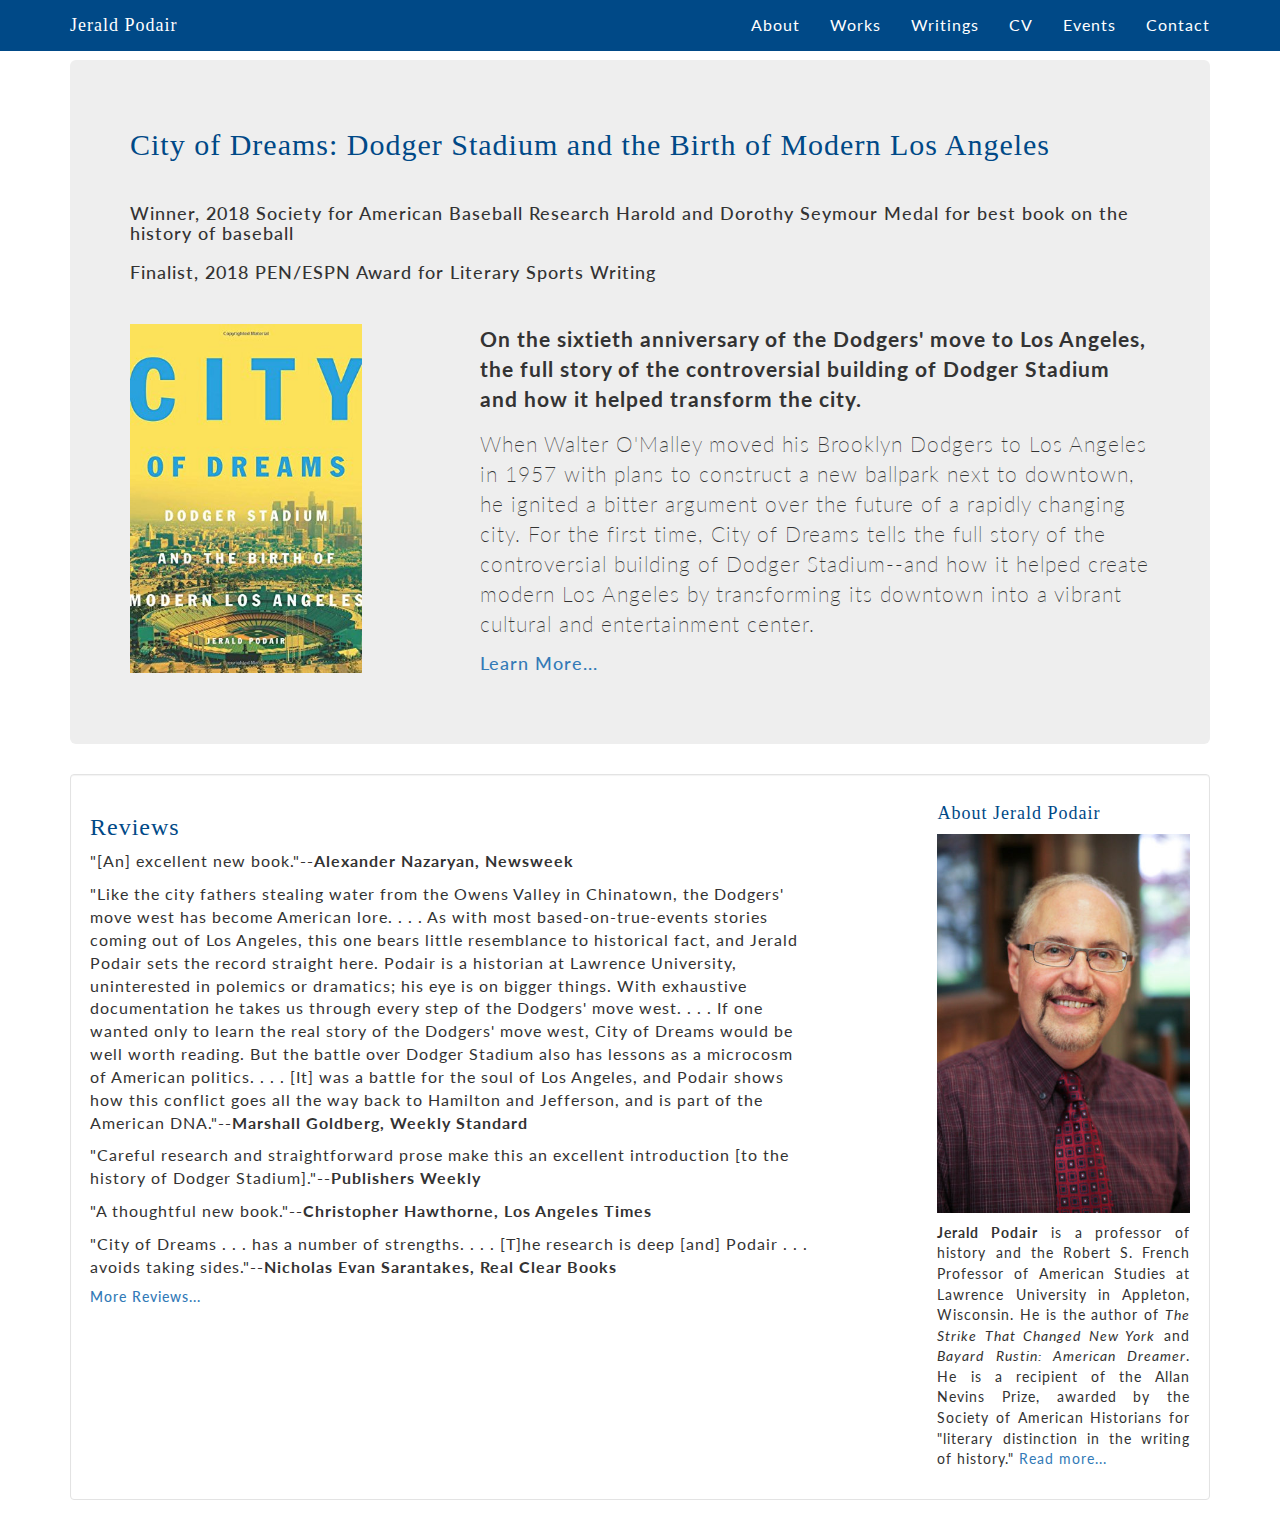
<file: index.html>
<!DOCTYPE html> 
<html lang="en">
	<head>
		<title>Jerald Podair</title>
		<!-- Add description + keywords -->
		<meta name="description" content="Jerald Podair is a professor of history and the Robert S. French Professor of American Studies at Lawrence University in Appleton, Wisconsin. He is also the author of the new book City of Dreams: Dodger Stadium and the Birth of Modern Los Angeles." />
		<meta name="keywords" content="" />
		<link href="css/main.css" rel="stylesheet">
		<link rel="stylesheet" href="https://maxcdn.bootstrapcdn.com/bootstrap/3.3.7/css/bootstrap.min.css">
		<link rel="stylesheet" href="https://maxcdn.bootstrapcdn.com/font-awesome/4.4.0/css/font-awesome.min.css">
		<link href="https://fonts.googleapis.com/css?family=Lato" rel="stylesheet">
		<script src="https://ajax.googleapis.com/ajax/libs/jquery/1.12.4/jquery.min.js"></script>
		<script src="https://maxcdn.bootstrapcdn.com/bootstrap/3.3.7/js/bootstrap.min.js"></script>
		<meta name="viewport" content="width=device-width, initial-scale=1">
		<style type="text/css">
		 body { 
		 padding: 60px 0 0 0;
		 }
		</style>
	</head>
	<body class="bootstrap-overrides">
		<!-- Navbar -->
		<nav class="navbar navbar-default navbar-fixed-top">
			<div class="container">
				<div>
					<button type="button" class="navbar-toggle collapsed" data-toggle="collapse" data-target="#navbar-collapse" aria-expanded="false">
						<span class="sr-only">Toggle navigation</span>
						<span class="icon-bar"></span>
						<span class="icon-bar"></span>
						<span class="icon-bar"></span>
					</button>
					<a class="navbar-brand text-title" href="..">Jerald Podair</a>
				</div>

				<div class="collapse navbar-collapse" id="navbar-collapse">
					<ul class="nav navbar-nav navbar-right">
						<li><a href="../about/">About</a></li>
						<li><a href="../works/">Works</a></li>
						<li><a href="../writings/">Writings</a></li>
						<li><a href="../Podair-CV(5-19).pdf">CV</a></li>
						<li><a href="../events/">Events</a></li>
						<li><a href="../contact/">Contact</a></li>
					</ul>
				</div><!-- /.navbar-collapse -->
			</div><!-- /.container -->
		</nav>
		<div class="container">
			<div class="jumbotron">
				<div class="row-fluid">
					<h2 class="text-title">City of Dreams: Dodger Stadium and the Birth of Modern Los Angeles</h2>
                    <br>
                    <h4>Winner, 2018 Society for American Baseball Research Harold and Dorothy Seymour Medal for best book on the history of baseball
<br>
                            <br>
Finalist, 2018 PEN/ESPN Award for Literary Sports Writing</h4>
					<hr>
				</div>
				<div class="row">
					<div class="col-sm-3">
						<a href="http://press.princeton.edu/titles/10934.html">
							<img class="img-responsive-thumbnail" src="img/city-of-dreams.jpg" alt="city-of-dreams">
						</a>
						<br>
						<br>
					</div>
					<div class="col-sm-offset-1 col-sm-8">
						<p><b>On the sixtieth anniversary of the Dodgers' move to Los Angeles, the full story of the controversial building of Dodger Stadium and how it helped transform the city.</b></p>
						<p>When Walter O'Malley moved his Brooklyn Dodgers to Los Angeles in 1957 with plans to construct a new ballpark next to downtown, he ignited a bitter argument over the future of a rapidly changing city. For the first time, City of Dreams tells the full story of the controversial building of Dodger Stadium--and how it helped create modern Los Angeles by transforming its downtown into a vibrant cultural and entertainment center.</p>
						<h4><a href="http://press.princeton.edu/titles/10934.html">Learn More...</a></h4>
					</div>
				</div>
			</div>
			<div class="well">
				<div class="row">
					<div class="col-sm-8">
						<h3 class="text-title">Reviews</h3>
						<p>"[An] excellent new book."<b>--Alexander Nazaryan, Newsweek</b></p>
						<p>"Like the city fathers stealing water from the Owens Valley in Chinatown, the Dodgers' move west has become American lore. . . . As with most based-on-true-events stories coming out of Los Angeles, this one bears little resemblance to historical fact, and Jerald Podair sets the record straight here. Podair is a historian at Lawrence University, uninterested in polemics or dramatics; his eye is on bigger things. With exhaustive documentation he takes us through every step of the Dodgers' move west. . . . If one wanted only to learn the real story of the Dodgers' move west, City of Dreams would be well worth reading. But the battle over Dodger Stadium also has lessons as a microcosm of American politics. . . . [It] was a battle for the soul of Los Angeles, and Podair shows how this conflict goes all the way back to Hamilton and Jefferson, and is part of the American DNA."<b>--Marshall Goldberg, Weekly Standard</b></p>
						<p>"Careful research and straightforward prose make this an excellent introduction [to the history of Dodger Stadium]."<b>--Publishers Weekly</b></p>
						<p>"A thoughtful new book."<b>--Christopher Hawthorne, Los Angeles Times</b></p>
						<p>"City of Dreams . . . has a number of strengths. . . . [T]he research is deep [and] Podair . . . avoids taking sides."<b>--Nicholas Evan Sarantakes, Real Clear Books</b></p>
						<a href="reviews/"><h5>More Reviews...</h5></a>
					</div>
					<div class="col-sm-offset-1 col-sm-3">
						<h4 class="text-title">About Jerald Podair</h4>
						<a href="about/">
							<img class="img-responsive-thumbnail" src="img/jeraldpodair.jpg" alt="jeraldpodair">
						</a>
						<p></p>
						<p class="text-small text-justify"><b>Jerald Podair</b> is a professor of history and the Robert S. French Professor of American Studies at Lawrence University in Appleton, Wisconsin. He is the author of <i>The Strike That Changed New York</i> and <i>Bayard Rustin: American Dreamer</i>. He is a recipient of the Allan Nevins Prize, awarded by the Society of American Historians for "literary distinction in the writing of history." <a href="about/">Read more...</a></p>
					</div>
				</div>
			</div>
		</div>
		<!-- Footer -->
		<div class="footer-bottom row">
		</div>
	</body>
</html>
</file>
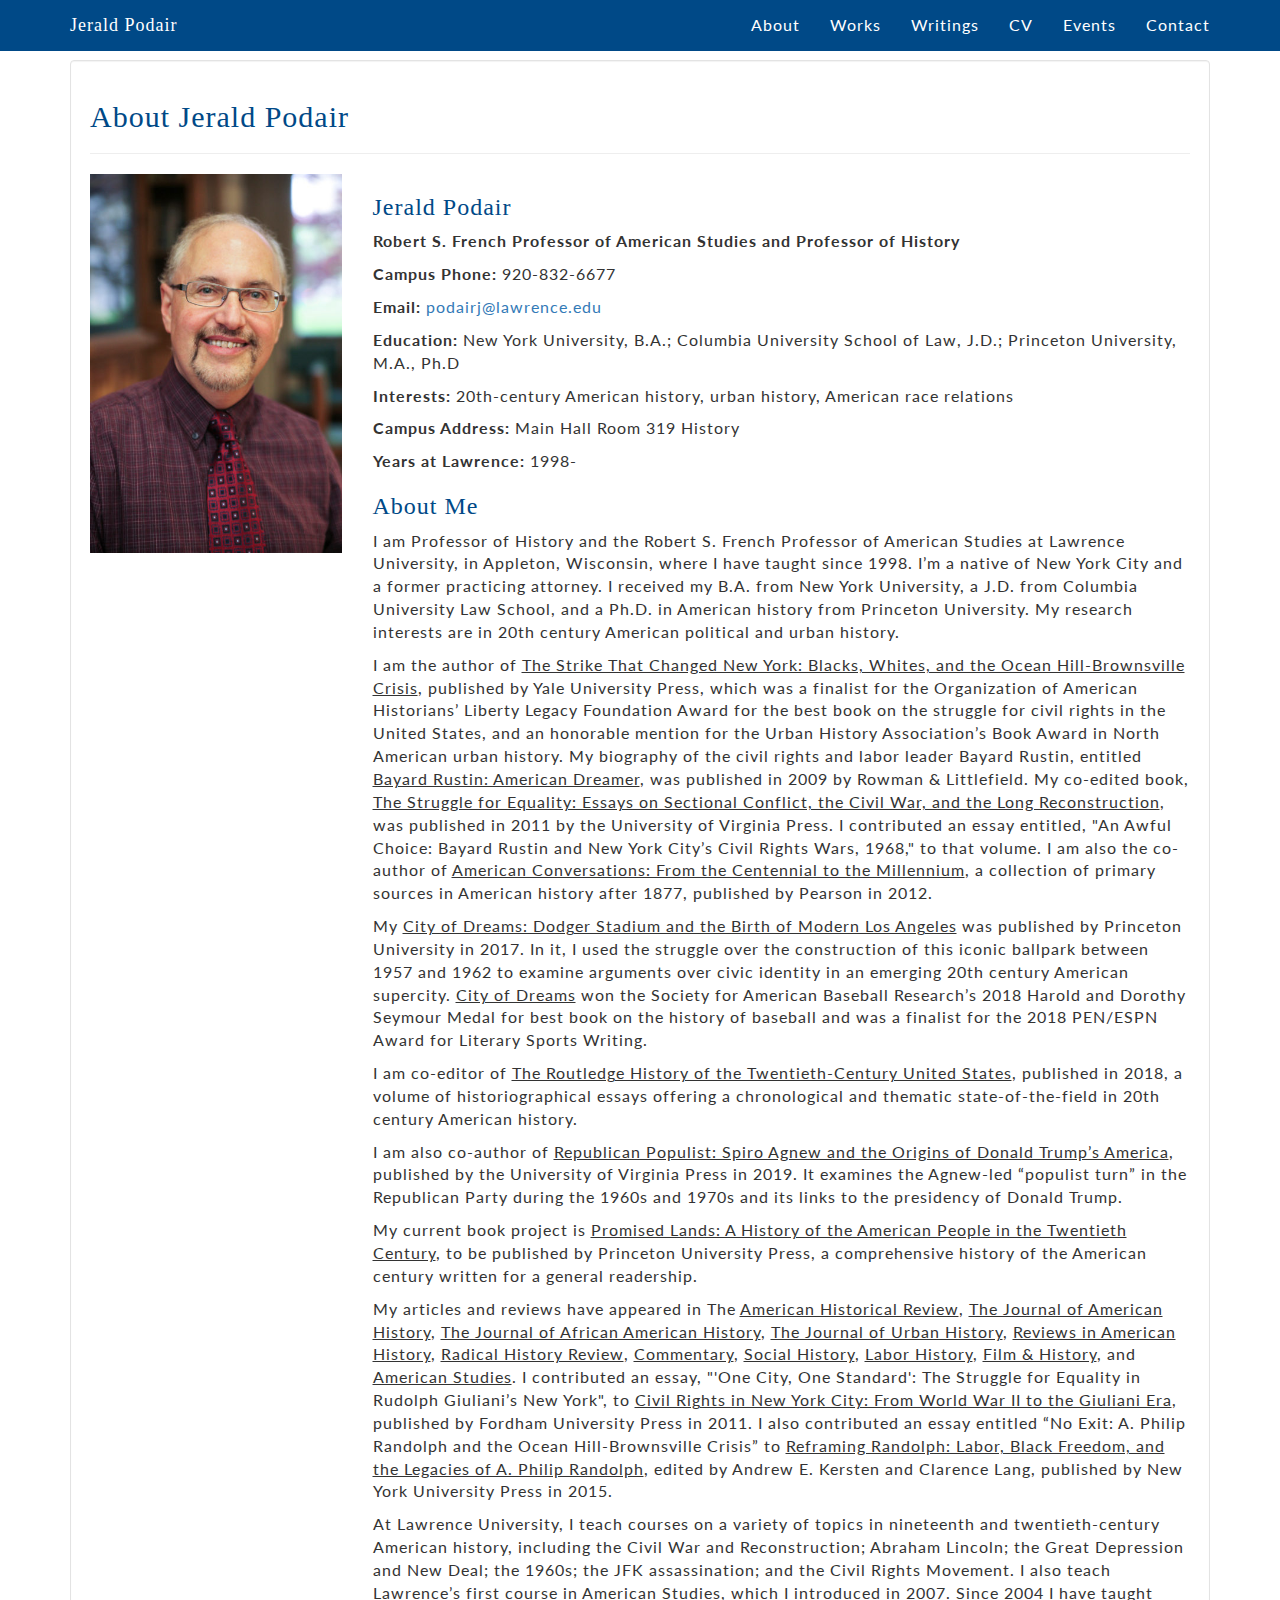
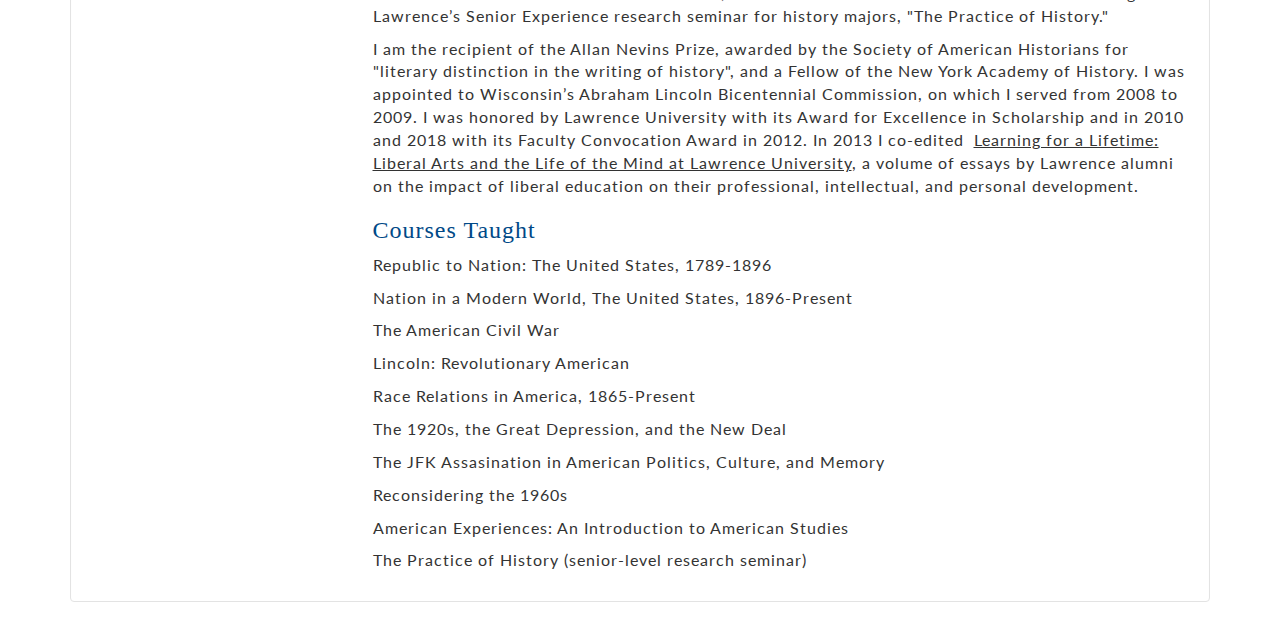
<file: about/index.html>
<!DOCTYPE html> 
<html lang="en">
	<head>
		<title>About - Jerald Podair</title>
		<!-- Add description + keywords -->
		<meta name="description" content="" />
		<meta name="keywords" content="" />
		<link href="../css/main.css" rel="stylesheet">
		<link rel="stylesheet" href="https://maxcdn.bootstrapcdn.com/bootstrap/3.3.7/css/bootstrap.min.css">
		<link rel="stylesheet" href="https://maxcdn.bootstrapcdn.com/font-awesome/4.4.0/css/font-awesome.min.css">
		<link href="https://fonts.googleapis.com/css?family=Lato" rel="stylesheet">
		<script src="https://ajax.googleapis.com/ajax/libs/jquery/1.12.4/jquery.min.js"></script>
		<script src="https://maxcdn.bootstrapcdn.com/bootstrap/3.3.7/js/bootstrap.min.js"></script>
		<meta name="viewport" content="width=device-width, initial-scale=1">
		<style type="text/css">
		 body { 
		 padding: 60px 0 0 0;
		 }
		</style>
	</head>
	<body class="bootstrap-overrides">
		<!-- Navbar -->
		<nav class="navbar navbar-default navbar-fixed-top">
			<div class="container">
				<div>
					<button type="button" class="navbar-toggle collapsed" data-toggle="collapse" data-target="#navbar-collapse" aria-expanded="false">
						<span class="sr-only">Toggle navigation</span>
						<span class="icon-bar"></span>
						<span class="icon-bar"></span>
						<span class="icon-bar"></span>
					</button>
					<a class="navbar-brand text-title" href="..">Jerald Podair</a>
				</div>

				<div class="collapse navbar-collapse" id="navbar-collapse">
					<ul class="nav navbar-nav navbar-right">
						<li><a href="../about/">About</a></li>
						<li><a href="../works/">Works</a></li>
						<li><a href="../writings/">Writings</a></li>
						<li><a href="../Podair-CV(5-19).pdf">CV</a></li>
						<li><a href="../events/">Events</a></li>
						<li><a href="../contact/">Contact</a></li>
					</ul>
				</div><!-- /.navbar-collapse -->
			</div><!-- /.container -->
		</nav>
		<div class="container">
			<div class="well">
				<div class="row-fluid">
					<div class="row-fluid">
						<h2 class="text-title">About Jerald Podair</h2>
					</div>
					<hr>
					<div class="row">
						<div class="col-sm-3">
							<img class="img-responsive-thumbnail" src="../img/jeraldpodair.jpg" alt="jeraldpodair">
						</div>
						<div class="col-sm-9">
							<h3 class="text-title">Jerald Podair</h3>
							<p><b>Robert S. French Professor of American Studies and Professor of History</b></p>
							<p><b>Campus Phone:</b> 920-832-6677</p>
							<p><b>Email:</b> <a href="mailto:podairj@lawrence.edu">podairj@lawrence.edu</a></p>
							<p><b>Education:</b> New York University, B.A.; Columbia University School of Law, J.D.; Princeton University, M.A., Ph.D</p>
							<p><b>Interests:</b> 20th-century American history, urban history, American race relations</p>
							<p><b>Campus Address:</b> Main Hall Room 319 History</p>
							<p><b>Years at Lawrence:</b> 1998-</p>
							<h3 class="text-title">About Me</h3>
							<p>I am Professor of History and the Robert S. French Professor of American Studies at Lawrence University, in Appleton, Wisconsin, where I have taught since 1998. I’m a native of New York City and a former practicing attorney. I received my B.A. from New York University, a J.D. from Columbia University Law School, and a Ph.D. in American history from Princeton University. My research interests are in 20th century American political and urban history.</p>
							<p>I am the author of <u>The Strike That Changed New York: Blacks, Whites, and the Ocean Hill-Brownsville Crisis</u>, published by Yale University Press, which was a finalist for the Organization of American Historians’ Liberty Legacy Foundation Award for the best book on the struggle for civil rights in the United States, and an honorable mention for the Urban History Association’s Book Award in North American urban history. My biography of the civil rights and labor leader Bayard Rustin, entitled <u>Bayard Rustin: American Dreamer</u>, was published in 2009 by Rowman &amp; Littlefield. My co-edited book, <u>The Struggle for Equality: Essays on Sectional Conflict, the Civil War, and the Long Reconstruction</u>, was published in 2011 by the University of Virginia Press. I contributed an essay entitled, "An Awful Choice: Bayard Rustin and New York City’s Civil Rights Wars, 1968," to that volume. I am also the co-author of <u>American Conversations: From the Centennial to the Millennium</u>, a collection of primary sources in American history after 1877, published by Pearson in 2012.</p>
                            <p>My <u>City of Dreams: Dodger Stadium and the Birth of Modern Los Angeles</u> was published by Princeton University in 2017. In it, I used the struggle over the construction of this iconic ballpark between 1957 and 1962 to examine arguments over civic identity in an emerging 20th century American supercity. <u>City of Dreams</u> won the Society for American Baseball Research’s 2018 Harold and Dorothy Seymour Medal for best book on the history of baseball and was a finalist for the 2018 PEN/ESPN Award for Literary Sports Writing.</p>
                            <p>I am co-editor of <u>The Routledge History of the Twentieth-Century United States</u>, published in 2018, a volume of historiographical essays offering a chronological and thematic state-of-the-field in 20th century American history.
                            </p>
                            <p>I am also co-author of <u>Republican Populist: Spiro Agnew and the Origins of Donald Trump’s America</u>, published by the University of Virginia Press in 2019. It examines the Agnew-led “populist turn” in the Republican Party during the 1960s and 1970s and its links to the presidency of Donald Trump.</p>
                            <p>My current book project is <u>Promised Lands: A History of the American People in the Twentieth Century</u>, to be published by Princeton University Press, a comprehensive history of the American century written for a general readership.
                            </p>
							<p>My articles and reviews have appeared in The <u>American Historical Review</u>, <u>The Journal of American History</u>, <u>The Journal of African American History</u>, <u>The Journal of Urban History</u>, <u>Reviews in American History</u>, <u>Radical History Review</u>, <u>Commentary</u>, <u>Social History</u>, <u>Labor History</u>, <u>Film &amp; History</u>, and <u>American Studies</u>. I contributed an essay, "'One City, One Standard': The Struggle for Equality in Rudolph Giuliani’s New York", to <u>Civil Rights in New York City: From World War II to the Giuliani Era</u>, published by Fordham University Press in 2011. I also contributed an essay entitled “No Exit: A. Philip Randolph and the Ocean Hill-Brownsville Crisis” to <u>Reframing Randolph: Labor, Black Freedom, and the Legacies of A. Philip Randolph</u>, edited by Andrew E. Kersten and Clarence Lang, published by New York University Press in 2015.</p>
							<p>At Lawrence University, I teach courses on a variety of topics in nineteenth and twentieth-century American history, including the Civil War and Reconstruction; Abraham Lincoln; the Great Depression and New Deal; the 1960s; the JFK assassination; and the Civil Rights Movement. I also teach Lawrence’s first course in American Studies, which I introduced in 2007. Since 2004 I have taught Lawrence’s Senior Experience research seminar for history majors, "The Practice of History."</p> 
                            <p>I am the recipient of the Allan Nevins Prize, awarded by the Society of American Historians for "literary distinction in the writing of history", and a Fellow of the New York Academy of History. I was appointed to Wisconsin’s Abraham Lincoln Bicentennial Commission, on which I served from 2008 to 2009. I was honored by Lawrence University with its Award for Excellence in Scholarship and in 2010 and 2018 with its Faculty Convocation Award in 2012. In 2013 I co-edited  <u>Learning for a Lifetime: Liberal Arts and the Life of the Mind at Lawrence University</u>, a volume of essays by Lawrence alumni on the impact of liberal education on their professional, intellectual, and personal development.</p>
							<h3 class="text-title">Courses Taught</h3>
							<p>Republic to Nation: The United States, 1789-1896</p>
							<p>Nation in a Modern World, The United States, 1896-Present</p>
							<p>The American Civil War</p>
							<p>Lincoln: Revolutionary American</p>
							<p>Race Relations in America, 1865-Present</p>
							<p>The 1920s, the Great Depression, and the New Deal</p>
							<p>The JFK Assasination in American Politics, Culture, and Memory</p>
							<p>Reconsidering the 1960s</p>
							<p>American Experiences: An Introduction to American Studies</p>
							<p>The Practice of History (senior-level research seminar)</p>
						</div>
					</div>
				</div>
			</div>
		</div>
		<!-- Footer -->
		<div class="footer-bottom row">
		</div>
	</body>
</html>
</file>
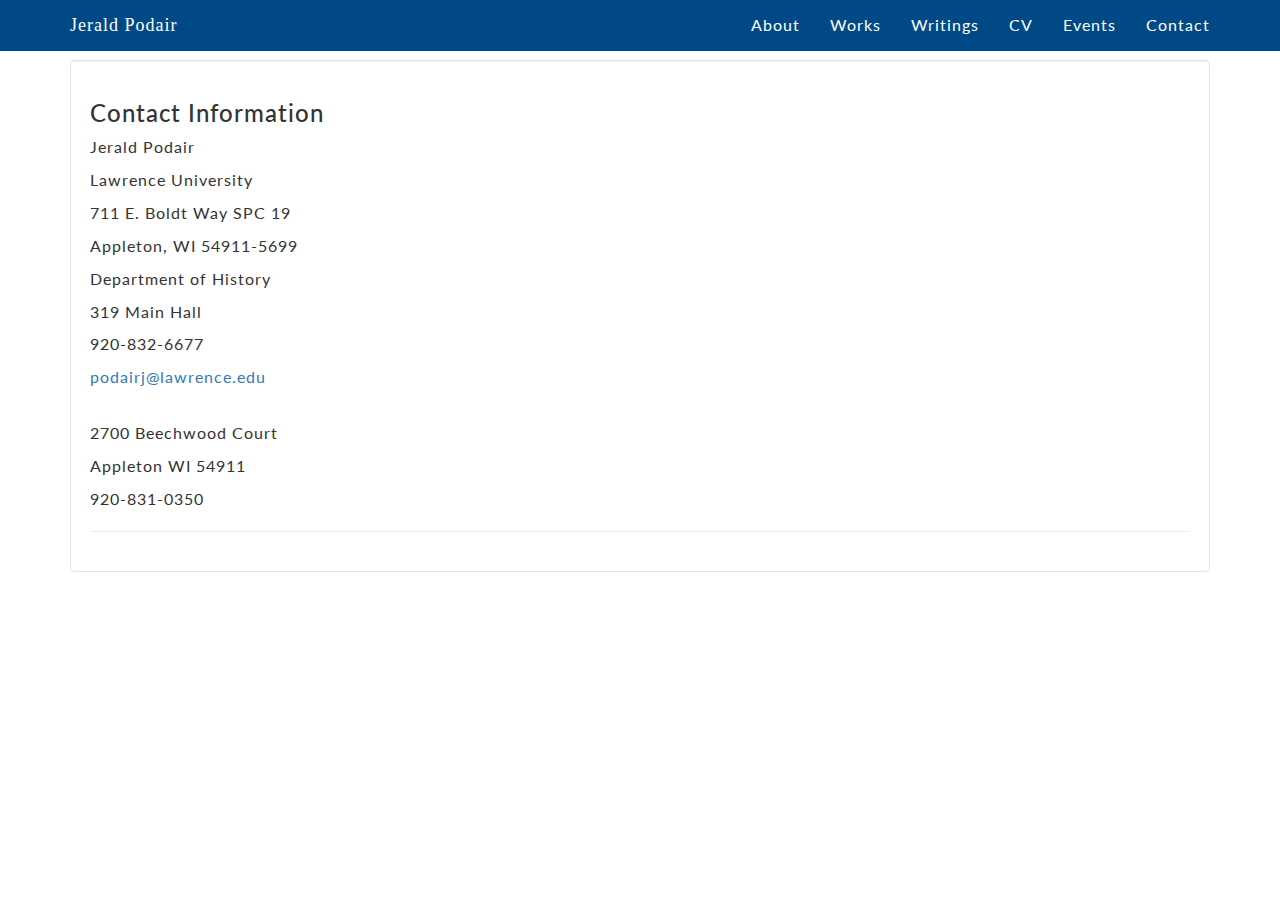
<file: contact/index.html>
<!DOCTYPE html> 
<html lang="en">
	<head>
		<title>Contact - Jerald Podair</title>
		<!-- Add description + keywords -->
		<meta name="description" content="" />
		<meta name="keywords" content="" />
		<link href="../css/main.css" rel="stylesheet">
		<link rel="stylesheet" href="https://maxcdn.bootstrapcdn.com/bootstrap/3.3.7/css/bootstrap.min.css">
		<link rel="stylesheet" href="https://maxcdn.bootstrapcdn.com/font-awesome/4.4.0/css/font-awesome.min.css">
		<link href="https://fonts.googleapis.com/css?family=Lato" rel="stylesheet">
		<script src="https://ajax.googleapis.com/ajax/libs/jquery/1.12.4/jquery.min.js"></script>
		<script src="https://maxcdn.bootstrapcdn.com/bootstrap/3.3.7/js/bootstrap.min.js"></script>
		<meta name="viewport" content="width=device-width, initial-scale=1">
		<style type="text/css">
		 body { 
		 padding: 60px 0 0 0;
		 }
		</style>
	</head>
	<body class="bootstrap-overrides">
		<!-- Navbar -->
		<nav class="navbar navbar-default navbar-fixed-top">
			<div class="container">
				<div>
					<button type="button" class="navbar-toggle collapsed" data-toggle="collapse" data-target="#navbar-collapse" aria-expanded="false">
						<span class="sr-only">Toggle navigation</span>
						<span class="icon-bar"></span>
						<span class="icon-bar"></span>
						<span class="icon-bar"></span>
					</button>
					<a class="navbar-brand text-title" href="..">Jerald Podair</a>
				</div>

				<div class="collapse navbar-collapse" id="navbar-collapse">
					<ul class="nav navbar-nav navbar-right">
						<li><a href="../about/">About</a></li>
						<li><a href="../works/">Works</a></li>
						<li><a href="../writings/">Writings</a></li>
						<li><a href="../Podair-CV(5-19).pdf">CV</a></li>
						<li><a href="../events/">Events</a></li>
						<li><a href="../contact/">Contact</a></li>
					</ul>
				</div><!-- /.navbar-collapse -->
			</div><!-- /.container -->
		</nav>
		<div class="container">
			<div class="well">
				<div class="row-fluid">
					<h3>Contact Information</h3>
					<p>Jerald Podair</p>
					<p>Lawrence University</p>
					<p>711 E. Boldt Way SPC 19</p>
					<p>Appleton, WI 54911-5699</p>
					<p>Department of History</p>
					<p>319 Main Hall</p>
					<p>920-832-6677</p>
					<p><a href="mailto:podairj@lawrence.edu">podairj@lawrence.edu</a></p>
					<br>
					<p>2700 Beechwood Court</p>
					<p>Appleton WI 54911</p>
					<p>920-831-0350</p>
					<hr>
				</div>
			</div>
		 </div>
		 <!-- Footer -->
		 <div class="footer-bottom row">
		 </div>
		</div>
	</body>
</html>
</file>
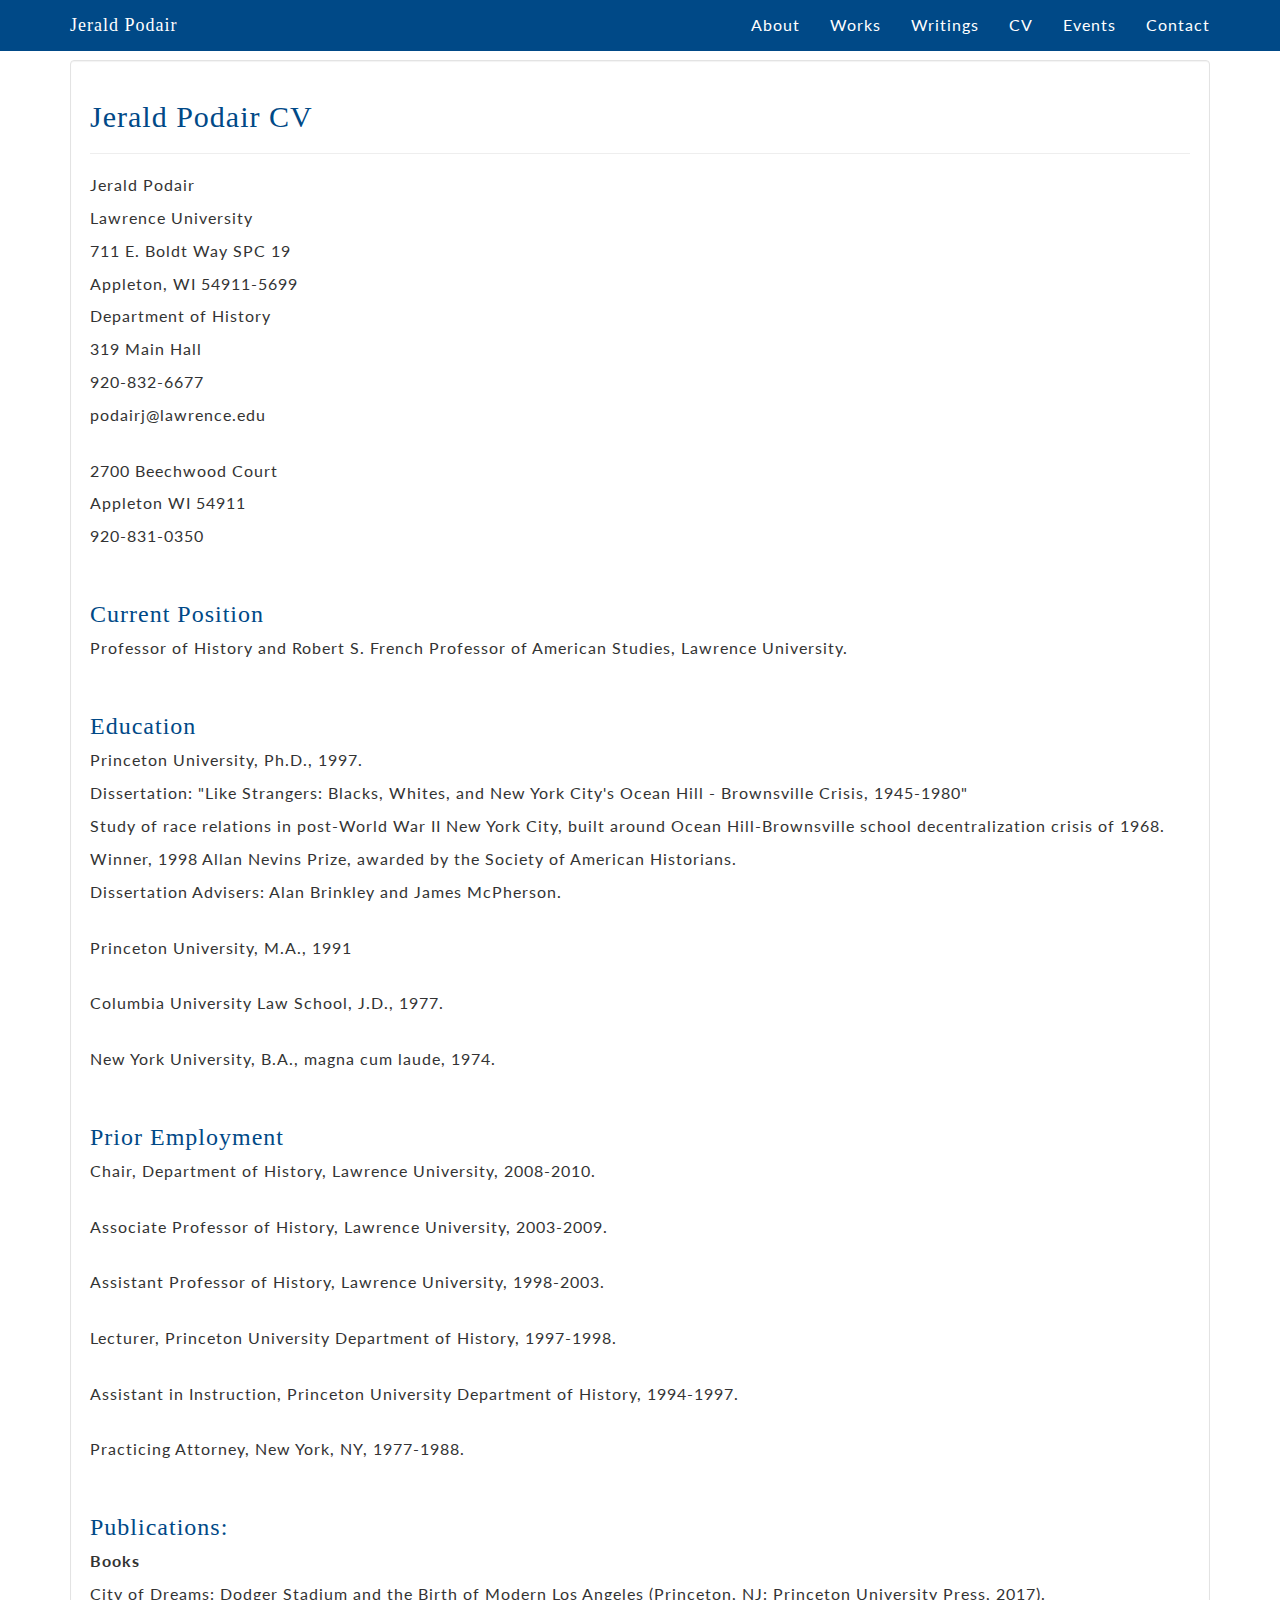
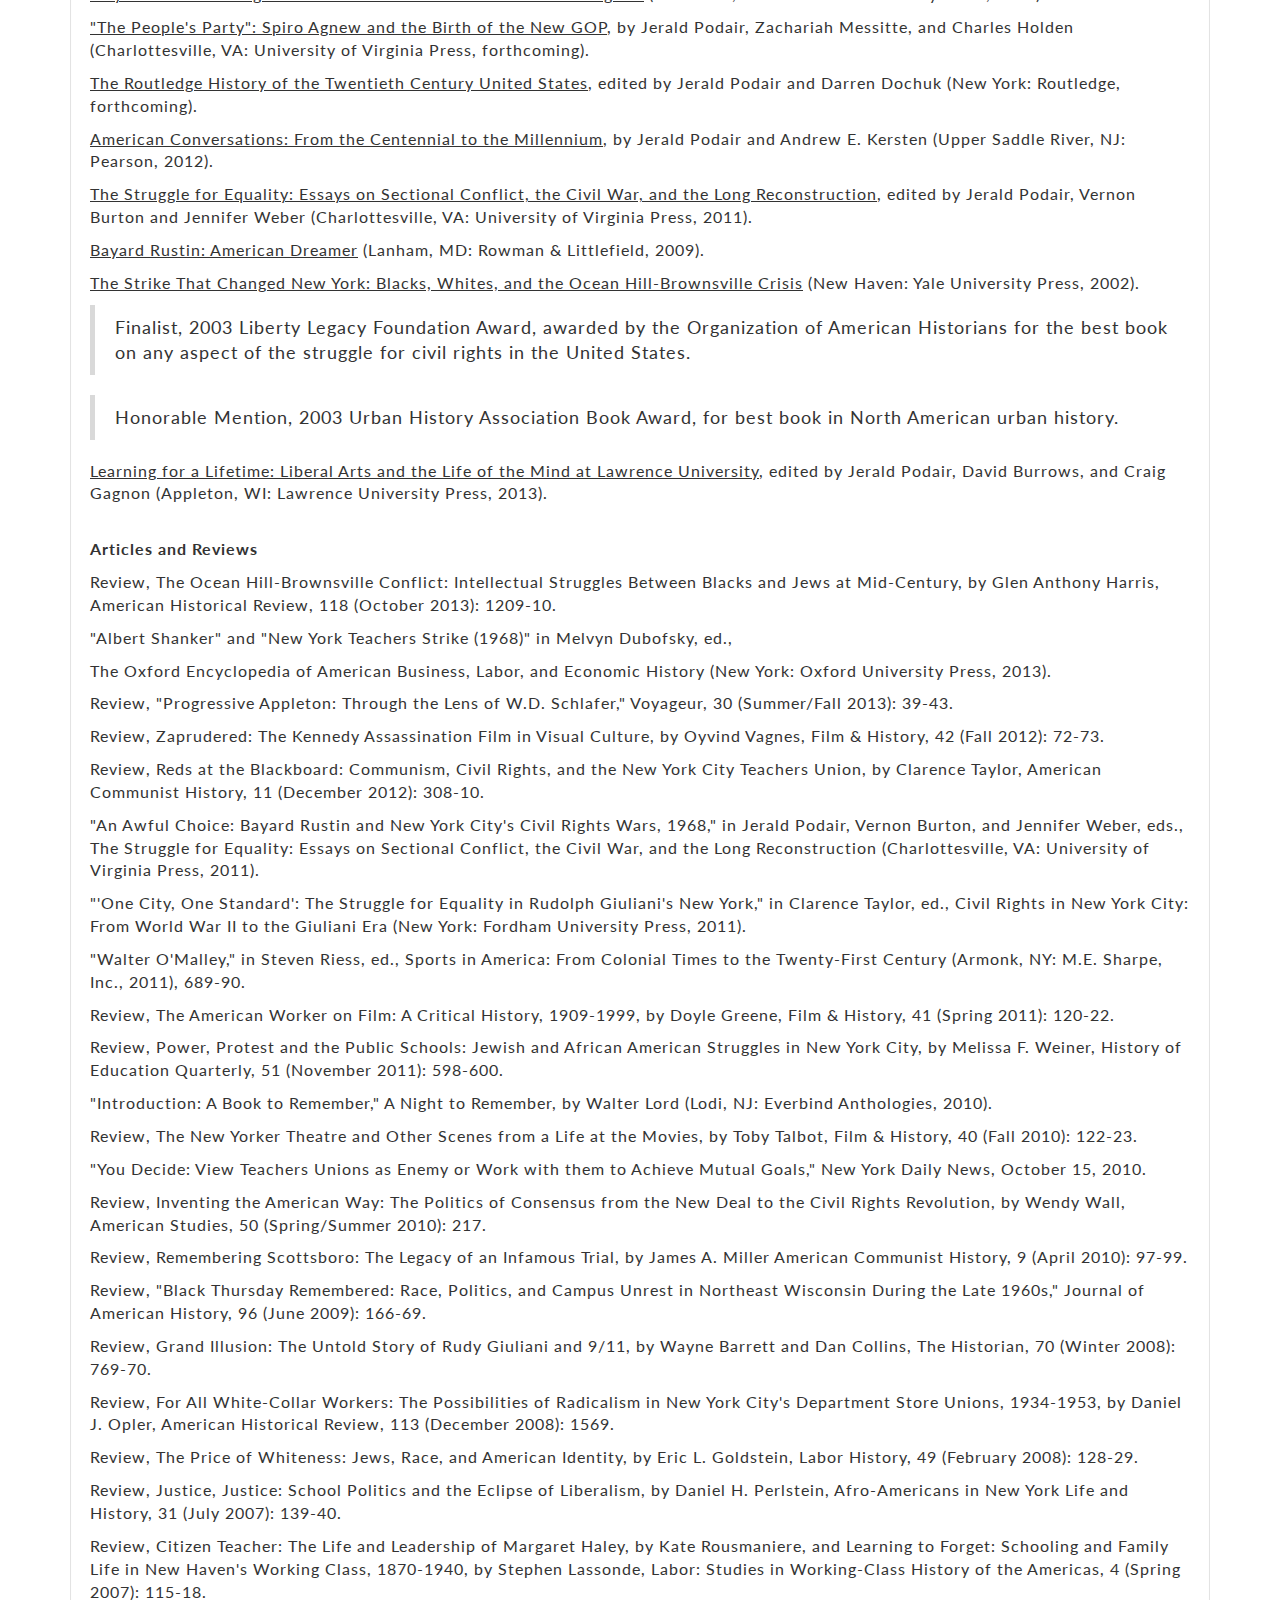
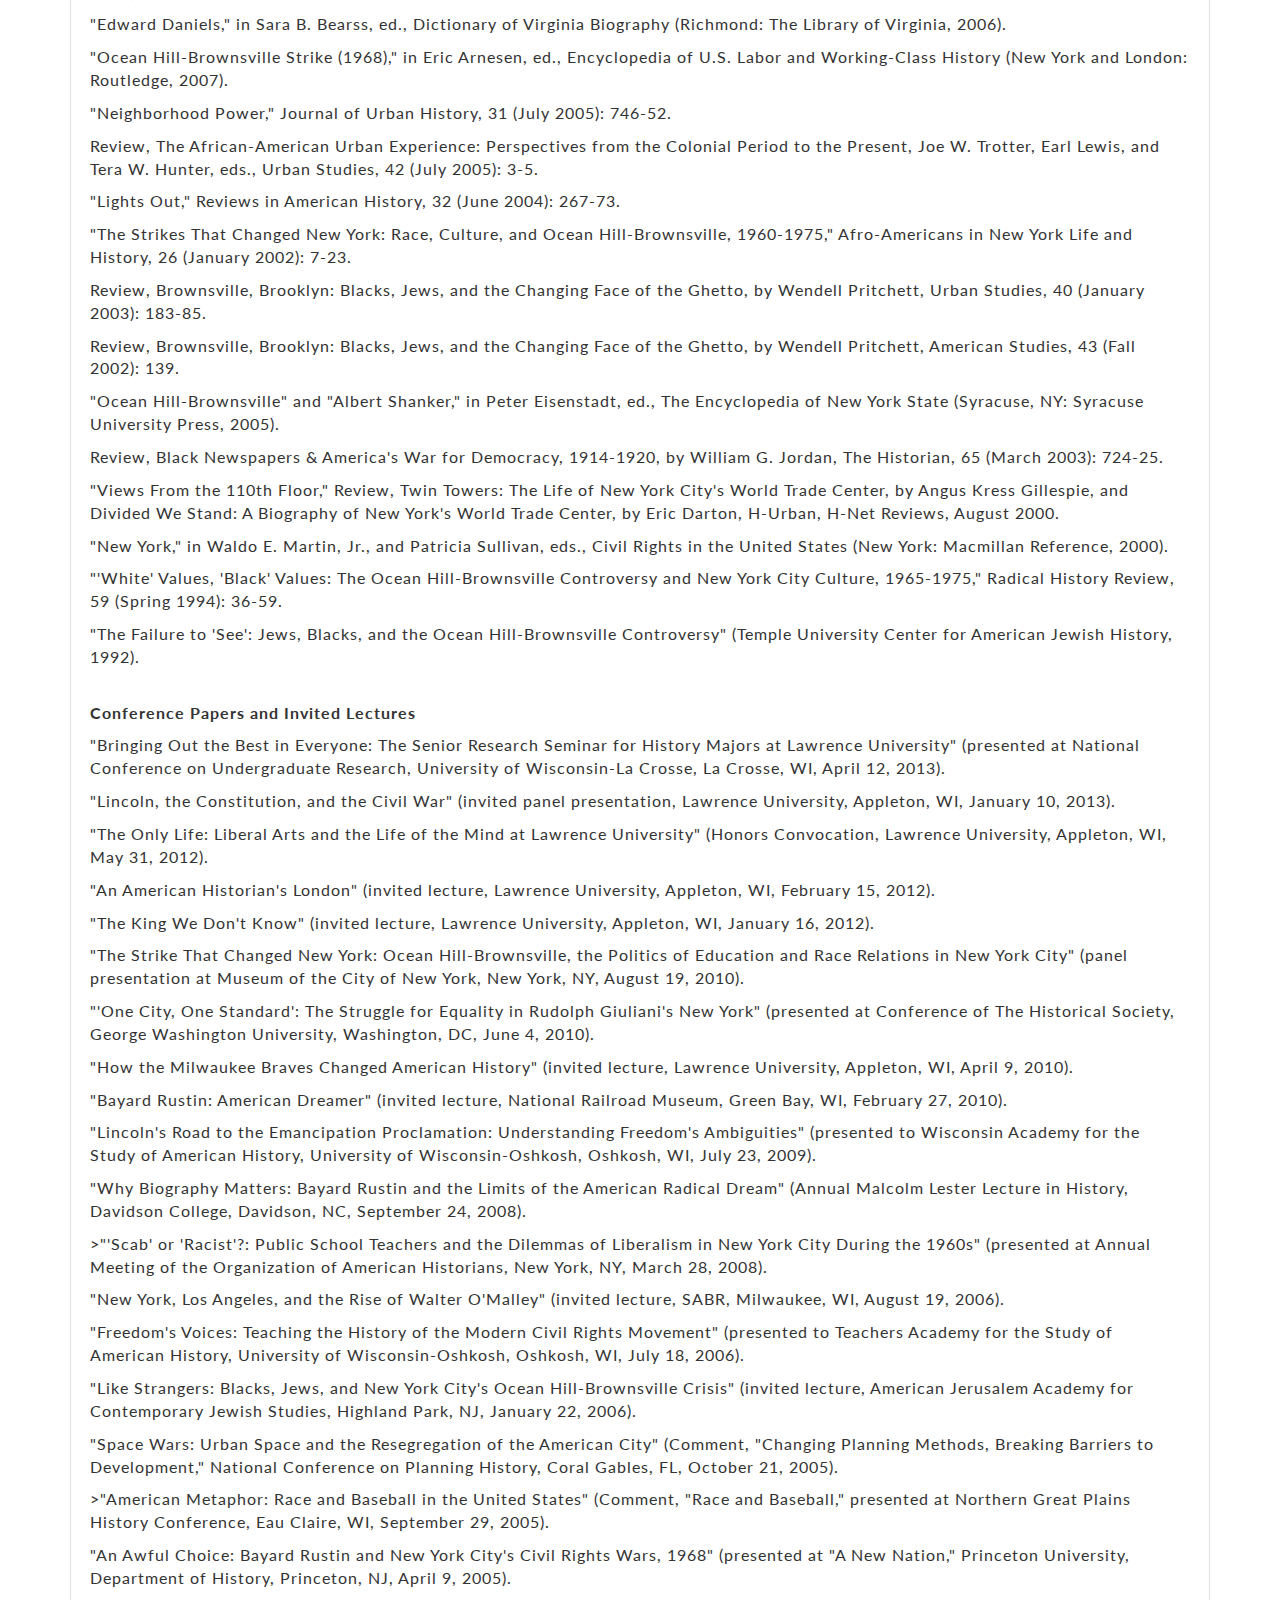
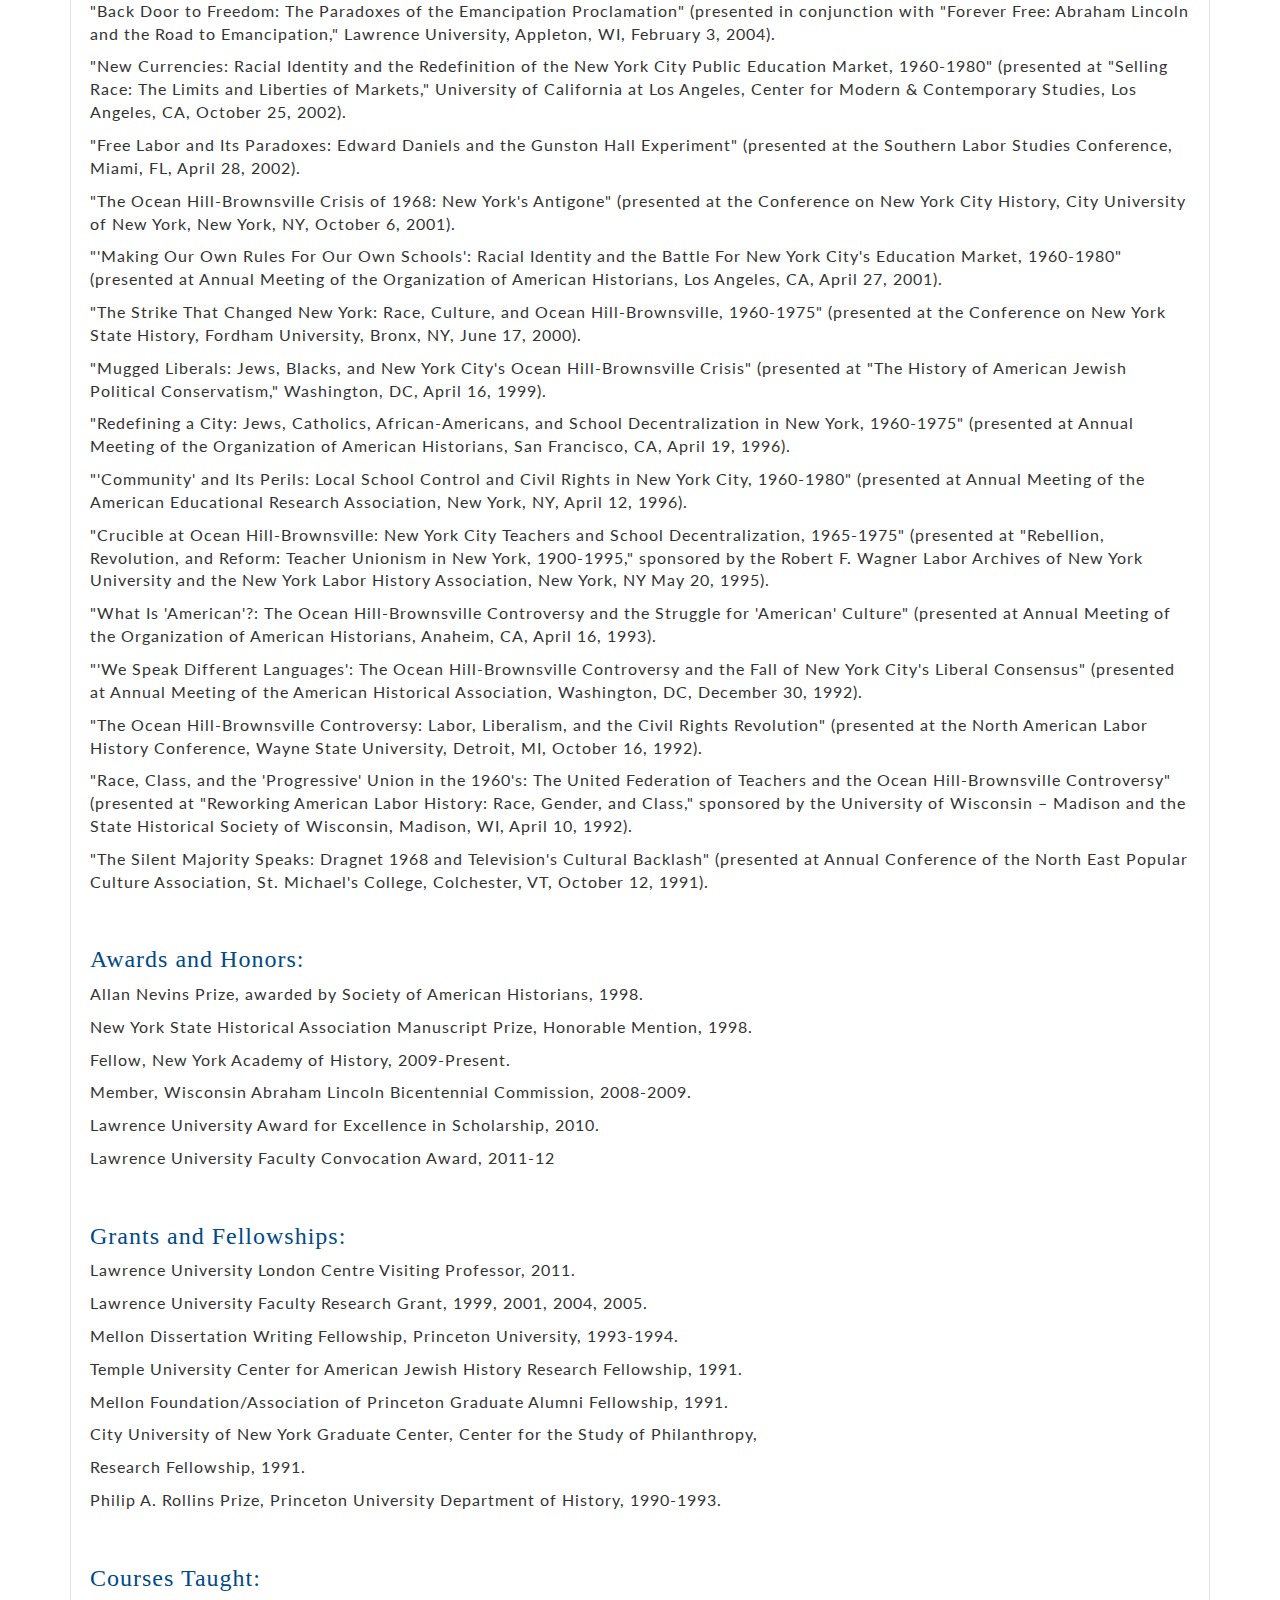
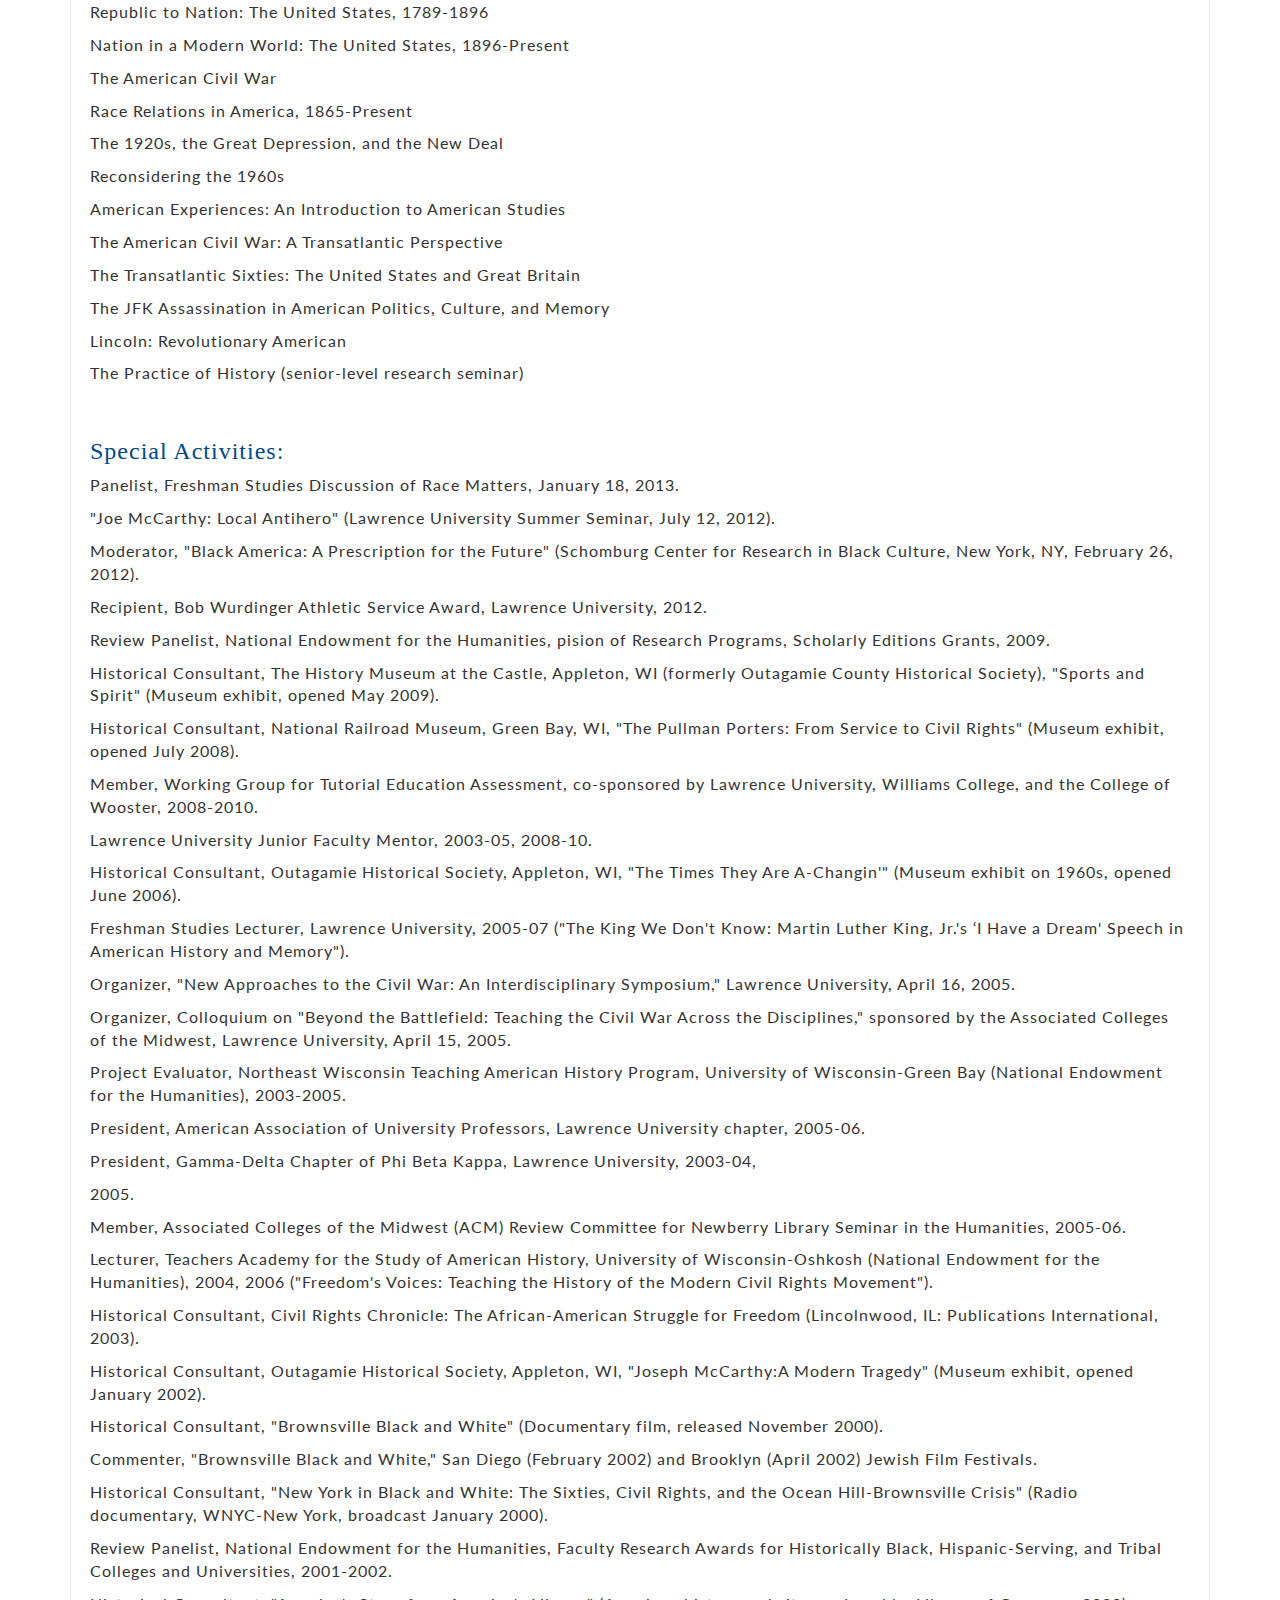
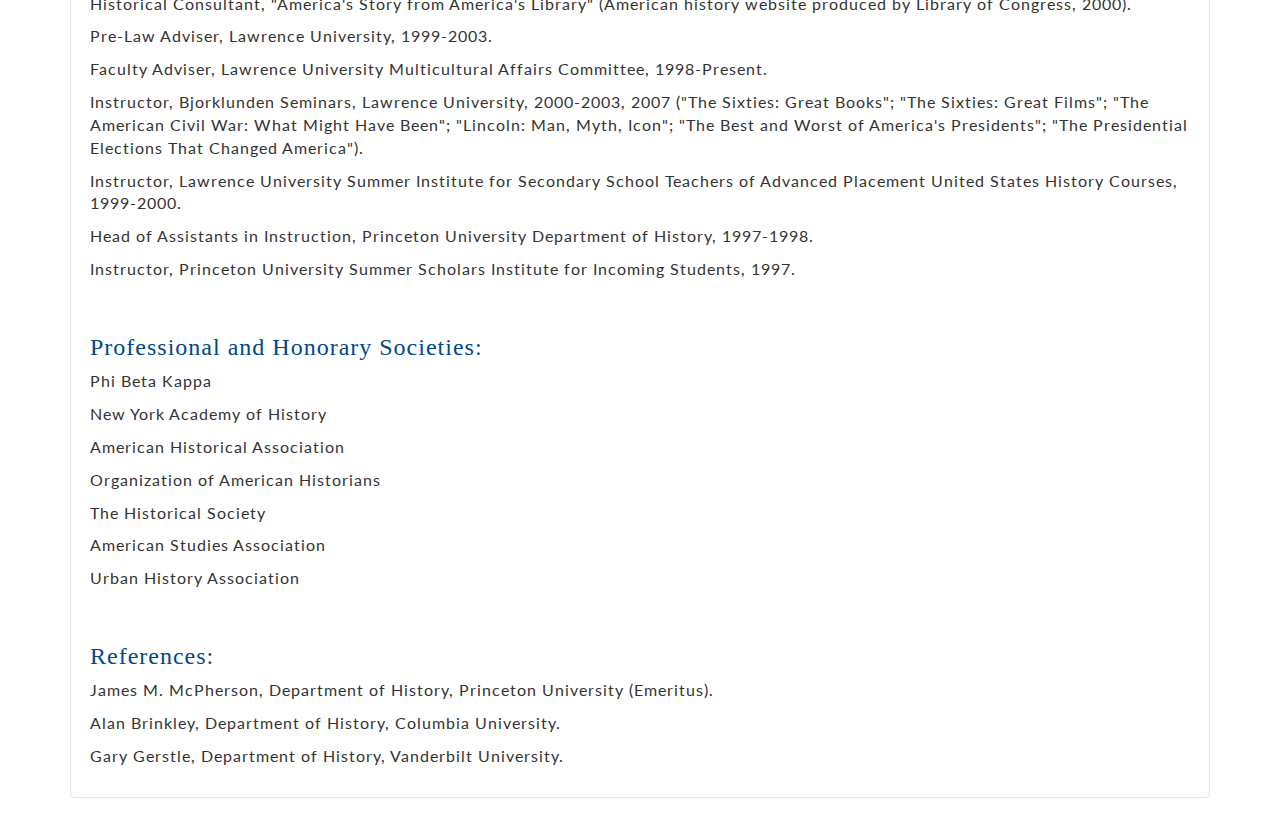
<file: cv/index.html>
<!DOCTYPE html> 
<html lang="en">
	<head>
		<title>CV - Jerald Podair</title>
		<!-- Add description + keywords -->
		<meta name="description" content="" />
		<meta name="keywords" content="" />
		<link href="../css/main.css" rel="stylesheet">
		<link rel="stylesheet" href="https://maxcdn.bootstrapcdn.com/bootstrap/3.3.7/css/bootstrap.min.css">
		<link rel="stylesheet" href="https://maxcdn.bootstrapcdn.com/font-awesome/4.4.0/css/font-awesome.min.css">
		<link href="https://fonts.googleapis.com/css?family=Lato" rel="stylesheet">
		<script src="https://ajax.googleapis.com/ajax/libs/jquery/1.12.4/jquery.min.js"></script>
		<script src="https://maxcdn.bootstrapcdn.com/bootstrap/3.3.7/js/bootstrap.min.js"></script>
		<meta name="viewport" content="width=device-width, initial-scale=1">
		<style type="text/css">
		 body { 
		 padding: 60px 0 0 0;
		 }
		</style>
	</head>
	<body class="bootstrap-overrides">
		<!-- Navbar -->
		<nav class="navbar navbar-default navbar-fixed-top">
			<div class="container">
				<div>
					<button type="button" class="navbar-toggle collapsed" data-toggle="collapse" data-target="#navbar-collapse" aria-expanded="false">
						<span class="sr-only">Toggle navigation</span>
						<span class="icon-bar"></span>
						<span class="icon-bar"></span>
						<span class="icon-bar"></span>
					</button>
					<a class="navbar-brand text-title" href="..">Jerald Podair</a>
				</div>

				<div class="collapse navbar-collapse" id="navbar-collapse">
					<ul class="nav navbar-nav navbar-right">
						<li><a href="../about/">About</a></li>
						<li><a href="../works/">Works</a></li>
						<li><a href="../writings/">Writings</a></li>
						<li><a href="../cv/">CV</a></li>
						<li><a href="../events/">Events</a></li>
						<li><a href="../contact/">Contact</a></li>
					</ul>
				</div><!-- /.navbar-collapse -->
			</div><!-- /.container -->
		</nav>
		<div class="container">
			<div class="well">
				<div class="row-fluid">
					<h2 class="text-title">Jerald Podair CV</h2>
				</div>
				<hr>
				<div class="row-fluid">
					<p>Jerald Podair</p>
					<p>Lawrence University</p>
					<p>711 E. Boldt Way SPC 19</p>
					<p>Appleton, WI 54911-5699</p>
					<p>Department of History</p>
					<p>319 Main Hall</p>
					<p>920-832-6677</p>
					<p>podairj@lawrence.edu</p>
					<br>
					<p>2700 Beechwood Court</p>
					<p>Appleton WI 54911</p>
					<p>920-831-0350</p>
					<br>
					<h3 class="text-title">Current Position</h3>
					<p>Professor of History and Robert S. French Professor of American Studies, Lawrence University.</p>
					<br>
					<h3 class="text-title">Education</h3>
					<p>Princeton University, Ph.D., 1997.</p>
					<p>Dissertation: "Like Strangers: Blacks, Whites, and New York City's Ocean Hill - Brownsville Crisis, 1945-1980"</p>
					<p>Study of race relations in post-World War II New York City, built around Ocean Hill-Brownsville school decentralization crisis of 1968.</p>
					<p>Winner, 1998 Allan Nevins Prize, awarded by the Society of American Historians.</p>
					<p>Dissertation Advisers: Alan Brinkley and James McPherson.</p>
					<br>
					<p>Princeton University, M.A., 1991</p>
					<br>
					<p>Columbia University Law School, J.D., 1977.</p>
					<br>
					<p>New York University, B.A., magna cum laude, 1974.</p>
					<br>
					<h3 class="text-title">Prior Employment</h3>
					<p>Chair, Department of History, Lawrence University, 2008-2010.</p>
					<br>
					<p>Associate Professor of History, Lawrence University, 2003-2009.</p>
					<br>
					<p>Assistant Professor of History, Lawrence University, 1998-2003.</p>
					<br>
					<p>Lecturer, Princeton University Department of History, 1997-1998.</p>
					<br>
					<p>Assistant in Instruction, Princeton University Department of History, 1994-1997.</p>
					<br>
					<p>Practicing Attorney, New York, NY, 1977-1988.</p>
					<br>

					<h3 class="text-title">Publications:</h3>
					<p><b>Books</b></p>
					<p><u>City of Dreams: Dodger Stadium and the Birth of Modern Los Angeles</u> (Princeton, NJ: Princeton University Press, 2017).</p>
					<p><u>"The People's Party": Spiro Agnew and the Birth of the New GOP</u>, by Jerald Podair, Zachariah Messitte, and Charles Holden (Charlottesville, VA: University of Virginia Press, forthcoming).</p>
					<p><u>The Routledge History of the Twentieth Century United States</u>, edited by Jerald Podair and Darren Dochuk (New York: Routledge, forthcoming).</p>
					<p><u>American Conversations: From the Centennial to the Millennium</u>, by Jerald Podair and Andrew E. Kersten (Upper Saddle River, NJ: Pearson, 2012).</p>
					<p><u>The Struggle for Equality: Essays on Sectional Conflict, the Civil War, and the Long Reconstruction</u>, edited by Jerald Podair, Vernon Burton and Jennifer Weber (Charlottesville, VA: University of Virginia Press, 2011).</p>
					<p><u>Bayard Rustin: American Dreamer</u> (Lanham, MD: Rowman &amp; Littlefield, 2009).</p>
					<p><u>The Strike That Changed New York: Blacks, Whites, and the Ocean Hill-Brownsville Crisis</u> (New Haven: Yale University Press, 2002).
					<blockquote>Finalist, 2003 Liberty Legacy Foundation Award, awarded by the Organization of American Historians for the best book on any aspect of the struggle for civil rights in the United States.</blockquote>
					<blockquote>Honorable Mention, 2003 Urban History Association Book Award, for best book in North American urban history.</blockquote>
					<p><u>Learning for a Lifetime: Liberal Arts and the Life of the Mind at Lawrence University</u>, edited by Jerald Podair, David Burrows, and Craig Gagnon (Appleton, WI: Lawrence University Press, 2013).</p>
					<br>

					<p><b>Articles and Reviews</b></p>
					<p>Review, The Ocean Hill-Brownsville Conflict: Intellectual Struggles Between Blacks and Jews at Mid-Century, by Glen Anthony Harris, American Historical Review, 118 (October 2013): 1209-10.</p>
					<p>"Albert Shanker" and "New York Teachers Strike (1968)" in Melvyn Dubofsky, ed.,</p>
					<p>The Oxford Encyclopedia of American Business, Labor, and Economic History (New York: Oxford University Press, 2013).</p>
					<p>Review, "Progressive Appleton: Through the Lens of W.D. Schlafer," Voyageur, 30 (Summer/Fall 2013): 39-43.</p>
					<p>Review, Zaprudered: The Kennedy Assassination Film in Visual Culture, by Oyvind Vagnes, Film &amp; History, 42 (Fall 2012): 72-73.</p>
					<p>Review, Reds at the Blackboard: Communism, Civil Rights, and the New York City Teachers Union, by Clarence Taylor, American Communist History, 11 (December 2012): 308-10.</p>
					<p>"An Awful Choice: Bayard Rustin and New York City's Civil Rights Wars, 1968," in Jerald Podair, Vernon Burton, and Jennifer Weber, eds., The Struggle for Equality: Essays on Sectional Conflict, the Civil War, and the Long Reconstruction (Charlottesville, VA: University of Virginia Press, 2011).</p>
					<p>"'One City, One Standard': The Struggle for Equality in Rudolph Giuliani's New York," in Clarence Taylor, ed., Civil Rights in New York City: From World War II to the Giuliani Era (New York: Fordham University Press, 2011).</p>
					<p>"Walter O'Malley," in Steven Riess, ed., Sports in America: From Colonial Times to the Twenty-First Century (Armonk, NY: M.E. Sharpe, Inc., 2011), 689-90.</p>
					<p>Review, The American Worker on Film: A Critical History, 1909-1999, by Doyle Greene, Film &amp; History, 41 (Spring 2011): 120-22.</p>
					<p>Review, Power, Protest and the Public Schools: Jewish and African American Struggles in New York City, by Melissa F. Weiner, History of Education Quarterly, 51 (November 2011): 598-600.</p>
					<p>"Introduction: A Book to Remember," A Night to Remember, by Walter Lord (Lodi, NJ: Everbind Anthologies, 2010).</p>
					<p>Review, The New Yorker Theatre and Other Scenes from a Life at the Movies, by Toby Talbot, Film &amp; History, 40 (Fall 2010): 122-23.</p>
					<p>"You Decide: View Teachers Unions as Enemy or Work with them to Achieve Mutual Goals," New York Daily News, October 15, 2010.</p>
					<p>Review, Inventing the American Way: The Politics of Consensus from the New Deal to the Civil Rights Revolution, by Wendy Wall, American Studies, 50 (Spring/Summer 2010): 217.</p>
					<p>Review, Remembering Scottsboro: The Legacy of an Infamous Trial, by James A. Miller American Communist History, 9 (April 2010): 97-99.</p>
					<p>Review, "Black Thursday Remembered: Race, Politics, and Campus Unrest in Northeast Wisconsin During the Late 1960s," Journal of American History, 96 (June 2009): 166-69.</p>
					<p>Review, Grand Illusion: The Untold Story of Rudy Giuliani and 9/11, by Wayne Barrett and Dan Collins, The Historian, 70 (Winter 2008): 769-70.</p>
					<p>Review, For All White-Collar Workers: The Possibilities of Radicalism in New York City's Department Store Unions, 1934-1953, by Daniel J. Opler, American Historical Review, 113 (December 2008): 1569.</p>
					<p>Review, The Price of Whiteness: Jews, Race, and American Identity, by Eric L. Goldstein, Labor History, 49 (February 2008): 128-29.</p>
					<p>Review, Justice, Justice: School Politics and the Eclipse of Liberalism, by Daniel H. Perlstein, Afro-Americans in New York Life and History, 31 (July 2007): 139-40.</p>
					<p>Review, Citizen Teacher: The Life and Leadership of Margaret Haley, by Kate Rousmaniere, and Learning to Forget: Schooling and Family Life in New Haven's Working Class, 1870-1940, by Stephen Lassonde, Labor: Studies in Working-Class History of the Americas, 4 (Spring 2007): 115-18.</p>
					<p>"Edward Daniels," in Sara B. Bearss, ed., Dictionary of Virginia Biography (Richmond: The Library of Virginia, 2006).</p>
					<p>"Ocean Hill-Brownsville Strike (1968)," in Eric Arnesen, ed., Encyclopedia of U.S. Labor and Working-Class History (New York and London: Routledge, 2007).</p>
					<p>"Neighborhood Power," Journal of Urban History, 31 (July 2005): 746-52.</p>
					<p>Review, The African-American Urban Experience: Perspectives from the Colonial Period to the Present, Joe W. Trotter, Earl Lewis, and Tera W. Hunter, eds., Urban Studies, 42 (July 2005): 3-5.</p>
					<p>"Lights Out," Reviews in American History, 32 (June 2004): 267-73.</p>
					<p>"The Strikes That Changed New York: Race, Culture, and Ocean Hill-Brownsville, 1960-1975," Afro-Americans in New York Life and History, 26 (January 2002): 7-23.</p>
					<p>Review, Brownsville, Brooklyn: Blacks, Jews, and the Changing Face of the Ghetto, by Wendell Pritchett, Urban Studies, 40 (January 2003): 183-85.</p>
					<p>Review, Brownsville, Brooklyn: Blacks, Jews, and the Changing Face of the Ghetto, by Wendell Pritchett, American Studies, 43 (Fall 2002): 139.</p>
					<p>"Ocean Hill-Brownsville" and "Albert Shanker," in Peter Eisenstadt, ed., The Encyclopedia of New York State (Syracuse, NY: Syracuse University Press, 2005).</p>
					<p>Review, Black Newspapers &amp; America's War for Democracy, 1914-1920, by William G. Jordan, The Historian, 65 (March 2003): 724-25.</p>
					<p>"Views From the 110th Floor," Review, Twin Towers: The Life of New York City's World Trade Center, by Angus Kress Gillespie, and Divided We Stand: A Biography of New York's World Trade Center, by Eric Darton, H-Urban, H-Net Reviews, August 2000.</p>
					<!-- <p>URL: http://www.h-net.msu.edu/reviews</p> -->
					<p>"New York," in Waldo E. Martin, Jr., and Patricia Sullivan, eds., Civil Rights in the United States (New York: Macmillan Reference, 2000).</p>
					<p>"'White' Values, 'Black' Values: The Ocean Hill-Brownsville Controversy and New York City Culture, 1965-1975," Radical History Review, 59 (Spring 1994): 36-59.</p>
					<p>"The Failure to 'See': Jews, Blacks, and the Ocean Hill-Brownsville Controversy" (Temple University Center for American Jewish History, 1992).</p>
					<br>

					<p><b>Conference Papers and Invited Lectures</b></p>
					<p>"Bringing Out the Best in Everyone: The Senior Research Seminar for History Majors at Lawrence University" (presented at National Conference on Undergraduate Research, University of Wisconsin-La Crosse, La Crosse, WI, April 12, 2013).</p>
					<p>"Lincoln, the Constitution, and the Civil War" (invited panel presentation, Lawrence University, Appleton, WI, January 10, 2013).</p>
					<p>"The Only Life: Liberal Arts and the Life of the Mind at Lawrence University" (Honors Convocation, Lawrence University, Appleton, WI, May 31, 2012).</p>
					<p>"An American Historian's London" (invited lecture, Lawrence University, Appleton, WI, February 15, 2012).</p>
					<p>"The King We Don't Know" (invited lecture, Lawrence University, Appleton, WI, January 16, 2012).</p>
					<p>"The Strike That Changed New York: Ocean Hill-Brownsville, the Politics of Education and Race Relations in New York City" (panel presentation at Museum of the City of New York, New York, NY, August 19, 2010).</p>
					<p>"'One City, One Standard': The Struggle for Equality in Rudolph Giuliani's New York" (presented at Conference of The Historical Society, George Washington University, Washington, DC, June 4, 2010).</p>
					<p>"How the Milwaukee Braves Changed American History" (invited lecture, Lawrence University, Appleton, WI, April 9, 2010).</p>
					<p>"Bayard Rustin: American Dreamer" (invited lecture, National Railroad Museum, Green Bay, WI, February 27, 2010).</p>
					<p>"Lincoln's Road to the Emancipation Proclamation: Understanding Freedom's Ambiguities" (presented to Wisconsin Academy for the Study of American History, University of Wisconsin-Oshkosh, Oshkosh, WI, July 23, 2009).</p>
					<p>"Why Biography Matters: Bayard Rustin and the Limits of the American Radical Dream" (Annual Malcolm Lester Lecture in History, Davidson College, Davidson, NC, September 24, 2008).</p>
					<p>>"'Scab' or 'Racist'?: Public School Teachers and the Dilemmas of Liberalism in New York City During the 1960s" (presented at Annual Meeting of the Organization of American Historians, New York, NY, March 28, 2008).</p>
					<p>"New York, Los Angeles, and the Rise of Walter O'Malley" (invited lecture, SABR, Milwaukee, WI, August 19, 2006).</p>
					<p>"Freedom's Voices: Teaching the History of the Modern Civil Rights Movement" (presented to Teachers Academy for the Study of American History, University of Wisconsin-Oshkosh, Oshkosh, WI, July 18, 2006).</p>
					<p>"Like Strangers: Blacks, Jews, and New York City's Ocean Hill-Brownsville Crisis" (invited lecture, American Jerusalem Academy for Contemporary Jewish Studies, Highland Park, NJ, January 22, 2006).</p>
					<p>"Space Wars: Urban Space and the Resegregation of the American City" (Comment, "Changing Planning Methods, Breaking Barriers to Development," National Conference on Planning History, Coral Gables, FL, October 21, 2005).</p>
					<p>>"American Metaphor: Race and Baseball in the United States" (Comment, "Race and Baseball," presented at Northern Great Plains History Conference, Eau Claire, WI, September 29, 2005).</p>
					<p>"An Awful Choice: Bayard Rustin and New York City's Civil Rights Wars, 1968" (presented at "A New Nation," Princeton University, Department of History, Princeton, NJ, April 9, 2005).</p>
					<p>"Back Door to Freedom: The Paradoxes of the Emancipation Proclamation" (presented in conjunction with "Forever Free: Abraham Lincoln and the Road to Emancipation," Lawrence University, Appleton, WI, February 3, 2004).</p>
					<p>"New Currencies: Racial Identity and the Redefinition of the New York City Public Education Market, 1960-1980" (presented at "Selling Race: The Limits and Liberties of Markets," University of California at Los Angeles, Center for Modern &amp; Contemporary Studies, Los Angeles, CA, October 25, 2002).</p>
					<p>"Free Labor and Its Paradoxes: Edward Daniels and the Gunston Hall Experiment" (presented at the Southern Labor Studies Conference, Miami, FL, April 28, 2002).</p>
					<p>"The Ocean Hill-Brownsville Crisis of 1968: New York's Antigone" (presented at the Conference on New York City History, City University of New York, New York, NY, October 6, 2001).</p>
					<p>"'Making Our Own Rules For Our Own Schools': Racial Identity and the Battle For New York City's Education Market, 1960-1980" (presented at Annual Meeting of the Organization of American Historians, Los Angeles, CA, April 27, 2001).</p>
					<p>"The Strike That Changed New York: Race, Culture, and Ocean Hill-Brownsville, 1960-1975" (presented at the Conference on New York State History, Fordham University, Bronx, NY, June 17, 2000).</p>
					<p>"Mugged Liberals: Jews, Blacks, and New York City's Ocean Hill-Brownsville Crisis" (presented at "The History of American Jewish Political Conservatism," Washington, DC, April 16, 1999).</p>
					<p>"Redefining a City: Jews, Catholics, African-Americans, and School Decentralization in New York, 1960-1975" (presented at Annual Meeting of the Organization of American Historians, San Francisco, CA, April 19, 1996).</p>
					<p>"'Community' and Its Perils: Local School Control and Civil Rights in New York City, 1960-1980" (presented at Annual Meeting of the American Educational Research Association, New York, NY, April 12, 1996).</p>
					<p>"Crucible at Ocean Hill-Brownsville: New York City Teachers and School Decentralization, 1965-1975" (presented at "Rebellion, Revolution, and Reform: Teacher Unionism in New York, 1900-1995," sponsored by the Robert F. Wagner Labor Archives of New York University and the New York Labor History Association, New York, NY May 20, 1995).</p>
					<p>"What Is 'American'?: The Ocean Hill-Brownsville Controversy and the Struggle for 'American' Culture" (presented at Annual Meeting of the Organization of American Historians, Anaheim, CA, April 16, 1993).</p>
					<p>"'We Speak Different Languages': The Ocean Hill-Brownsville Controversy and the Fall of New York City's Liberal Consensus" (presented at Annual Meeting of the American Historical Association, Washington, DC, December 30, 1992).</p>
					<p>"The Ocean Hill-Brownsville Controversy: Labor, Liberalism, and the Civil Rights Revolution" (presented at the North American Labor History Conference, Wayne State University, Detroit, MI, October 16, 1992).</p>
					<p>"Race, Class, and the 'Progressive' Union in the 1960's: The United Federation of Teachers and the Ocean Hill-Brownsville Controversy" (presented at "Reworking American Labor History: Race, Gender, and Class," sponsored by the University of Wisconsin – Madison and the State Historical Society of Wisconsin, Madison, WI, April 10, 1992).</p>
					<p>"The Silent Majority Speaks: Dragnet 1968 and Television's Cultural Backlash" (presented at Annual Conference of the North East Popular Culture Association, St. Michael's College, Colchester, VT, October 12, 1991).</p>
					<br>

					<h3 class="text-title">Awards and Honors:</h3>
					<p>Allan Nevins Prize, awarded by Society of American Historians, 1998.</p>
					<p>New York State Historical Association Manuscript Prize, Honorable Mention, 1998.</p>
					<p>Fellow, New York Academy of History, 2009-Present.</p>
					<p>Member, Wisconsin Abraham Lincoln Bicentennial Commission, 2008-2009.</p>
					<p>Lawrence University Award for Excellence in Scholarship, 2010.</p>
					<p>Lawrence University Faculty Convocation Award, 2011-12</p>
					<br>

					<h3 class="text-title">Grants and Fellowships:</h3>
					<p>Lawrence University London Centre Visiting Professor, 2011.</p>
					<p>Lawrence University Faculty Research Grant, 1999, 2001, 2004, 2005.</p>
					<p>Mellon Dissertation Writing Fellowship, Princeton University, 1993-1994.</p>
					<p>Temple University Center for American Jewish History Research Fellowship, 1991.</p>
					<p>Mellon Foundation/Association of Princeton Graduate Alumni Fellowship, 1991.</p>
					<p>City University of New York Graduate Center, Center for the Study of Philanthropy,</p>
					<p>Research Fellowship, 1991.</p>
					<p>Philip A. Rollins Prize, Princeton University Department of History, 1990-1993.</p>
					<br>

					<h3 class="text-title">Courses Taught:</h3>
					<p>Republic to Nation: The United States, 1789-1896</p>
					<p>Nation in a Modern World: The United States, 1896-Present</p>
					<p>The American Civil War</p>
					<p>Race Relations in America, 1865-Present</p>
					<p>The 1920s, the Great Depression, and the New Deal</p>
					<p>Reconsidering the 1960s</p>
					<p>American Experiences: An Introduction to American Studies</p>
					<p>The American Civil War: A Transatlantic Perspective</p>
					<p>The Transatlantic Sixties: The United States and Great Britain</p>
					<p>The JFK Assassination in American Politics, Culture, and Memory</p>
					<p>Lincoln: Revolutionary American</p>
					<p>The Practice of History (senior-level research seminar)</p>
					<br>

					<h3 class="text-title">Special Activities:</h3>
					<p>Panelist, Freshman Studies Discussion of Race Matters, January 18, 2013.</p>
					<p>"Joe McCarthy: Local Antihero" (Lawrence University Summer Seminar, July 12, 2012).</p>
					<p>Moderator, "Black America: A Prescription for the Future" (Schomburg Center for Research in Black Culture, New York, NY, February 26, 2012).</p>
					<p>Recipient, Bob Wurdinger Athletic Service Award, Lawrence University, 2012.</p>
					<p>Review Panelist, National Endowment for the Humanities, pision of Research Programs, Scholarly Editions Grants, 2009.</p>
					<p>Historical Consultant, The History Museum at the Castle, Appleton, WI (formerly Outagamie County Historical Society), "Sports and Spirit" (Museum exhibit, opened May 2009).</p>
					<p>Historical Consultant, National Railroad Museum, Green Bay, WI, "The Pullman Porters: From Service to Civil Rights" (Museum exhibit, opened July 2008).</p>
					<p>Member, Working Group for Tutorial Education Assessment, co-sponsored by Lawrence University, Williams College, and the College of Wooster, 2008-2010.</p>
					<p>Lawrence University Junior Faculty Mentor, 2003-05, 2008-10.</p>
					<p>Historical Consultant, Outagamie Historical Society, Appleton, WI, "The Times They Are A-Changin'" (Museum exhibit on 1960s, opened June 2006).</p>
					<p>Freshman Studies Lecturer, Lawrence University, 2005-07 ("The King We Don't Know: Martin Luther King, Jr.'s ‘I Have a Dream' Speech in American History and Memory").</p>
					<p>Organizer, "New Approaches to the Civil War: An Interdisciplinary Symposium," Lawrence University, April 16, 2005.</p>
					<p>Organizer, Colloquium on "Beyond the Battlefield: Teaching the Civil War Across the Disciplines," sponsored by the Associated Colleges of the Midwest, Lawrence University, April 15, 2005.</p>
					<p>Project Evaluator, Northeast Wisconsin Teaching American History Program, University of Wisconsin-Green Bay (National Endowment for the Humanities), 2003-2005.</p>
					<p>President, American Association of University Professors, Lawrence University chapter, 2005-06.</p>
					<p>President, Gamma-Delta Chapter of Phi Beta Kappa, Lawrence University, 2003-04,</p>
					<p>2005.</p>
					<p>Member, Associated Colleges of the Midwest (ACM) Review Committee for Newberry Library Seminar in the Humanities, 2005-06.</p>
					<p>Lecturer, Teachers Academy for the Study of American History, University of Wisconsin-Oshkosh (National Endowment for the Humanities), 2004, 2006 ("Freedom's Voices: Teaching the History of the Modern Civil Rights Movement").</p>
					<p>Historical Consultant, Civil Rights Chronicle: The African-American Struggle for Freedom (Lincolnwood, IL: Publications International, 2003).</p>
					<p>Historical Consultant, Outagamie Historical Society, Appleton, WI, "Joseph McCarthy:A Modern Tragedy" (Museum exhibit, opened January 2002).</p>
					<p>Historical Consultant, "Brownsville Black and White" (Documentary film, released November 2000).</p>
					<p>Commenter, "Brownsville Black and White," San Diego (February 2002) and Brooklyn (April 2002) Jewish Film Festivals.</p>
					<p> Historical Consultant, "New York in Black and White: The Sixties, Civil Rights, and the Ocean Hill-Brownsville Crisis" (Radio documentary, WNYC-New York, broadcast January 2000).</p>
					<p>Review Panelist, National Endowment for the Humanities, Faculty Research Awards for Historically Black, Hispanic-Serving, and Tribal Colleges and Universities, 2001-2002.</p>
					<p>Historical Consultant, "America's Story from America's Library" (American history website produced by Library of Congress, 2000).</p>
					<p>Pre-Law Adviser, Lawrence University, 1999-2003.</p>
					<p>Faculty Adviser, Lawrence University Multicultural Affairs Committee, 1998-Present.</p>
					<p>Instructor, Bjorklunden Seminars, Lawrence University, 2000-2003, 2007 ("The Sixties: Great Books"; "The Sixties: Great Films"; "The American Civil War: What Might Have Been"; "Lincoln: Man, Myth, Icon"; "The Best and Worst of America's Presidents"; "The Presidential Elections That Changed America").</p>
					<p>Instructor, Lawrence University Summer Institute for Secondary School Teachers of Advanced Placement United States History Courses, 1999-2000.</p>
					<p>Head of Assistants in Instruction, Princeton University Department of History, 1997-1998.</p>
					<p>Instructor, Princeton University Summer Scholars Institute for Incoming Students, 1997.</p>
					<br>

					<h3 class="text-title">Professional and Honorary Societies:</h3>
					<p>Phi Beta Kappa</p>
					<p>New York Academy of History</p>
					<p>American Historical Association</p>
					<p>Organization of American Historians</p>
					<p>The Historical Society</p>
					<p>American Studies Association</p>
					<p>Urban History Association</p>
					<br>

					<h3 class="text-title">References:</h3>
					<p>James M. McPherson, Department of History, Princeton University (Emeritus).</p>
					<p>Alan Brinkley, Department of History, Columbia University.</p>
					<p>Gary Gerstle, Department of History, Vanderbilt University.</p>
				</div>
			</div>
		 </div>
		 <!-- Footer -->
		 <div class="footer-bottom row">
		 </div>
		</div>
	</body>
</html>
</file>
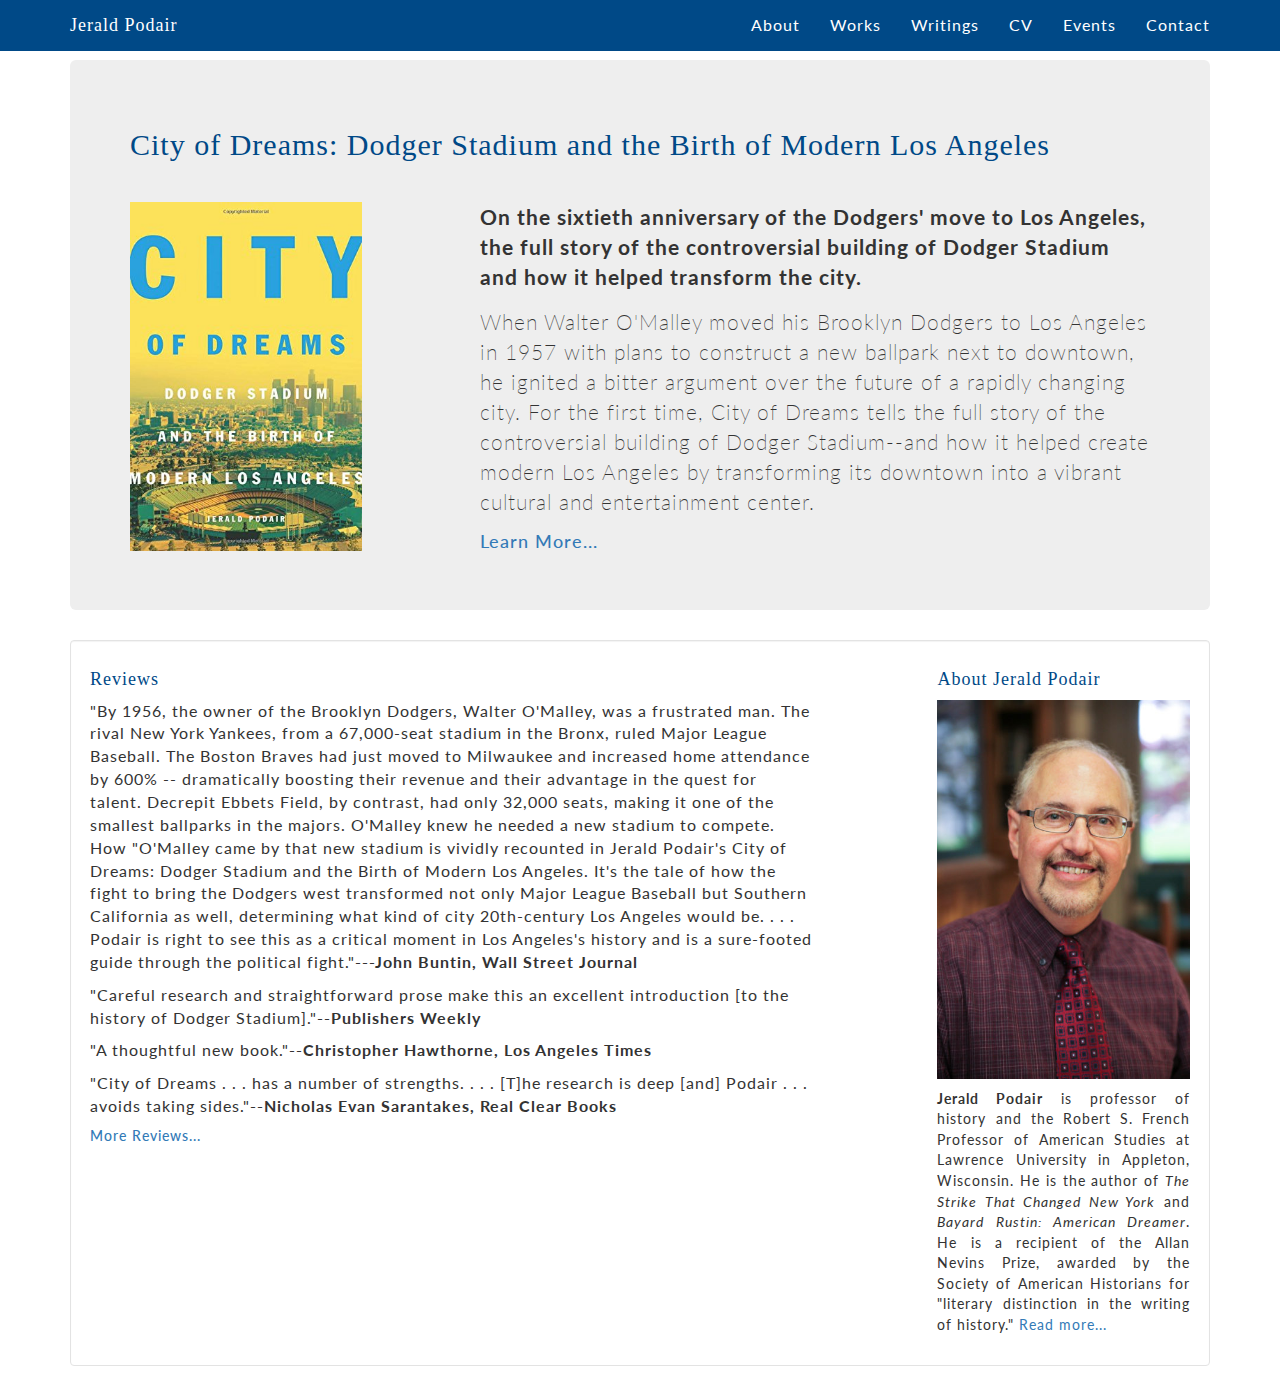
<file: Podair/index.html>
<!DOCTYPE html> 
<html lang="en">
	<head>
		<title>Jerald Podair</title>
		<!-- Add description + keywords -->
		<meta name="description" content="" />
		<meta name="keywords" content="" />
		<link href="css/main.css" rel="stylesheet">
		<link rel="stylesheet" href="http://maxcdn.bootstrapcdn.com/bootstrap/3.3.7/css/bootstrap.min.css">
		<link rel="stylesheet" href="https://maxcdn.bootstrapcdn.com/font-awesome/4.4.0/css/font-awesome.min.css">
		<link href="https://fonts.googleapis.com/css?family=Lato" rel="stylesheet">
		<script src="https://ajax.googleapis.com/ajax/libs/jquery/1.12.4/jquery.min.js"></script>
		<script src="http://maxcdn.bootstrapcdn.com/bootstrap/3.3.7/js/bootstrap.min.js"></script>
		<meta name="viewport" content="width=device-width, initial-scale=1">
		<style type="text/css">
		 body { 
		 padding: 60px 0 0 0;
		 }
		</style>
	</head>
	<body class="bootstrap-overrides">
		<!-- Navbar -->
		<nav class="navbar navbar-default navbar-fixed-top">
			<div class="container">
				<div>
					<button type="button" class="navbar-toggle collapsed" data-toggle="collapse" data-target="#navbar-collapse" aria-expanded="false">
						<span class="sr-only">Toggle navigation</span>
						<span class="icon-bar"></span>
						<span class="icon-bar"></span>
						<span class="icon-bar"></span>
					</button>
					<a class="navbar-brand text-title" href="index.html">Jerald Podair</a>
				</div>

				<div class="collapse navbar-collapse" id="navbar-collapse">
					<ul class="nav navbar-nav navbar-right">
						<li><a href="about/index.html">About</a></li>
						<li><a href="works/index.html">Works</a></li>
						<li><a href="writings/index.html">Writings</a></li>
						<li><a href="cv/index.html">CV</a></li>
						<li><a href="events/index.html">Events</a></li>
						<li><a href="contact/index.html">Contact</a></li>
					</ul>
				</div><!-- /.navbar-collapse -->
			</div><!-- /.container -->
		</nav>
		<div class="container">
			<div class="jumbotron">
				<div class="row-fluid">
					<h2 class="text-title">City of Dreams: Dodger Stadium and the Birth of Modern Los Angeles</h2>
					<hr>
				</div>
				<div class="row">
					<div class="col-sm-3">
						<a href="https://www.amazon.com/dp/0691125031">
							<img class="img-responsive-thumbnail" src="img/city-of-dreams.jpg" alt="city-of-dreams">
						</a>
						<br>
					</div>
					<div class="col-sm-offset-1 col-sm-8">
						<p><b>On the sixtieth anniversary of the Dodgers' move to Los Angeles, the full story of the controversial building of Dodger Stadium and how it helped transform the city.</b></p>
						<p>When Walter O'Malley moved his Brooklyn Dodgers to Los Angeles in 1957 with plans to construct a new ballpark next to downtown, he ignited a bitter argument over the future of a rapidly changing city. For the first time, City of Dreams tells the full story of the controversial building of Dodger Stadium--and how it helped create modern Los Angeles by transforming its downtown into a vibrant cultural and entertainment center.</p>
						<h4><a href="works/city-of-dreams/index.html">Learn More...</a></h4>
					</div>
				</div>
			</div>
			<div class="well">
				<div class="row">
					<div class="col-sm-8">
						<h4 class="text-title">Reviews</h4>
						<p>"By 1956, the owner of the Brooklyn Dodgers, Walter O'Malley, was a frustrated man. The rival New York Yankees, from a 67,000-seat stadium in the Bronx, ruled Major League Baseball. The Boston Braves had just moved to Milwaukee and increased home attendance by 600% -- dramatically boosting their revenue and their advantage in the quest for talent. Decrepit Ebbets Field, by contrast, had only 32,000 seats, making it one of the smallest ballparks in the majors. O'Malley knew he needed a new stadium to compete. How "O'Malley came by that new stadium is vividly recounted in Jerald Podair's City of Dreams: Dodger Stadium and the Birth of Modern Los Angeles. It's the tale of how the fight to bring the Dodgers west transformed not only Major League Baseball but Southern California as well, determining what kind of city 20th-century Los Angeles would be. . . . Podair is right to see this as a critical moment in Los Angeles's history and is a sure-footed guide through the political fight."<b>---John Buntin, Wall Street Journal</b></p>
						<p>"Careful research and straightforward prose make this an excellent introduction [to the history of Dodger Stadium]."<b>--Publishers Weekly</b></p>
						<p>"A thoughtful new book."<b>--Christopher Hawthorne, Los Angeles Times</b></p>
						<p>"City of Dreams . . . has a number of strengths. . . . [T]he research is deep [and] Podair . . . avoids taking sides."<b>--Nicholas Evan Sarantakes, Real Clear Books</b></p>
						<a href="http://press.princeton.edu/quotes/q10934.html"><h5>More Reviews...</h5></a>
					</div>
					<div class="col-sm-offset-1 col-sm-3">
						<h4 class="text-title">About Jerald Podair</h4>
						<a href="about/index.html">
							<img class="img-responsive-thumbnail" src="img/jeraldpodair.jpg" alt="jeraldpodair">
						</a>
						<p></p>
						<p class="text-small text-justify"><b>Jerald Podair</b> is professor of history and the Robert S. French Professor of American Studies at Lawrence University in Appleton, Wisconsin. He is the author of <i>The Strike That Changed New York</i> and <i>Bayard Rustin: American Dreamer</i>. He is a recipient of the Allan Nevins Prize, awarded by the Society of American Historians for "literary distinction in the writing of history." <a href="about/index.html">Read more...</a></p>
					</div>
				</div>
			</div>
		</div>
		<!-- Footer -->
		<div class="footer-bottom row">
		</div>
	</body>
</html>
</file>
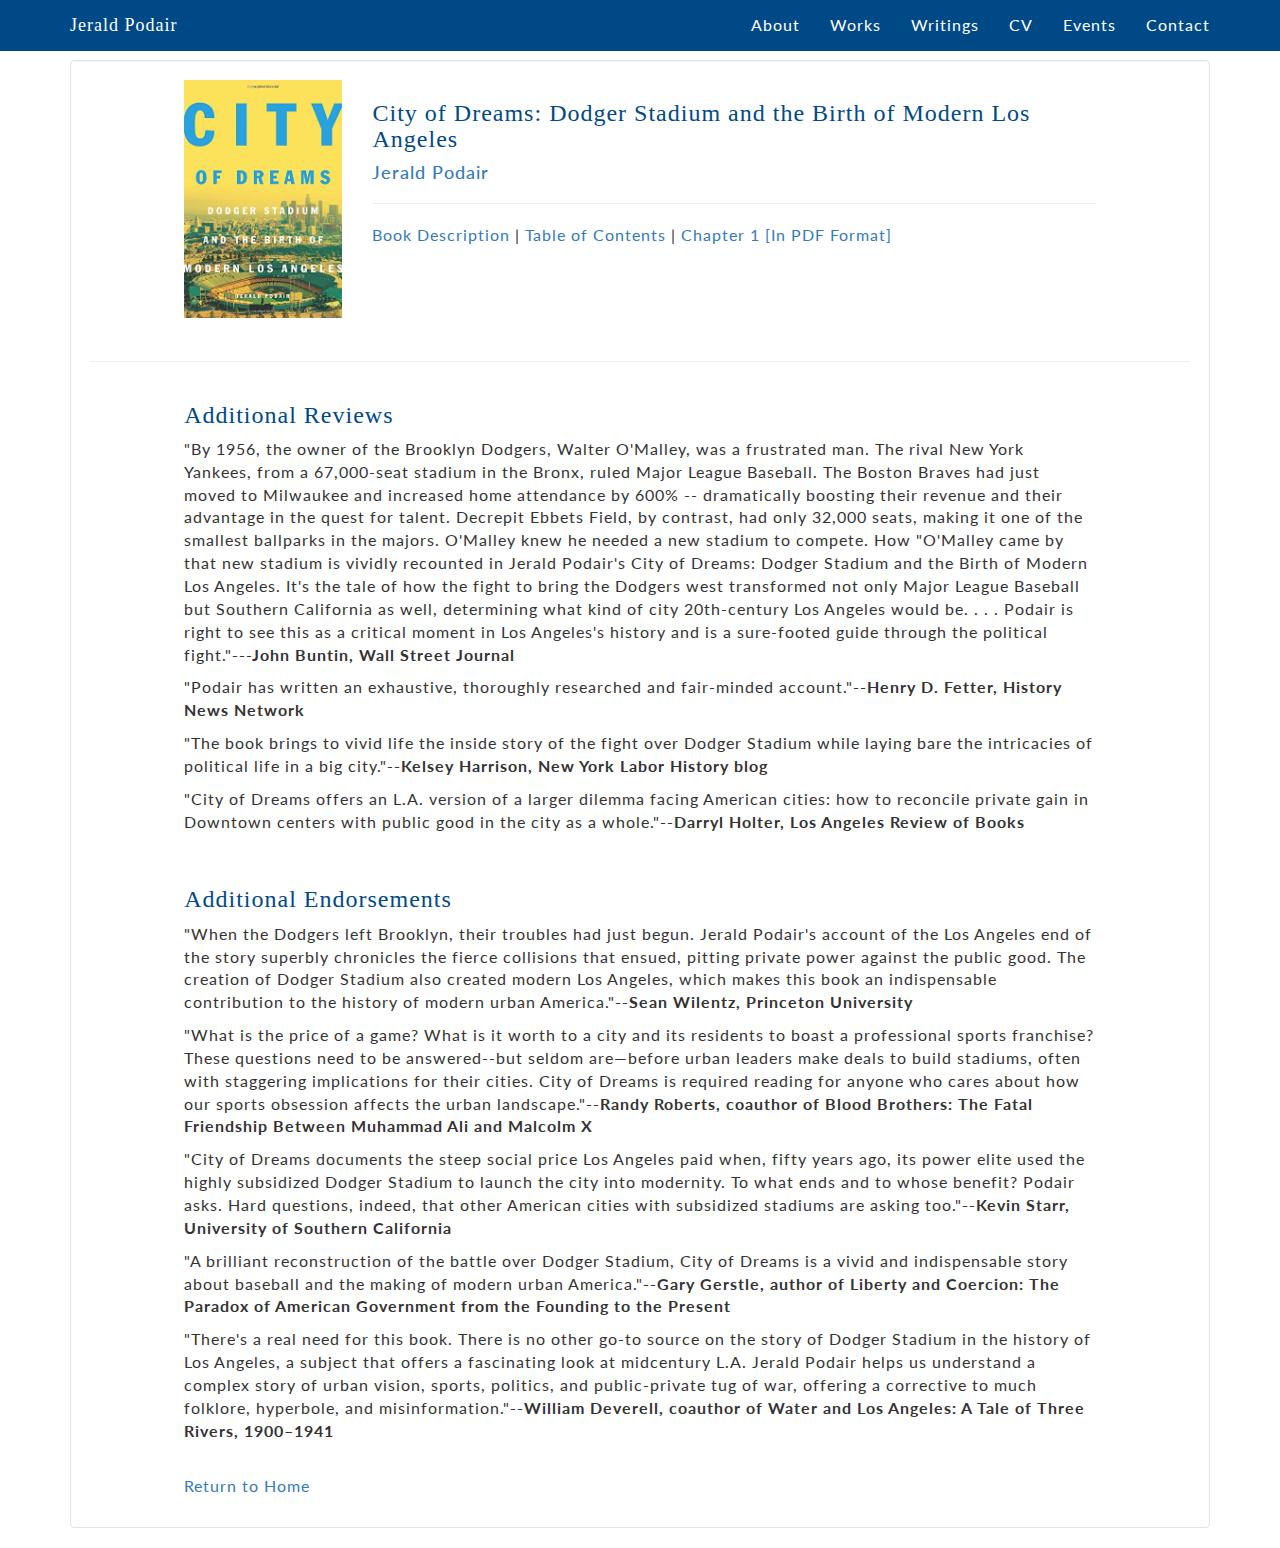
<file: reviews/index.html>
<!DOCTYPE html> 
<html lang="en">
	<head>
		<title>Additional Reviews - Jerald Podair</title>
		<!-- Add description + keywords -->
		<meta name="description" content="" />
		<meta name="keywords" content="" />
		<link href="../css/main.css" rel="stylesheet">
		<link rel="stylesheet" href="https://maxcdn.bootstrapcdn.com/bootstrap/3.3.7/css/bootstrap.min.css">
		<link rel="stylesheet" href="https://maxcdn.bootstrapcdn.com/font-awesome/4.4.0/css/font-awesome.min.css">
		<link href="https://fonts.googleapis.com/css?family=Lato" rel="stylesheet">
		<script src="https://ajax.googleapis.com/ajax/libs/jquery/1.12.4/jquery.min.js"></script>
		<script src="https://maxcdn.bootstrapcdn.com/bootstrap/3.3.7/js/bootstrap.min.js"></script>
		<meta name="viewport" content="width=device-width, initial-scale=1">
		<style type="text/css">
		 body { 
		 padding: 60px 0 0 0;
		 }
		</style>
	</head>
	<body class="bootstrap-overrides">
		<!-- Navbar -->
		<nav class="navbar navbar-default navbar-fixed-top">
			<div class="container">
				<div>
					<button type="button" class="navbar-toggle collapsed" data-toggle="collapse" data-target="#navbar-collapse" aria-expanded="false">
						<span class="sr-only">Toggle navigation</span>
						<span class="icon-bar"></span>
						<span class="icon-bar"></span>
						<span class="icon-bar"></span>
					</button>
					<a class="navbar-brand text-title" href="..">Jerald Podair</a>
				</div>

				<div class="collapse navbar-collapse" id="navbar-collapse">
					<ul class="nav navbar-nav navbar-right">
						<li><a href="../about/">About</a></li>
						<li><a href="../works/">Works</a></li>
						<li><a href="../writings/">Writings</a></li>
						<li><a href="../Podair-CV(5-19).pdf">CV</a></li>
						<li><a href="../events/">Events</a></li>
						<li><a href="../contact/">Contact</a></li>
					</ul>
				</div><!-- /.navbar-collapse -->
			</div><!-- /.container -->
		</nav>
		<div class="container">
			<div class="well">
				<div class="row">
					<div class="col-sm-2 col-sm-offset-1">
						<a href="http://press.princeton.edu/titles/10934.html">
							<img class="img-responsive-thumbnail" src="../img/city-of-dreams.jpg" alt="city-of-dreams">
						</a>
					</div>
					<div class="col-sm-8">
						<h3 class="text-title">City of Dreams: Dodger Stadium and the Birth of Modern Los Angeles</h3>
						<a href="../about/"><h4>Jerald Podair</h4></a>
						<hr>
						<p><a href="http://press.princeton.edu/titles/10934.html">Book Description</a> | <a href="http://press.princeton.edu/titles/10934.html#TOC">Table of Contents</a> | <a href="http://press.princeton.edu/chapters/s10934.pdf">Chapter 1 [In PDF Format]</a></p>
					</div>
				</div>
				<br>
				<hr>
				<div class="row">
					<div class="col-sm-10 col-sm-offset-1">
						<h3 class="text-title">Additional Reviews</h3>
						<p>"By 1956, the owner of the Brooklyn Dodgers, Walter O'Malley, was a frustrated man. The rival New York Yankees, from a 67,000-seat stadium in the Bronx, ruled Major League Baseball. The Boston Braves had just moved to Milwaukee and increased home attendance by 600% -- dramatically boosting their revenue and their advantage in the quest for talent. Decrepit Ebbets Field, by contrast, had only 32,000 seats, making it one of the smallest ballparks in the majors. O'Malley knew he needed a new stadium to compete. How "O'Malley came by that new stadium is vividly recounted in Jerald Podair's City of Dreams: Dodger Stadium and the Birth of Modern Los Angeles. It's the tale of how the fight to bring the Dodgers west transformed not only Major League Baseball but Southern California as well, determining what kind of city 20th-century Los Angeles would be. . . . Podair is right to see this as a critical moment in Los Angeles's history and is a sure-footed guide through the political fight."<b>---John Buntin, Wall Street Journal</b></p>
						<p>"Podair has written an exhaustive, thoroughly researched and fair-minded account."<b>--Henry D. Fetter, History News Network</b></p>
						<p>"The book brings to vivid life the inside story of the fight over Dodger Stadium while laying bare the intricacies of political life in a big city."<b>--Kelsey Harrison, New York Labor History blog</b></p>
						<p>"City of Dreams offers an L.A. version of a larger dilemma facing American cities: how to reconcile private gain in Downtown centers with public good in the city as a whole."<b>--Darryl Holter, Los Angeles Review of Books</b></p>
						<br>
						<h3 class="text-title">Additional Endorsements</h3>
						<p>"When the Dodgers left Brooklyn, their troubles had just begun. Jerald Podair's account of the Los Angeles end of the story superbly chronicles the fierce collisions that ensued, pitting private power against the public good. The creation of Dodger Stadium also created modern Los Angeles, which makes this book an indispensable contribution to the history of modern urban America."<b>--Sean Wilentz, Princeton University</b></p>
						<p>"What is the price of a game? What is it worth to a city and its residents to boast a professional sports franchise? These questions need to be answered--but seldom are—before urban leaders make deals to build stadiums, often with staggering implications for their cities. City of Dreams is required reading for anyone who cares about how our sports obsession affects the urban landscape."<b>--Randy Roberts, coauthor of Blood Brothers: The Fatal Friendship Between Muhammad Ali and Malcolm X</b></p>
						<p>"City of Dreams documents the steep social price Los Angeles paid when, fifty years ago, its power elite used the highly subsidized Dodger Stadium to launch the city into modernity. To what ends and to whose benefit? Podair asks. Hard questions, indeed, that other American cities with subsidized stadiums are asking too."<b>--Kevin Starr, University of Southern California</b></p>
						<p>"A brilliant reconstruction of the battle over Dodger Stadium, City of Dreams is a vivid and indispensable story about baseball and the making of modern urban America."<b>--Gary Gerstle, author of Liberty and Coercion: The Paradox of American Government from the Founding to the Present</b></p>
						<p>"There's a real need for this book. There is no other go-to source on the story of Dodger Stadium in the history of Los Angeles, a subject that offers a fascinating look at midcentury L.A. Jerald Podair helps us understand a complex story of urban vision, sports, politics, and public-private tug of war, offering a corrective to much folklore, hyperbole, and misinformation."<b>--William Deverell, coauthor of Water and Los Angeles: A Tale of Three Rivers, 1900–1941</b></p>
						<br>
						<a href="../"><p>Return to Home</p></a>
					</div>
				</div>
			</div>
		 </div>
		 <!-- Footer -->
		 <div class="footer-bottom row">
		 </div>
		</div>
	</body>
</html>
</file>
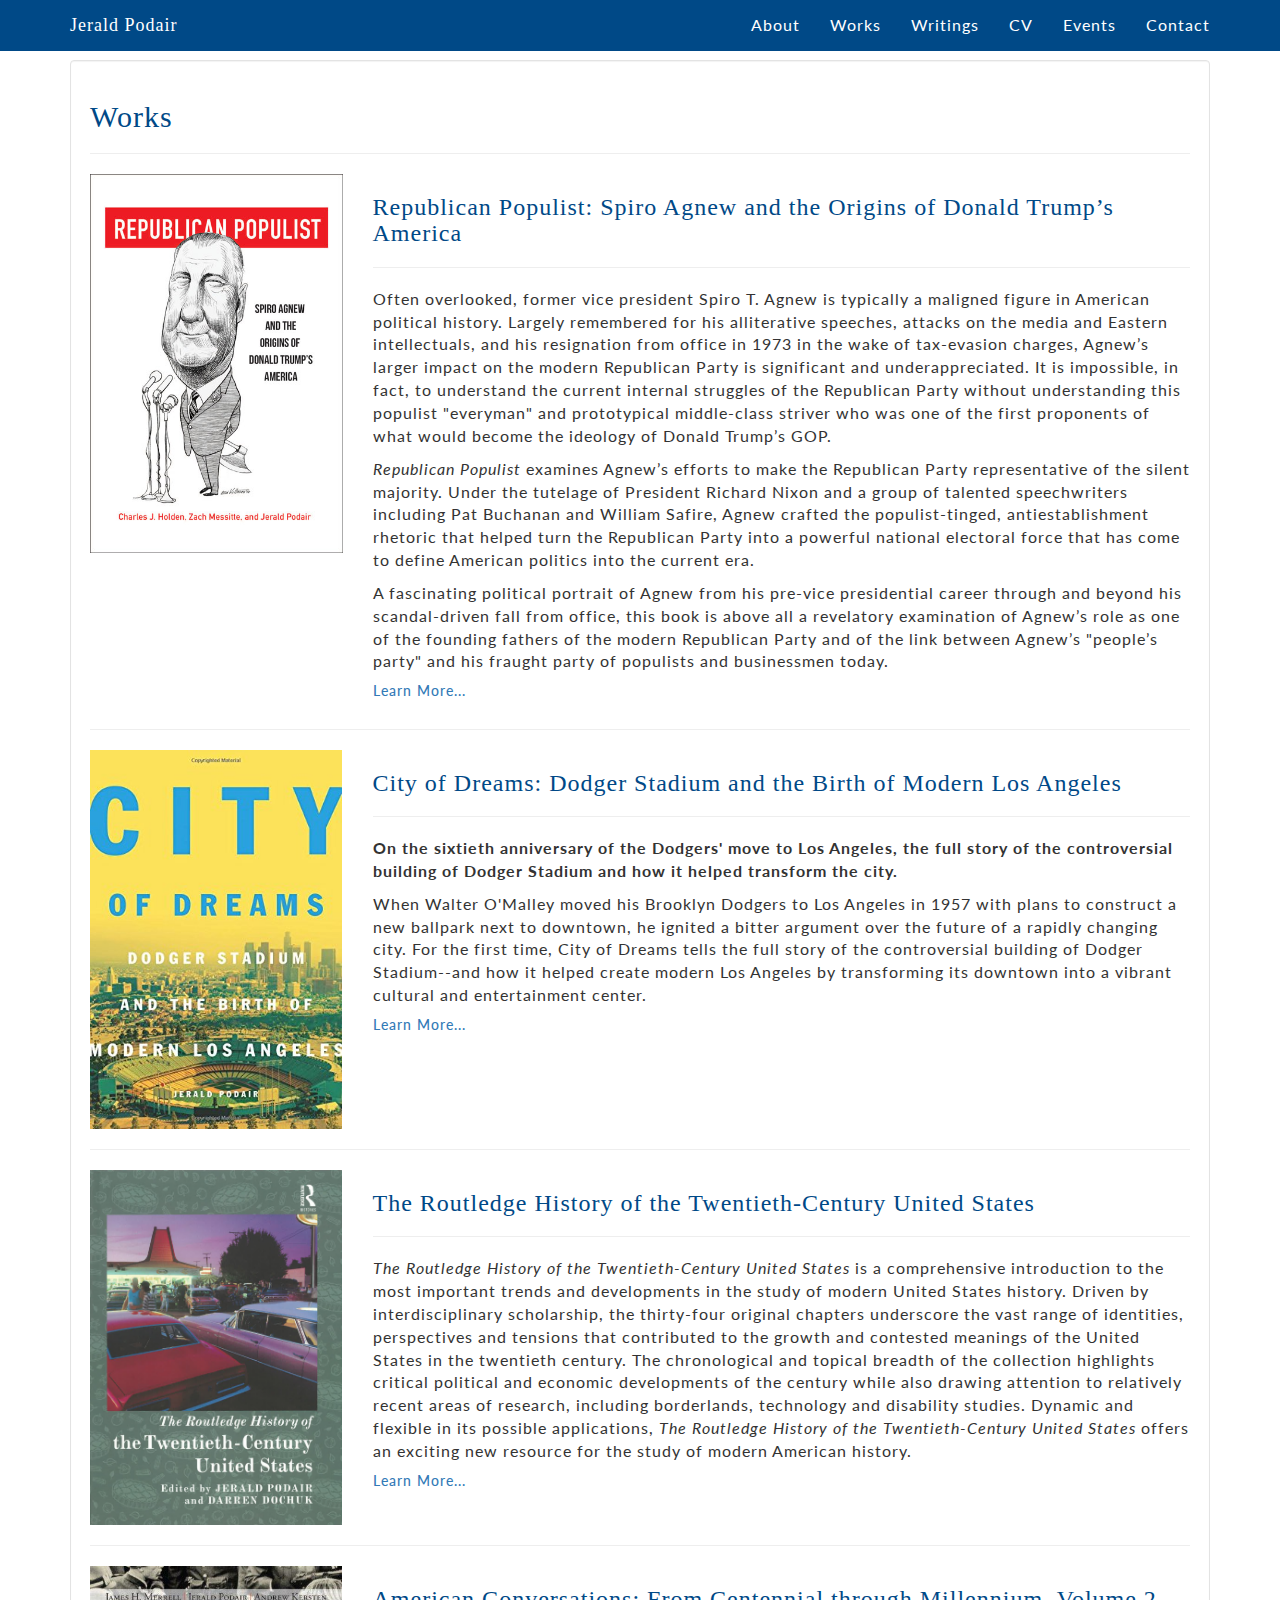
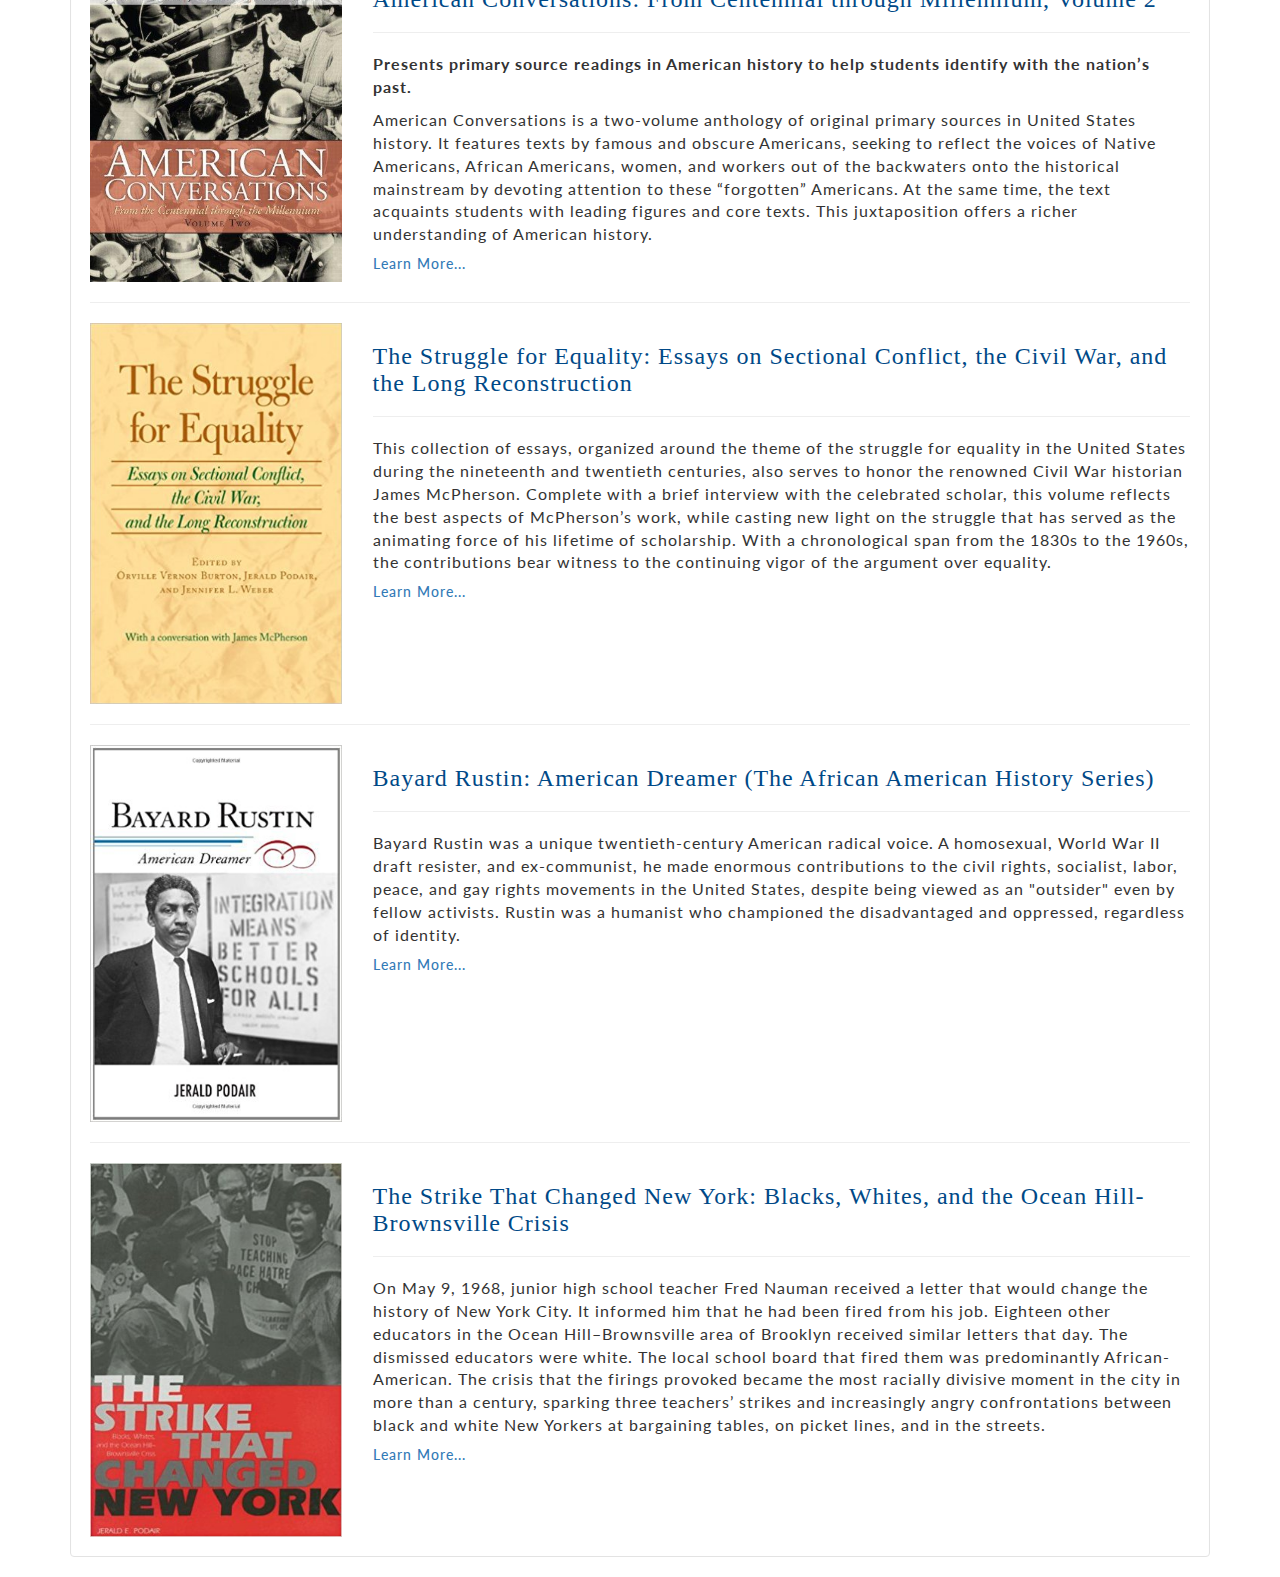
<file: works/index.html>
<!DOCTYPE html>
<html lang="en">
	<head>
		<title>Works - Jerald Podair</title>
		<!-- Add description + keywords -->
		<meta name="description" content="" />
		<meta name="keywords" content="" />
		<link href="../css/main.css" rel="stylesheet">
		<link rel="stylesheet" href="https://maxcdn.bootstrapcdn.com/bootstrap/3.3.7/css/bootstrap.min.css">
		<link rel="stylesheet" href="https://maxcdn.bootstrapcdn.com/font-awesome/4.4.0/css/font-awesome.min.css">
		<link href="https://fonts.googleapis.com/css?family=Lato" rel="stylesheet">
		<script src="https://ajax.googleapis.com/ajax/libs/jquery/1.12.4/jquery.min.js"></script>
		<script src="https://maxcdn.bootstrapcdn.com/bootstrap/3.3.7/js/bootstrap.min.js"></script>
		<meta name="viewport" content="width=device-width, initial-scale=1">
		<style type="text/css">
		 body {
		 padding: 60px 0 0 0;
		 }
		</style>
	</head>
	<body class="bootstrap-overrides">
		<!-- Navbar -->
		<nav class="navbar navbar-default navbar-fixed-top">
			<div class="container">
				<div>
					<button type="button" class="navbar-toggle collapsed" data-toggle="collapse" data-target="#navbar-collapse" aria-expanded="false">
						<span class="sr-only">Toggle navigation</span>
						<span class="icon-bar"></span>
						<span class="icon-bar"></span>
						<span class="icon-bar"></span>
					</button>
					<a class="navbar-brand text-title" href="..">Jerald Podair</a>
				</div>

				<div class="collapse navbar-collapse" id="navbar-collapse">
					<ul class="nav navbar-nav navbar-right">
						<li><a href="../about/">About</a></li>
						<li><a href="../works/">Works</a></li>
						<li><a href="../writings/">Writings</a></li>
						<li><a href="../Podair-CV(5-19).pdf">CV</a></li>
						<li><a href="../events/">Events</a></li>
						<li><a href="../contact/">Contact</a></li>
					</ul>
				</div><!-- /.navbar-collapse -->
			</div><!-- /.container -->
		</nav>
		<div class="container">
			<div class="well">
				<div class="row-fluid">
					<h2 class="text-title">Works</h2>
				</div>
				<hr>
				<div class="row">
					<div class="col-sm-3">
						<a href="https://www.upress.virginia.edu/title/5013">
							<img class="img-responsive-thumbnail" src="../img/5013.jpg" alt="Republican Populist">
						</a>
					</div>
					<div class="col-sm-9">
						<h3 class="text-title">Republican Populist: Spiro Agnew and the Origins of Donald Trump’s America</h3>
						<hr>
						<p>Often overlooked, former vice president Spiro T. Agnew is typically a maligned figure in American political history. Largely remembered for his alliterative speeches, attacks on the media and Eastern intellectuals, and his resignation from office in 1973 in the wake of tax-evasion charges, Agnew’s larger impact on the modern Republican Party is significant and underappreciated. It is impossible, in fact, to understand the current internal struggles of the Republican Party without understanding this populist "everyman" and prototypical middle-class striver who was one of the first proponents of what would become the ideology of Donald Trump’s GOP.</p>
						<p> <i>Republican Populist</i> examines Agnew’s efforts to make the Republican Party representative of the silent majority. Under the tutelage of President Richard Nixon and a group of talented speechwriters including Pat Buchanan and William Safire, Agnew crafted the populist-tinged, antiestablishment rhetoric that helped turn the Republican Party into a powerful national electoral force that has come to define American politics into the current era.</p>
						<p>A fascinating political portrait of Agnew from his pre-vice presidential career through and beyond his scandal-driven fall from office, this book is above all a revelatory examination of Agnew’s role as one of the founding fathers of the modern Republican Party and of the link between Agnew’s "people’s party" and his fraught party of populists and businessmen today. </p>
						<a href="https://www.upress.virginia.edu/title/5013"><h5>Learn More...</h5></a>
					</div>
				</div>
				<hr>
				<div class="row">
					<div class="col-sm-3">
						<a href="https://www.amazon.com/dp/0691125031">
							<img class="img-responsive-thumbnail" src="../img/city-of-dreams.jpg" alt="City of Dreams">
						</a>
					</div>
					<div class="col-sm-9">
						<h3 class="text-title">City of Dreams: Dodger Stadium and the Birth of Modern Los Angeles</h3>
						<hr>
						<p><b>On the sixtieth anniversary of the Dodgers' move to Los Angeles, the full story of the controversial building of Dodger Stadium and how it helped transform the city.</b></p>
						<p>When Walter O'Malley moved his Brooklyn Dodgers to Los Angeles in 1957 with plans to construct a new ballpark next to downtown, he ignited a bitter argument over the future of a rapidly changing city. For the first time, City of Dreams tells the full story of the controversial building of Dodger Stadium--and how it helped create modern Los Angeles by transforming its downtown into a vibrant cultural and entertainment center.</p>
						<a href="https://www.amazon.com/dp/0691125031"><h5>Learn More...</h5></a>
					</div>
				</div>
				<hr>
                <div class="row">
					<div class="col-sm-3">
						<a href="https://www.amazon.com/Routledge-History-Twentieth-Century-United-Histories/dp/1138892076">
							<img class="img-responsive-thumbnail" src="../img/routledge-history.png" alt="History of the Twentieth-Century United States">
						</a>
					</div>
					<div class="col-sm-9">
						<h3 class="text-title">The Routledge History of the Twentieth-Century United States</h3>
						<hr>
						<p><i>The Routledge History of the Twentieth-Century United States</i> is a comprehensive introduction to the most important trends and developments in the study of modern United States history. Driven by interdisciplinary scholarship, the thirty-four original chapters underscore the vast range of identities, perspectives and tensions that contributed to the growth and contested meanings of the United States in the twentieth century. The chronological and topical breadth of the collection highlights critical political and economic developments of the century while also drawing attention to relatively recent areas of research, including borderlands, technology and disability studies. Dynamic and flexible in its possible applications, <i>The Routledge History of the Twentieth-Century United States</i> offers an exciting new resource for the study of modern American history.</p>
						<a href="https://www.amazon.com/Routledge-History-Twentieth-Century-United-Histories/dp/1138892076"><h5>Learn More...</h5></a>
					</div>
				</div>
				<hr>
				<div class="row">
					<div class="col-sm-3">
						<a href="https://www.amazon.com/dp/0131582615">
							<img class="img-responsive-thumbnail" src="../img/american-conversations.jpg" alt="american-conversations">
						</a>
					</div>
					<div class="col-sm-9">
						<h3 class="text-title">American Conversations: From Centennial through Millennium, Volume 2</h3>
						<hr>
						<p><b>Presents primary source readings in American history to help students identify with the nation’s past.</b></p>
						<p>American Conversations is a two-volume anthology of original primary sources in United States history. It features texts by famous and obscure Americans, seeking to reflect the voices of Native Americans, African Americans, women, and workers out of the backwaters onto the historical mainstream by devoting attention to these “forgotten” Americans. At the same time, the text acquaints students with leading figures and core texts. This juxtaposition offers a richer understanding of American history.</p>
						<a href="https://www.amazon.com/dp/0131582615"><h5>Learn More...</h5></a>
					</div>
				</div>
				<hr>
				<div class="row">
					<div class="col-sm-3">
						<a href="https://www.amazon.com/dp/0813931738">
							<img class="img-responsive-thumbnail" src="../img/the-struggle-for-equality.jpg" alt="the-struggle-for-equality">
						</a>
					</div>
					<div class="col-sm-9">
						<h3 class="text-title">The Struggle for Equality: Essays on Sectional Conflict, the Civil War, and the Long Reconstruction</h3>
						<hr>
						<p>This collection of essays, organized around the theme of the struggle for equality in the United States during the nineteenth and twentieth centuries, also serves to honor the renowned Civil War historian James McPherson. Complete with a brief interview with the celebrated scholar, this volume reflects the best aspects of McPherson’s work, while casting new light on the struggle that has served as the animating force of his lifetime of scholarship. With a chronological span from the 1830s to the 1960s, the contributions bear witness to the continuing vigor of the argument over equality.</p>
						<a href="https://www.amazon.com/dp/0813931738"><h5>Learn More...</h5></a>
					</div>
				</div>
				<hr>
				<div class="row">
					<div class="col-sm-3">
						<a href="https://www.amazon.com/dp/074254513X">
							<img class="img-responsive-thumbnail" src="../img/bayard-rustin.jpg" alt="bayard-rustin">
						</a>
					</div>
					<div class="col-sm-9">
						<h3 class="text-title">Bayard Rustin: American Dreamer (The African American History Series)</h3>
						<hr>
						<p>Bayard Rustin was a unique twentieth-century American radical voice. A homosexual, World War II draft resister, and ex-communist, he made enormous contributions to the civil rights, socialist, labor, peace, and gay rights movements in the United States, despite being viewed as an "outsider" even by fellow activists. Rustin was a humanist who championed the disadvantaged and oppressed, regardless of identity.</p>
						<a href="https://www.amazon.com/dp/074254513X"><h5>Learn More...</h5></a>
					</div>
				</div>
				<hr>
				<div class="row">
					<div class="col-sm-3">
						<a href="https://www.amazon.com/dp/0300109407">
							<img class="img-responsive-thumbnail" src="../img/the-strike-that-changed-new-york.jpg" alt="the-strike-that-changed-new-york">
						</a>
					</div>
					<div class="col-sm-9">
						<h3 class="text-title">The Strike That Changed New York: Blacks, Whites, and the Ocean Hill-Brownsville Crisis</h3>
						<hr>
						<p>On May 9, 1968, junior high school teacher Fred Nauman received a letter that would change the history of New York City. It informed him that he had been fired from his job. Eighteen other educators in the Ocean Hill–Brownsville area of Brooklyn received similar letters that day. The dismissed educators were white. The local school board that fired them was predominantly African-American. The crisis that the firings provoked became the most racially divisive moment in the city in more than a century, sparking three teachers’ strikes and increasingly angry confrontations between black and white New Yorkers at bargaining tables, on picket lines, and in the streets.</p>
						<a href="https://www.amazon.com/dp/0300109407"><h5>Learn More...</h5></a>
					</div>
				</div>
			</div>
		 </div>
		 <!-- Footer -->
		 <div class="footer-bottom row">
		 </div>
		</div>
	</body>
</html>
</file>
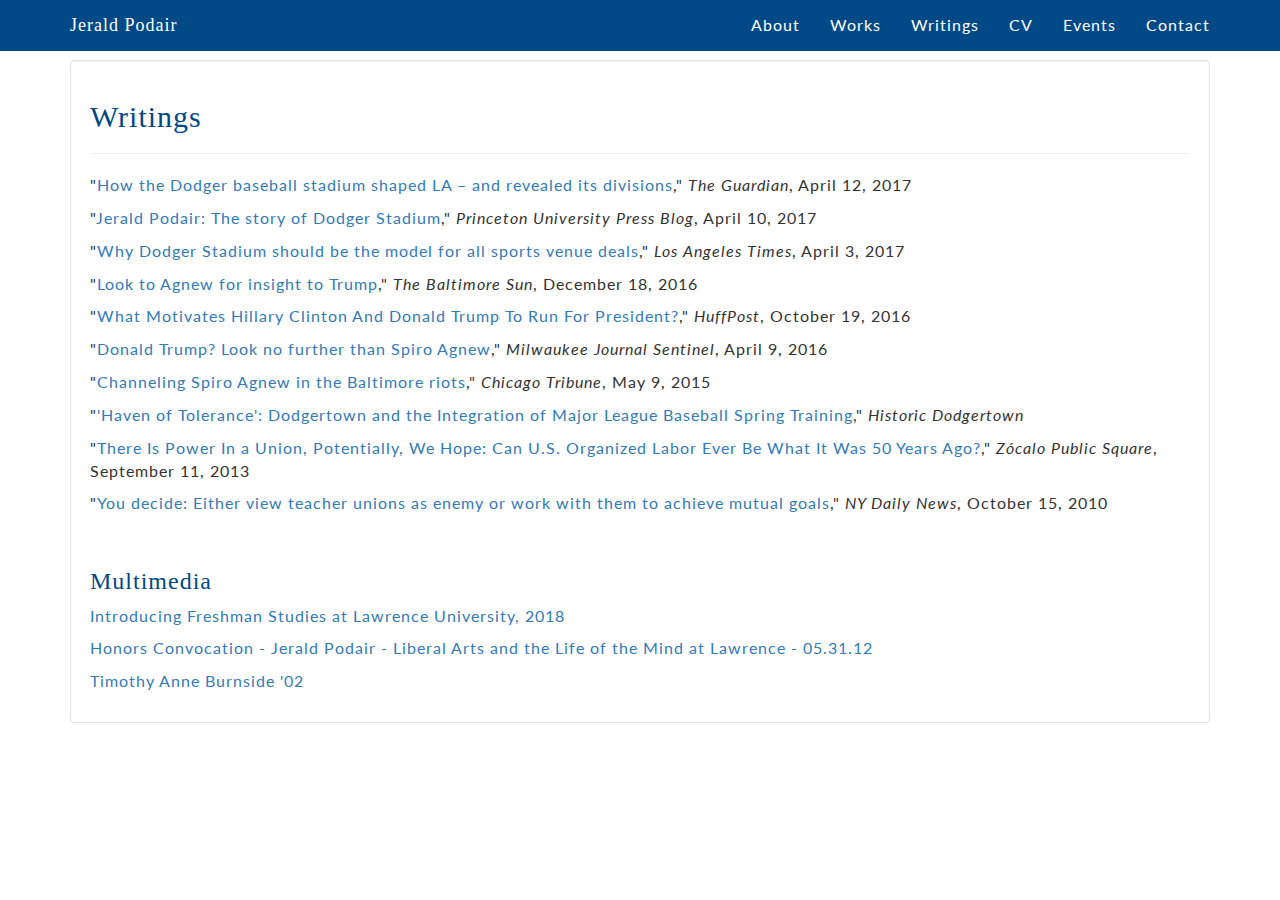
<file: writings/index.html>
<!DOCTYPE html> 
<html lang="en">
	<head>
		<title>Writings - Jerald Podair</title>
		<!-- Add description + keywords -->
		<meta name="description" content="" />
		<meta name="keywords" content="" />
		<link href="../css/main.css" rel="stylesheet">
		<link rel="stylesheet" href="https://maxcdn.bootstrapcdn.com/bootstrap/3.3.7/css/bootstrap.min.css">
		<link rel="stylesheet" href="https://maxcdn.bootstrapcdn.com/font-awesome/4.4.0/css/font-awesome.min.css">
		<link href="https://fonts.googleapis.com/css?family=Lato" rel="stylesheet">
		<script src="https://ajax.googleapis.com/ajax/libs/jquery/1.12.4/jquery.min.js"></script>
		<script src="https://maxcdn.bootstrapcdn.com/bootstrap/3.3.7/js/bootstrap.min.js"></script>
		<meta name="viewport" content="width=device-width, initial-scale=1">
		<style type="text/css">
		 body { 
		 padding: 60px 0 0 0;
		 }
		</style>
	</head>
	<body class="bootstrap-overrides">
		<!-- Navbar -->
		<nav class="navbar navbar-default navbar-fixed-top">
			<div class="container">
				<div>
					<button type="button" class="navbar-toggle collapsed" data-toggle="collapse" data-target="#navbar-collapse" aria-expanded="false">
						<span class="sr-only">Toggle navigation</span>
						<span class="icon-bar"></span>
						<span class="icon-bar"></span>
						<span class="icon-bar"></span>
					</button>
					<a class="navbar-brand text-title" href="..">Jerald Podair</a>
				</div>

				<div class="collapse navbar-collapse" id="navbar-collapse">
					<ul class="nav navbar-nav navbar-right">
						<li><a href="../about/">About</a></li>
						<li><a href="../works/">Works</a></li>
						<li><a href="../writings/">Writings</a></li>
						<li><a href="../Podair-CV(5-19).pdf">CV</a></li>
						<li><a href="../events/">Events</a></li>
						<li><a href="../contact/">Contact</a></li>
					</ul>
				</div><!-- /.navbar-collapse -->
			</div><!-- /.container -->
		</nav>
		<div class="container">
			<div class="well">
				<div class="row-fluid">
					<h2 class="text-title">Writings</h2>
					<hr>
					<p>"<a href="https://www.theguardian.com/cities/2017/apr/12/dodger-baseball-stadium-shaped-la-and-revealed-its-divisions">How the Dodger baseball stadium shaped LA – and revealed its divisions</a>," <i>The Guardian</i>, April 12, 2017</p>
					<p>"<a href="http://blog.press.princeton.edu/2017/04/10/jerald-podair-the-story-of-dodger-stadium/">Jerald Podair: The story of Dodger Stadium</a>," <i>Princeton University Press Blog</i>, April 10, 2017</p>
					<p>"<a href="http://www.latimes.com/opinion/op-ed/la-oe-podair-dodger-stadium-financing-20170403-story.html">Why Dodger Stadium should be the model for all sports venue deals</a>," <i>Los Angeles Times</i>, April 3, 2017</p>
					<p>"<a href="http://www.baltimoresun.com/news/opinion/oped/bs-ed-trump-agnew-20161218-story.html">Look to Agnew for insight to Trump</a>," <i>The Baltimore Sun</i>, December 18, 2016</p>
					<p>"<a href="http://www.huffingtonpost.com/jerald-podair/what-motivates-hillary-cl_b_12559814.html">What Motivates Hillary Clinton And Donald Trump To Run For President?</a>," <i>HuffPost</i>, October 19, 2016</p>
					<p>"<a href="http://archive.jsonline.com/news/opinion/donald-trump-look-no-further-than-spiro-agnew-b99701942z1-375097051.html">Donald Trump? Look no further than Spiro Agnew</a>," <i>Milwaukee Journal Sentinel</i>, April 9, 2016</p>
					<p>"<a href="http://www.chicagotribune.com/bs-ed-freddie-gray-agnew-20150509-story.html">Channeling Spiro Agnew in the Baltimore riots</a>," <i>Chicago Tribune</i>, May 9, 2015</p>
					<p>"<a href="http://historicdodgertown.com/history/haven-of-tolerance/haven-of-tolerance-page-1">'Haven of Tolerance': Dodgertown and the Integration of Major League Baseball Spring Training</a>," <i>Historic Dodgertown</i></p>
					<p>"<a href="http://www.zocalopublicsquare.org/2013/09/11/there-is-power-in-a-union-potentially-we-hope/ideas/up-for-discussion/">There Is Power In a Union, Potentially, We Hope: Can U.S. Organized Labor Ever Be What It Was 50 Years Ago?</a>," <i>Zócalo Public Square</i>, September 11, 2013</p>
					<p>"<a href="http://www.nydailynews.com/opinion/decide-view-teacher-unions-enemy-work-achieve-mutual-goals-article-1.189693">You decide: Either view teacher unions as enemy or work with them to achieve mutual goals</a>," <i>NY Daily News</i>, October 15, 2010</p>
					<br>
					<h3 class="text-title">Multimedia</h3>
                    <p><a href="https://www.youtube.com/watch?v=Oaie0yxItj0">Introducing Freshman Studies at Lawrence University, 2018
                    </a></p>
					<p><a href="https://www.youtube.com/watch?v=nF5rQcOVfFw">Honors Convocation - Jerald Podair - Liberal Arts and the Life of the Mind at Lawrence - 05.31.12</a></p>
					<p><a href="https://www.youtube.com/watch?v=r_o4FeB7LpE">Timothy Anne Burnside '02</a></p>
				</div>
			</div>
		 </div>
		 <!-- Footer -->
		 <div class="footer-bottom row">
		 </div>
		</div>
	</body>
</html>
</file>
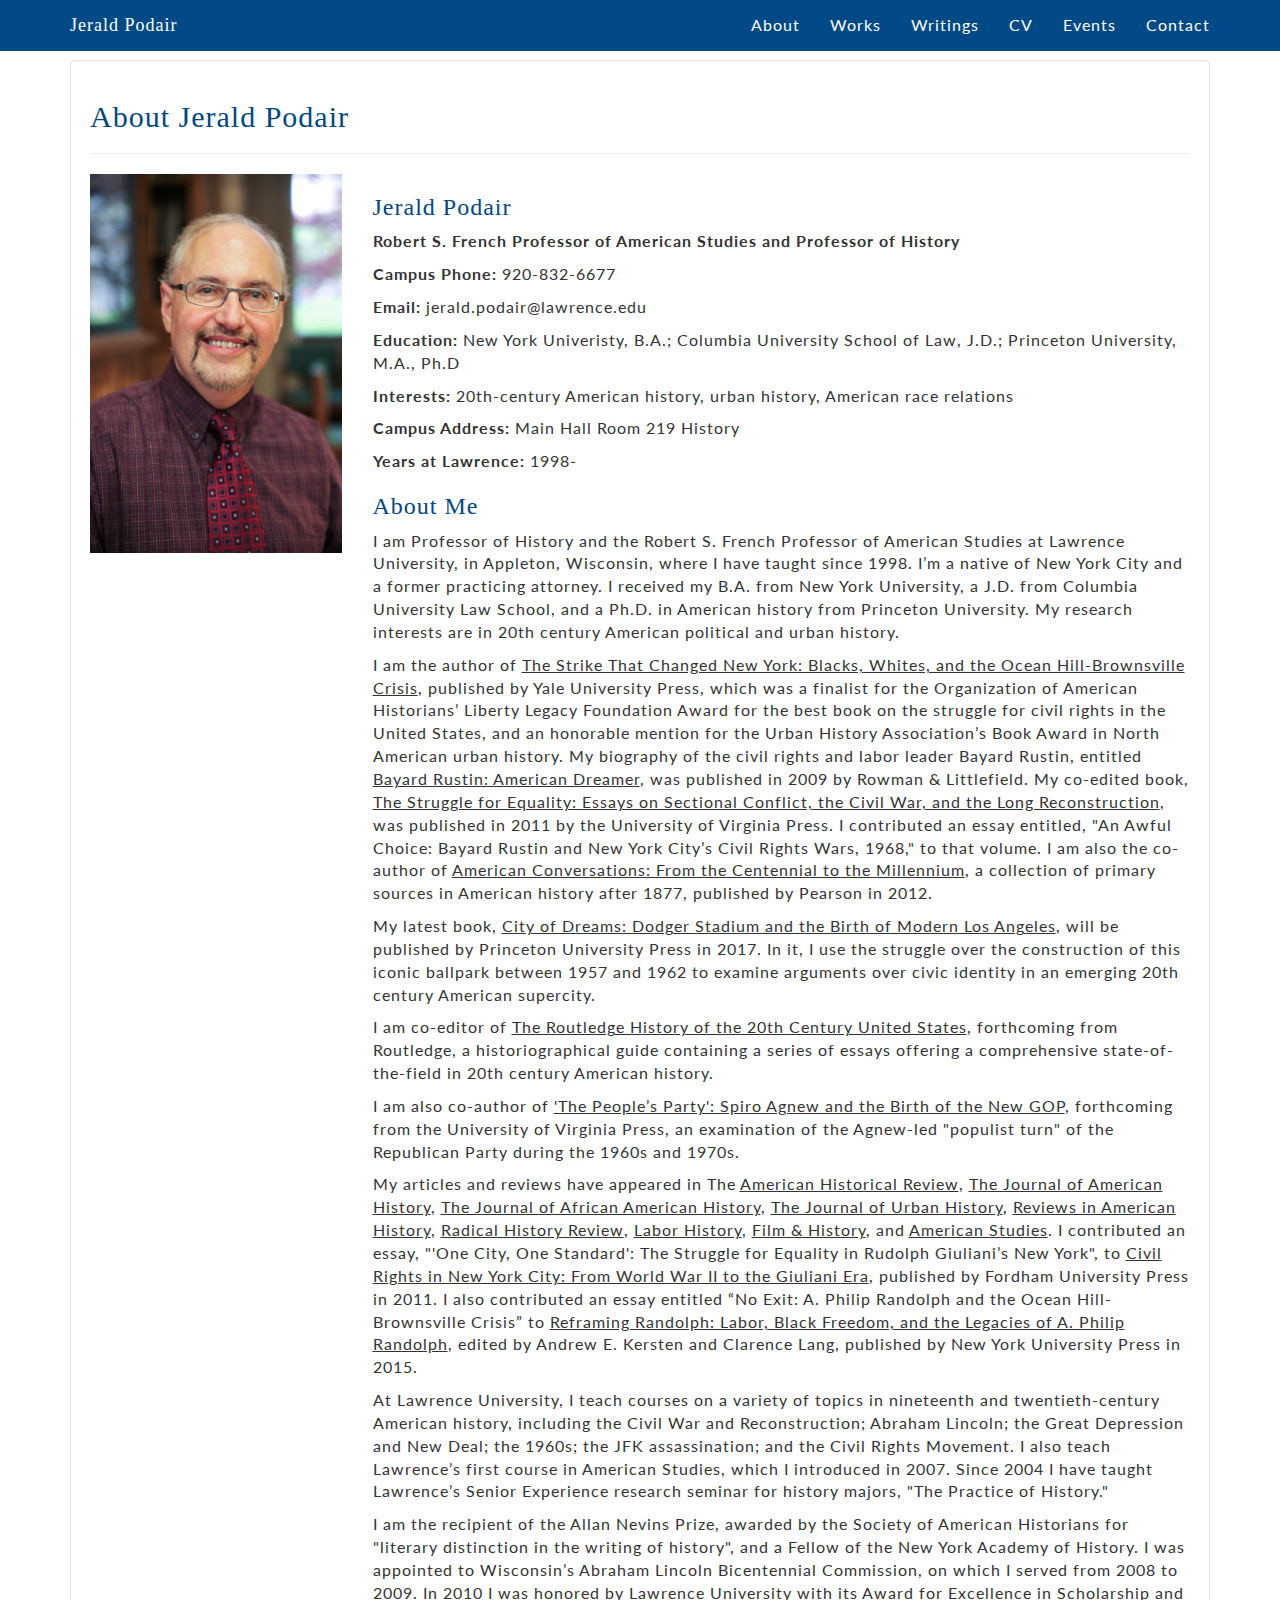
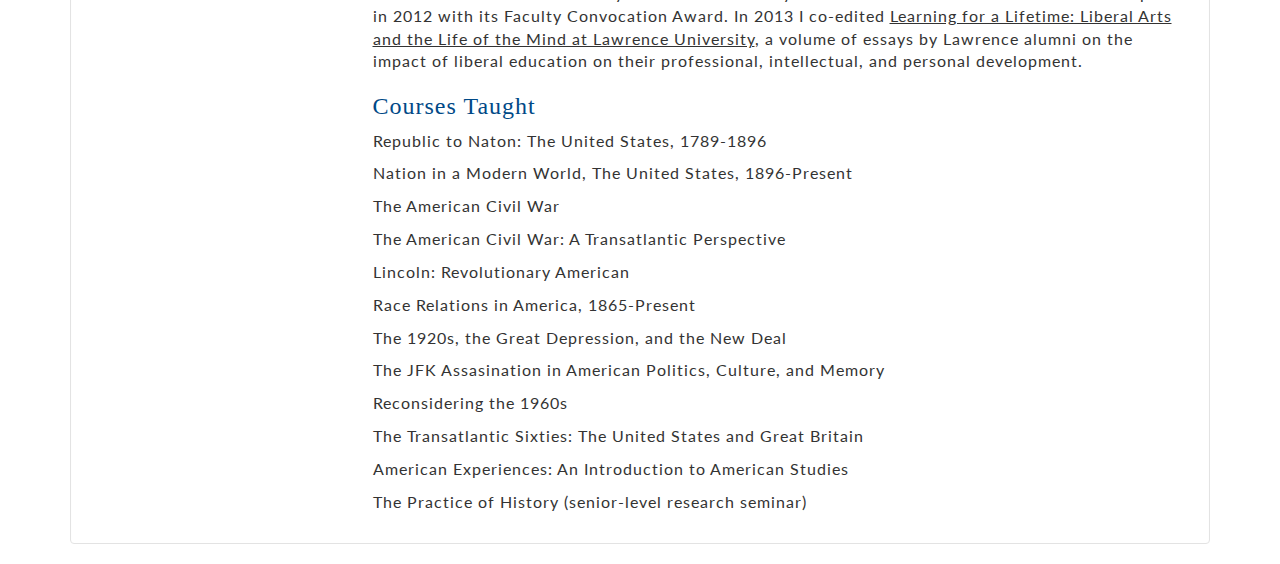
<file: Podair/about/index.html>
<!DOCTYPE html> 
<html lang="en">
	<head>
		<title>About - Jerald Podair</title>
		<!-- Add description + keywords -->
		<meta name="description" content="" />
		<meta name="keywords" content="" />
		<link href="../css/main.css" rel="stylesheet">
		<link rel="stylesheet" href="http://maxcdn.bootstrapcdn.com/bootstrap/3.3.7/css/bootstrap.min.css">
		<link rel="stylesheet" href="https://maxcdn.bootstrapcdn.com/font-awesome/4.4.0/css/font-awesome.min.css">
		<link href="https://fonts.googleapis.com/css?family=Lato" rel="stylesheet">
		<script src="https://ajax.googleapis.com/ajax/libs/jquery/1.12.4/jquery.min.js"></script>
		<script src="http://maxcdn.bootstrapcdn.com/bootstrap/3.3.7/js/bootstrap.min.js"></script>
		<meta name="viewport" content="width=device-width, initial-scale=1">
		<style type="text/css">
		 body { 
		 padding: 60px 0 0 0;
		 }
		</style>
	</head>
	<body class="bootstrap-overrides">
		<!-- Navbar -->
		<nav class="navbar navbar-default navbar-fixed-top">
			<div class="container">
				<div>
					<button type="button" class="navbar-toggle collapsed" data-toggle="collapse" data-target="#navbar-collapse" aria-expanded="false">
						<span class="sr-only">Toggle navigation</span>
						<span class="icon-bar"></span>
						<span class="icon-bar"></span>
						<span class="icon-bar"></span>
					</button>
					<a class="navbar-brand text-title" href="../index.html">Jerald Podair</a>
				</div>

				<div class="collapse navbar-collapse" id="navbar-collapse">
					<ul class="nav navbar-nav navbar-right">
						<li><a href="../about/index.html">About</a></li>
						<li><a href="../works/index.html">Works</a></li>
						<li><a href="../writings/index.html">Writings</a></li>
						<li><a href="../cv/index.html">CV</a></li>
						<li><a href="../events/index.html">Events</a></li>
						<li><a href="../contact/index.html">Contact</a></li>
					</ul>
				</div><!-- /.navbar-collapse -->
			</div><!-- /.container -->
		</nav>
		<div class="container">
			<div class="well">
				<div class="row-fluid">
					<div class="row-fluid">
						<h2 class="text-title">About Jerald Podair</h2>
					</div>
					<hr>
					<div class="row">
						<div class="col-sm-3">
							<img class="img-responsive-thumbnail" src="../img/jeraldpodair.jpg" alt="jeraldpodair">
						</div>
						<div class="col-sm-9">
							<h3 class="text-title">Jerald Podair</h3>
							<p><b>Robert S. French Professor of American Studies and Professor of History</b></p>
							<p><b>Campus Phone:</b> 920-832-6677</p>
							<p><b>Email:</b> jerald.podair@lawrence.edu</p>
							<p><b>Education:</b> New York Univeristy, B.A.; Columbia University School of Law, J.D.; Princeton University, M.A., Ph.D</p>
							<p><b>Interests:</b> 20th-century American history, urban history, American race relations</p>
							<p><b>Campus Address:</b> Main Hall Room 219 History</p>
							<p><b>Years at Lawrence:</b> 1998-</p>
							<h3 class="text-title">About Me</h3>
							<p>I am Professor of History and the Robert S. French Professor of American Studies at Lawrence University, in Appleton, Wisconsin, where I have taught since 1998. I’m a native of New York City and a former practicing attorney. I received my B.A. from New York University, a J.D. from Columbia University Law School, and a Ph.D. in American history from Princeton University. My research interests are in 20th century American political and urban history.</p>
							<p>I am the author of <u>The Strike That Changed New York: Blacks, Whites, and the Ocean Hill-Brownsville Crisis</u>, published by Yale University Press, which was a finalist for the Organization of American Historians’ Liberty Legacy Foundation Award for the best book on the struggle for civil rights in the United States, and an honorable mention for the Urban History Association’s Book Award in North American urban history. My biography of the civil rights and labor leader Bayard Rustin, entitled <u>Bayard Rustin: American Dreamer</u>, was published in 2009 by Rowman &amp; Littlefield. My co-edited book, <u>The Struggle for Equality: Essays on Sectional Conflict, the Civil War, and the Long Reconstruction</u>, was published in 2011 by the University of Virginia Press. I contributed an essay entitled, "An Awful Choice: Bayard Rustin and New York City’s Civil Rights Wars, 1968," to that volume. I am also the co-author of <u>American Conversations: From the Centennial to the Millennium</u>, a collection of primary sources in American history after 1877, published by Pearson in 2012.</p>
							<p>My latest book, <u>City of Dreams: Dodger Stadium and the Birth of Modern Los Angeles</u>, will be published by Princeton University Press in 2017. In it, I use the struggle over the construction of this iconic ballpark between 1957 and 1962 to examine arguments over civic identity in an emerging 20th century American supercity.</p>
							<p>I am co-editor of <u>The Routledge History of the 20th Century United States</u>, forthcoming from Routledge, a historiographical guide containing a series of essays offering a comprehensive state-of-the-field in 20th century American history.</p>
							<p>I am also co-author of <u>'The People’s Party': Spiro Agnew and the Birth of the New GOP</u>, forthcoming from the University of Virginia Press, an examination of the Agnew-led "populist turn" of the Republican Party during the 1960s and 1970s.</p>
							<p>My articles and reviews have appeared in The <u>American Historical Review</u>, <u>The Journal of American History</u>, <u>The Journal of African American History</u>, <u>The Journal of Urban History</u>, <u>Reviews in American History</u>, <u>Radical History Review</u>, <u>Labor History</u>, <u>Film &amp; History</u>, and <u>American Studies</u>. I contributed an essay, "'One City, One Standard': The Struggle for Equality in Rudolph Giuliani’s New York", to <u>Civil Rights in New York City: From World War II to the Giuliani Era</u>, published by Fordham University Press in 2011. I also contributed an essay entitled “No Exit: A. Philip Randolph and the Ocean Hill-Brownsville Crisis” to <u>Reframing Randolph: Labor, Black Freedom, and the Legacies of A. Philip Randolph</u>, edited by Andrew E. Kersten and Clarence Lang, published by New York University Press in 2015.</p>
							<p>At Lawrence University, I teach courses on a variety of topics in nineteenth and twentieth-century American history, including the Civil War and Reconstruction; Abraham Lincoln; the Great Depression and New Deal; the 1960s; the JFK assassination; and the Civil Rights Movement. I also teach Lawrence’s first course in American Studies, which I introduced in 2007. Since 2004 I have taught Lawrence’s Senior Experience research seminar for history majors, "The Practice of History."</p>
							<p>I am the recipient of the Allan Nevins Prize, awarded by the Society of American Historians for "literary distinction in the writing of history", and a Fellow of the New York Academy of History. I was appointed to Wisconsin’s Abraham Lincoln Bicentennial Commission, on which I served from 2008 to 2009. In 2010 I was honored by Lawrence University with its Award for Excellence in Scholarship and in 2012 with its Faculty Convocation Award. In 2013 I co-edited <u>Learning for a Lifetime: Liberal Arts and the Life of the Mind at Lawrence University</u>, a volume of essays by Lawrence alumni on the impact of liberal education on their professional, intellectual, and personal development.</p>
							<h3 class="text-title">Courses Taught</h3>
							<p>Republic to Naton: The United States, 1789-1896</p>
							<p>Nation in a Modern World, The United States, 1896-Present</p>
							<p>The American Civil War</p>
							<p>The American Civil War: A Transatlantic Perspective</p>
							<p>Lincoln: Revolutionary American</p>
							<p>Race Relations in America, 1865-Present</p>
							<p>The 1920s, the Great Depression, and the New Deal</p>
							<p>The JFK Assasination in American Politics, Culture, and Memory</p>
							<p>Reconsidering the 1960s</p>
							<p>The Transatlantic Sixties: The United States and Great Britain</p>
							<p>American Experiences: An Introduction to American Studies</p>
							<p>The Practice of History (senior-level research seminar)</p>
						</div>
					</div>
				</div>
			</div>
		</div>
		<!-- Footer -->
		<div class="footer-bottom row">
		</div>
	</body>
</html>
</file>
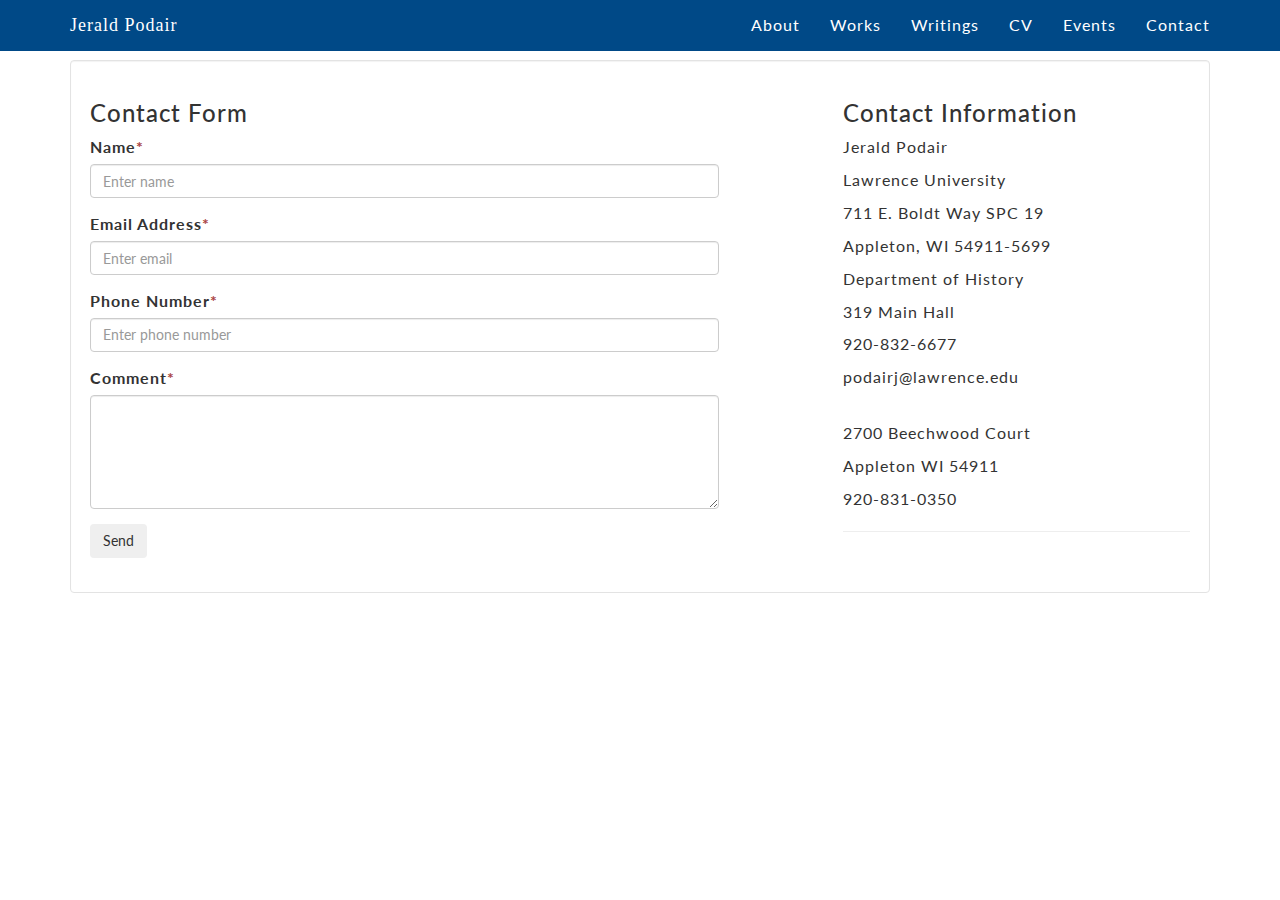
<file: Podair/contact/index.html>
<!DOCTYPE html> 
<html lang="en">
	<head>
		<title>Contact - Jerald Podair</title>
		<!-- Add description + keywords -->
		<meta name="description" content="" />
		<meta name="keywords" content="" />
		<link href="../css/main.css" rel="stylesheet">
		<link rel="stylesheet" href="http://maxcdn.bootstrapcdn.com/bootstrap/3.3.7/css/bootstrap.min.css">
		<link rel="stylesheet" href="https://maxcdn.bootstrapcdn.com/font-awesome/4.4.0/css/font-awesome.min.css">
		<link href="https://fonts.googleapis.com/css?family=Lato" rel="stylesheet">
		<script src="https://ajax.googleapis.com/ajax/libs/jquery/1.12.4/jquery.min.js"></script>
		<script src="http://maxcdn.bootstrapcdn.com/bootstrap/3.3.7/js/bootstrap.min.js"></script>
		<meta name="viewport" content="width=device-width, initial-scale=1">
		<style type="text/css">
		 body { 
		 padding: 60px 0 0 0;
		 }
		</style>
	</head>
	<body class="bootstrap-overrides">
		<!-- Navbar -->
		<nav class="navbar navbar-default navbar-fixed-top">
			<div class="container">
				<div>
					<button type="button" class="navbar-toggle collapsed" data-toggle="collapse" data-target="#navbar-collapse" aria-expanded="false">
						<span class="sr-only">Toggle navigation</span>
						<span class="icon-bar"></span>
						<span class="icon-bar"></span>
						<span class="icon-bar"></span>
					</button>
					<a class="navbar-brand text-title" href="../index.html">Jerald Podair</a>
				</div>

				<div class="collapse navbar-collapse" id="navbar-collapse">
					<ul class="nav navbar-nav navbar-right">
						<li><a href="../about/index.html">About</a></li>
						<li><a href="../works/index.html">Works</a></li>
						<li><a href="../writings/index.html">Writings</a></li>
						<li><a href="../cv/index.html">CV</a></li>
						<li><a href="../events/index.html">Events</a></li>
						<li><a href="../contact/index.html">Contact</a></li>
					</ul>
				</div><!-- /.navbar-collapse -->
			</div><!-- /.container -->
		</nav>
		<div class="container">
			<div class="well">
				<div class="row">
					<div class="col-sm-7">
						<h3>Contact Form</h3>
						<div class="form-messages"></div>
						<form id="ajax-contact" method="post" action="php/mailer.php">
							<div class="field form-group">
								<label for="name">Name<span class="text-danger">*</span></label>
								<input type="text" id="name" name="name" class="form-control" placeholder="Enter name" required>
							</div>
							<div class="field form-group">
								<label for="email">Email Address<span class="text-danger">*</span></label>
								<input type="email" id="email" name="email" class="form-control" placeholder="Enter email" required>
							</div>
							<div class="field form-group">
								<label for="phone">Phone Number<span class="text-danger">*</span></label>
								<input type="tel" id="phone" name="phone" class="form-control" placeholder="Enter phone number" required>
							</div>
							<div class="field form-group">
								<label for="message">Comment<span class="text-danger">*</span></label>
								<textarea id="message" name="message" class="form-control" rows="5" required></textarea>
							</div>
							<div class="field form-group">
								<button type="submit" class="btn btn-scsun">Send</button>
							</div>
						</form>
					</div>
					<div class="col-sm-offset-1 col-sm-4">
						<h3>Contact Information</h3>
						<p>Jerald Podair</p>
						<p>Lawrence University</p>
						<p>711 E. Boldt Way SPC 19</p>
						<p>Appleton, WI 54911-5699</p>
						<p>Department of History</p>
						<p>319 Main Hall</p>
						<p>920-832-6677</p>
						<p>podairj@lawrence.edu</p>
						<br>
						<p>2700 Beechwood Court</p>
						<p>Appleton WI 54911</p>
						<p>920-831-0350</p>
						<hr>
					</div>
				</div>
			</div>
		 </div>
		 <!-- Footer -->
		 <div class="footer-bottom row">
		 </div>
		</div>
	</body>
</html>
</file>
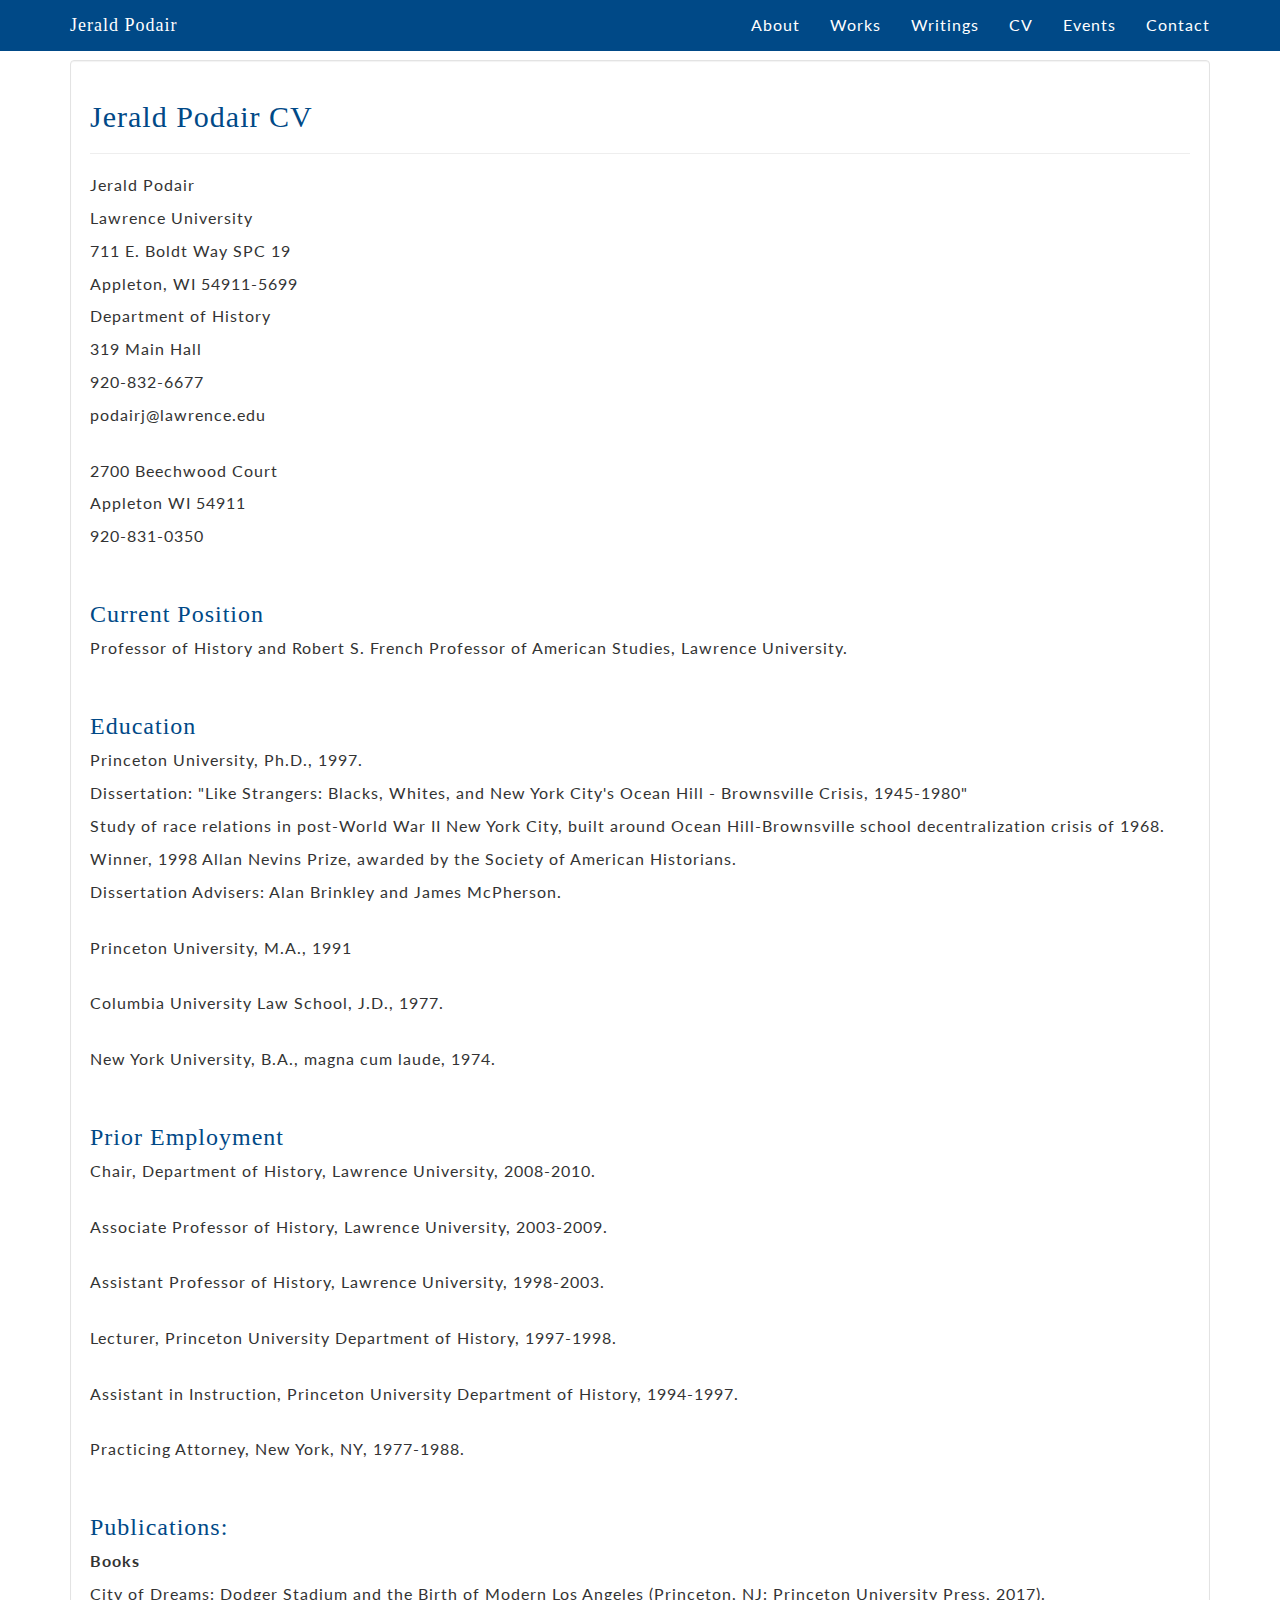
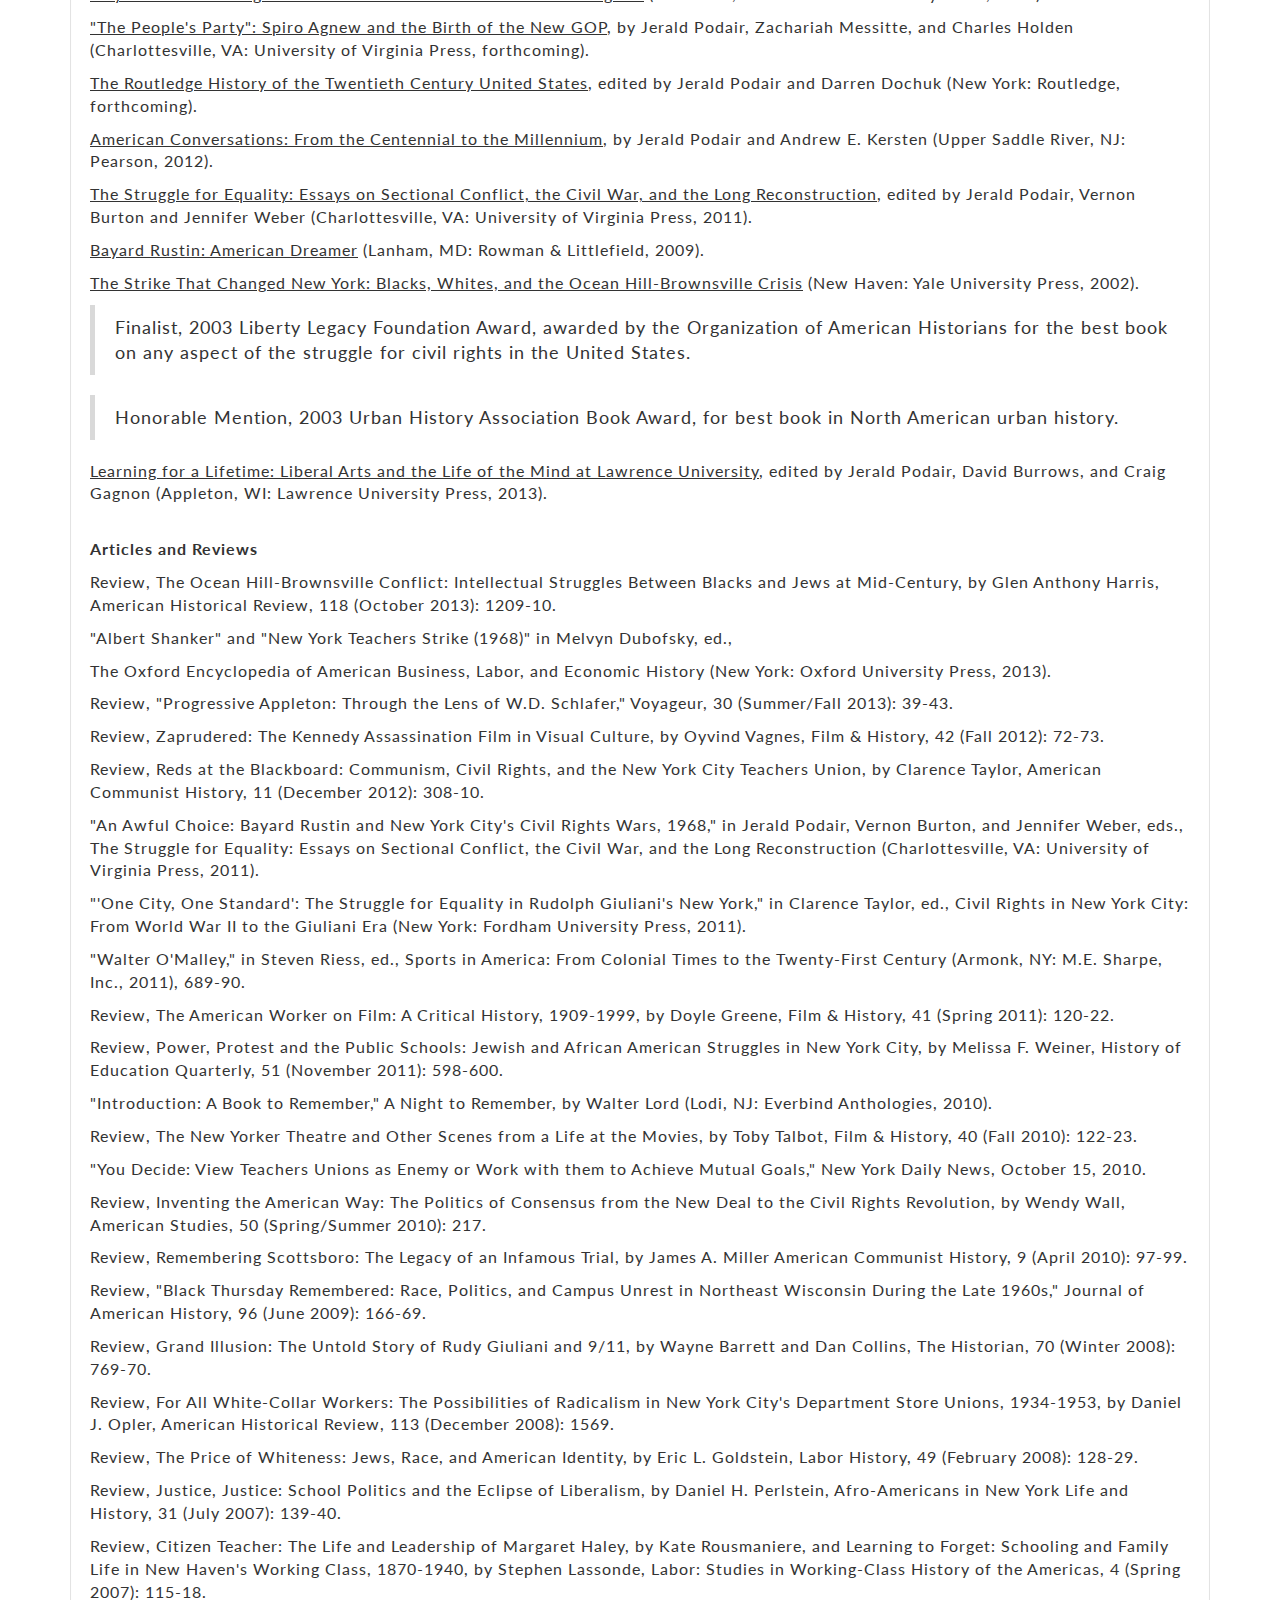
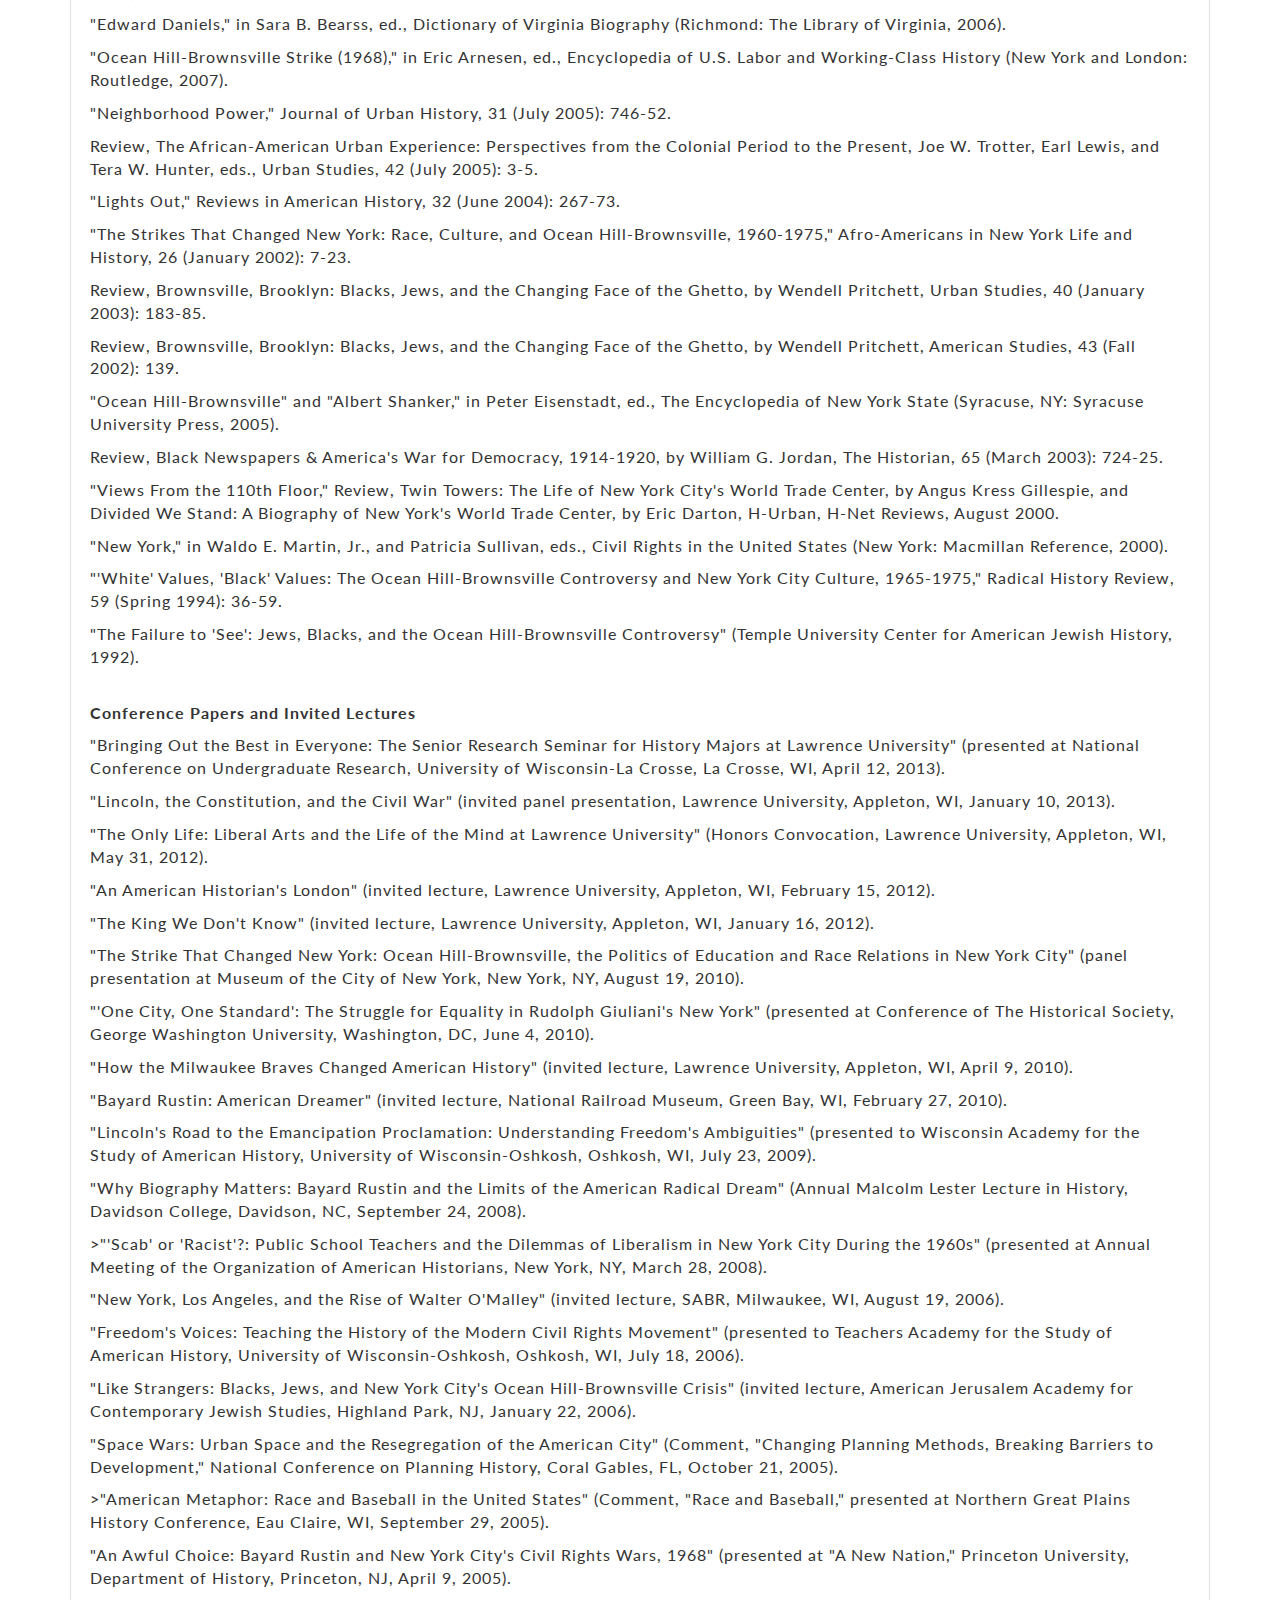
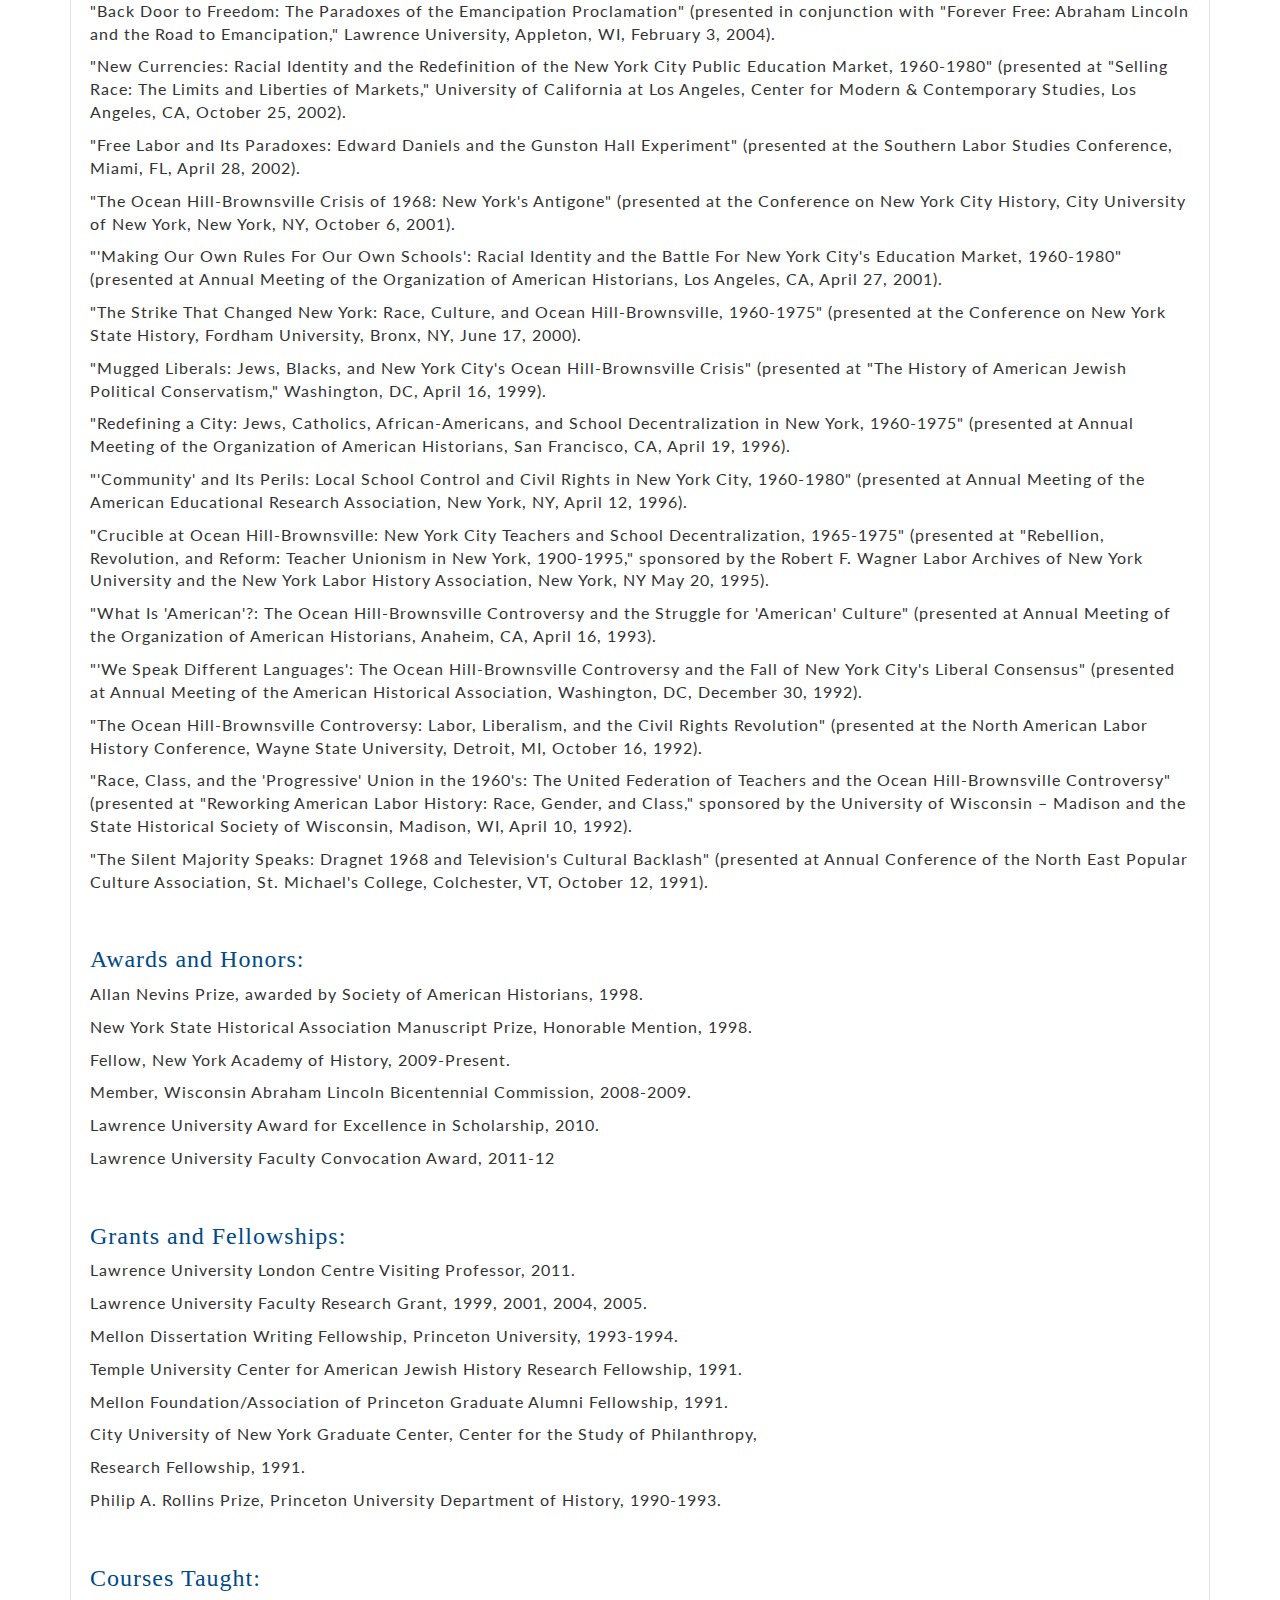
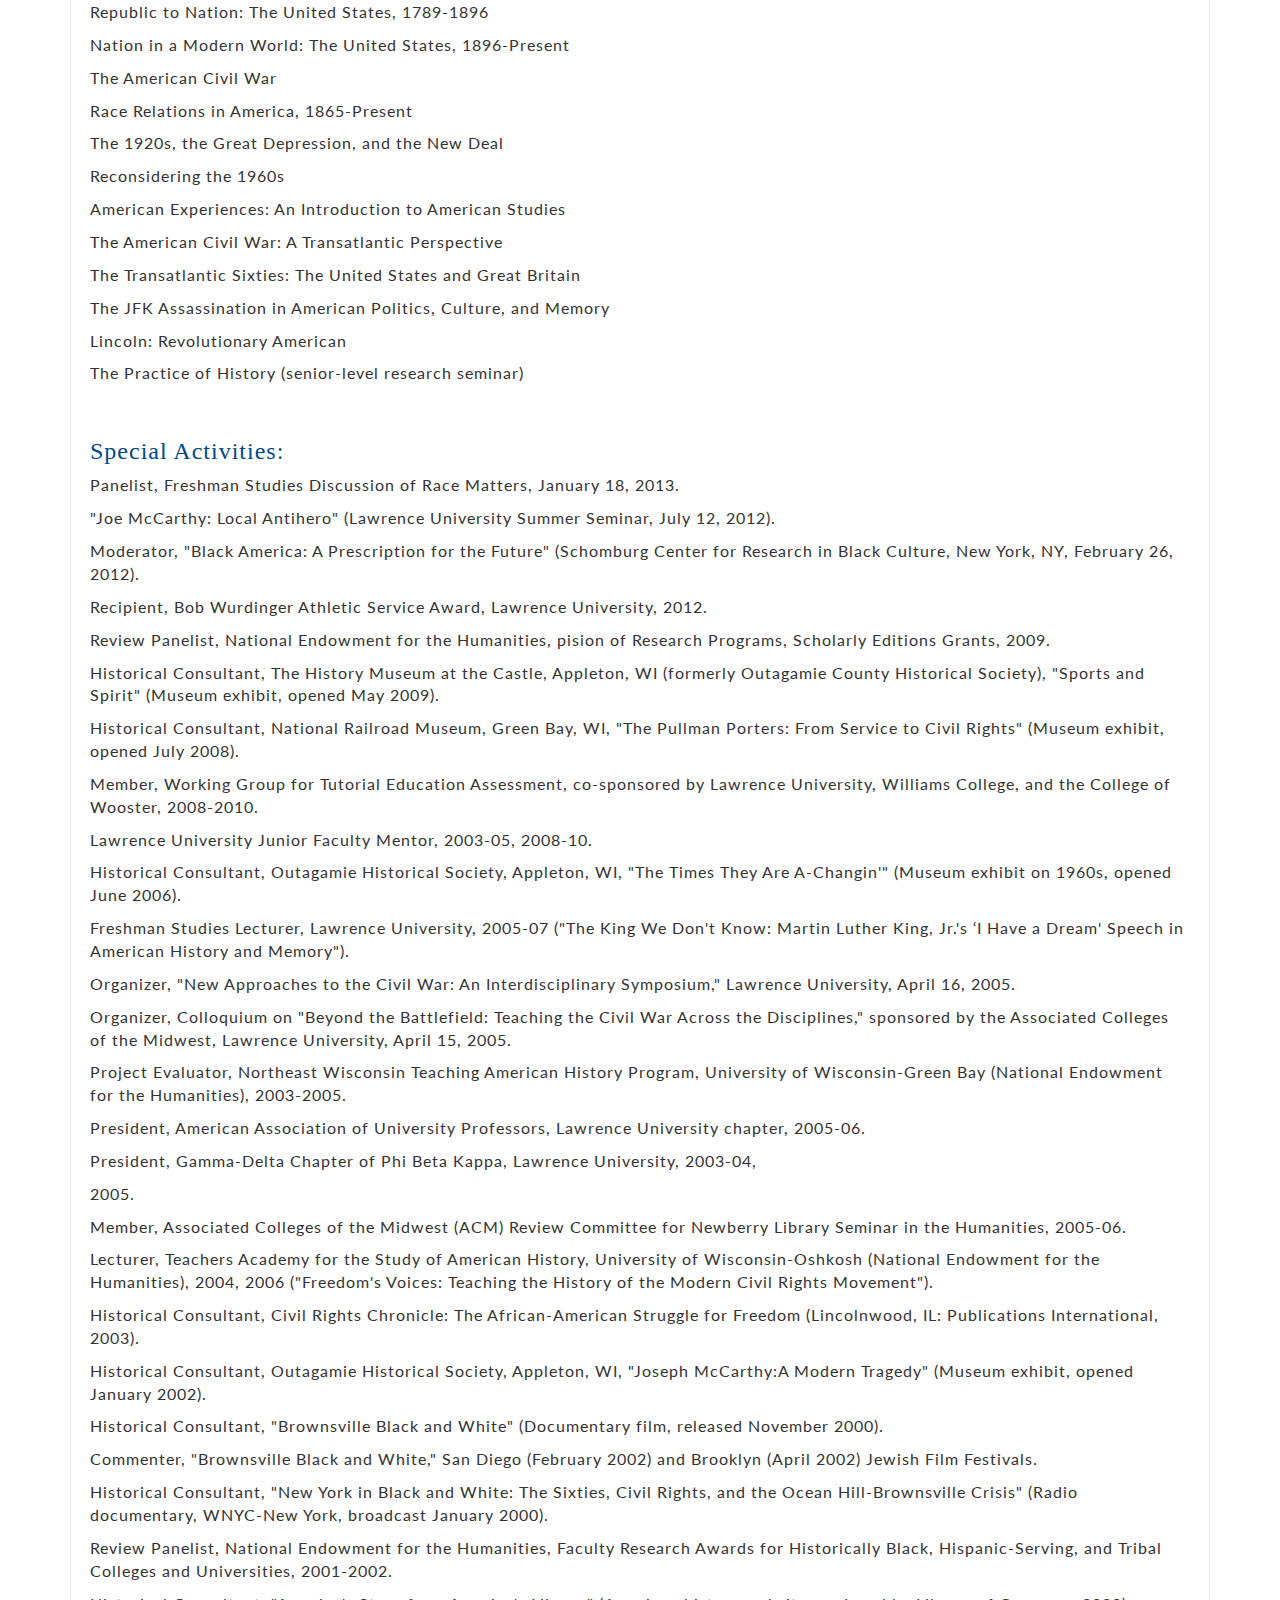
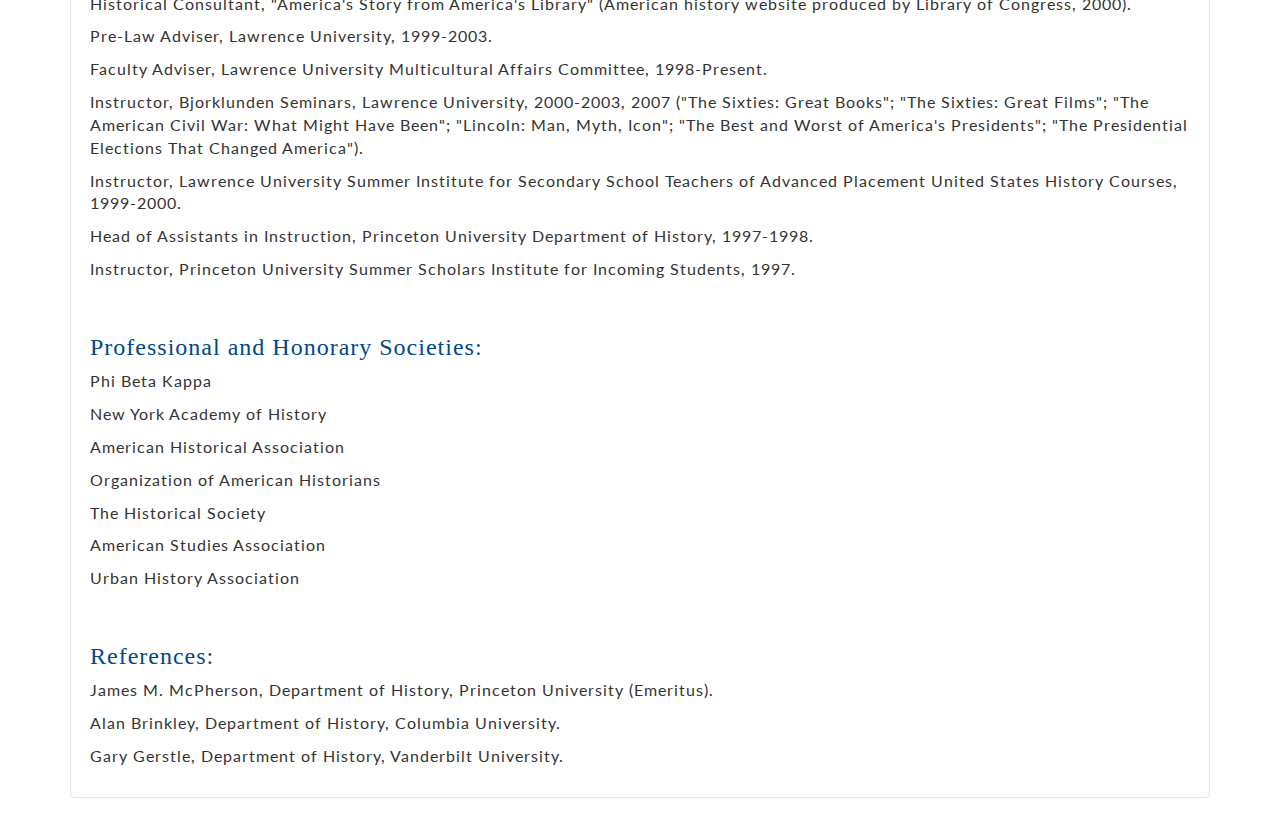
<file: Podair/cv/index.html>
<!DOCTYPE html> 
<html lang="en">
	<head>
		<title>CV - Jerald Podair</title>
		<!-- Add description + keywords -->
		<meta name="description" content="" />
		<meta name="keywords" content="" />
		<link href="../css/main.css" rel="stylesheet">
		<link rel="stylesheet" href="http://maxcdn.bootstrapcdn.com/bootstrap/3.3.7/css/bootstrap.min.css">
		<link rel="stylesheet" href="https://maxcdn.bootstrapcdn.com/font-awesome/4.4.0/css/font-awesome.min.css">
		<link href="https://fonts.googleapis.com/css?family=Lato" rel="stylesheet">
		<script src="https://ajax.googleapis.com/ajax/libs/jquery/1.12.4/jquery.min.js"></script>
		<script src="http://maxcdn.bootstrapcdn.com/bootstrap/3.3.7/js/bootstrap.min.js"></script>
		<meta name="viewport" content="width=device-width, initial-scale=1">
		<style type="text/css">
		 body { 
		 padding: 60px 0 0 0;
		 }
		</style>
	</head>
	<body class="bootstrap-overrides">
		<!-- Navbar -->
		<nav class="navbar navbar-default navbar-fixed-top">
			<div class="container">
				<div>
					<button type="button" class="navbar-toggle collapsed" data-toggle="collapse" data-target="#navbar-collapse" aria-expanded="false">
						<span class="sr-only">Toggle navigation</span>
						<span class="icon-bar"></span>
						<span class="icon-bar"></span>
						<span class="icon-bar"></span>
					</button>
					<a class="navbar-brand text-title" href="../index.html">Jerald Podair</a>
				</div>

				<div class="collapse navbar-collapse" id="navbar-collapse">
					<ul class="nav navbar-nav navbar-right">
						<li><a href="../about/index.html">About</a></li>
						<li><a href="../works/index.html">Works</a></li>
						<li><a href="../writings/index.html">Writings</a></li>
						<li><a href="../cv/index.html">CV</a></li>
						<li><a href="../events/index.html">Events</a></li>
						<li><a href="../contact/index.html">Contact</a></li>
					</ul>
				</div><!-- /.navbar-collapse -->
			</div><!-- /.container -->
		</nav>
		<div class="container">
			<div class="well">
				<div class="row-fluid">
					<h2 class="text-title">Jerald Podair CV</h2>
				</div>
				<hr>
				<div class="row-fluid">
					<p>Jerald Podair</p>
					<p>Lawrence University</p>
					<p>711 E. Boldt Way SPC 19</p>
					<p>Appleton, WI 54911-5699</p>
					<p>Department of History</p>
					<p>319 Main Hall</p>
					<p>920-832-6677</p>
					<p>podairj@lawrence.edu</p>
					<br>
					<p>2700 Beechwood Court</p>
					<p>Appleton WI 54911</p>
					<p>920-831-0350</p>
					<br>
					<h3 class="text-title">Current Position</h3>
					<p>Professor of History and Robert S. French Professor of American Studies, Lawrence University.</p>
					<br>
					<h3 class="text-title">Education</h3>
					<p>Princeton University, Ph.D., 1997.</p>
					<p>Dissertation: "Like Strangers: Blacks, Whites, and New York City's Ocean Hill - Brownsville Crisis, 1945-1980"</p>
					<p>Study of race relations in post-World War II New York City, built around Ocean Hill-Brownsville school decentralization crisis of 1968.</p>
					<p>Winner, 1998 Allan Nevins Prize, awarded by the Society of American Historians.</p>
					<p>Dissertation Advisers: Alan Brinkley and James McPherson.</p>
					<br>
					<p>Princeton University, M.A., 1991</p>
					<br>
					<p>Columbia University Law School, J.D., 1977.</p>
					<br>
					<p>New York University, B.A., magna cum laude, 1974.</p>
					<br>
					<h3 class="text-title">Prior Employment</h3>
					<p>Chair, Department of History, Lawrence University, 2008-2010.</p>
					<br>
					<p>Associate Professor of History, Lawrence University, 2003-2009.</p>
					<br>
					<p>Assistant Professor of History, Lawrence University, 1998-2003.</p>
					<br>
					<p>Lecturer, Princeton University Department of History, 1997-1998.</p>
					<br>
					<p>Assistant in Instruction, Princeton University Department of History, 1994-1997.</p>
					<br>
					<p>Practicing Attorney, New York, NY, 1977-1988.</p>
					<br>

					<h3 class="text-title">Publications:</h3>
					<p><b>Books</b></p>
					<p><u>City of Dreams: Dodger Stadium and the Birth of Modern Los Angeles</u> (Princeton, NJ: Princeton University Press, 2017).</p>
					<p><u>"The People's Party": Spiro Agnew and the Birth of the New GOP</u>, by Jerald Podair, Zachariah Messitte, and Charles Holden (Charlottesville, VA: University of Virginia Press, forthcoming).</p>
					<p><u>The Routledge History of the Twentieth Century United States</u>, edited by Jerald Podair and Darren Dochuk (New York: Routledge, forthcoming).</p>
					<p><u>American Conversations: From the Centennial to the Millennium</u>, by Jerald Podair and Andrew E. Kersten (Upper Saddle River, NJ: Pearson, 2012).</p>
					<p><u>The Struggle for Equality: Essays on Sectional Conflict, the Civil War, and the Long Reconstruction</u>, edited by Jerald Podair, Vernon Burton and Jennifer Weber (Charlottesville, VA: University of Virginia Press, 2011).</p>
					<p><u>Bayard Rustin: American Dreamer</u> (Lanham, MD: Rowman &amp; Littlefield, 2009).</p>
					<p><u>The Strike That Changed New York: Blacks, Whites, and the Ocean Hill-Brownsville Crisis</u> (New Haven: Yale University Press, 2002).
					<blockquote>Finalist, 2003 Liberty Legacy Foundation Award, awarded by the Organization of American Historians for the best book on any aspect of the struggle for civil rights in the United States.</blockquote>
					<blockquote>Honorable Mention, 2003 Urban History Association Book Award, for best book in North American urban history.</blockquote>
					<p><u>Learning for a Lifetime: Liberal Arts and the Life of the Mind at Lawrence University</u>, edited by Jerald Podair, David Burrows, and Craig Gagnon (Appleton, WI: Lawrence University Press, 2013).</p>
					<br>

					<p><b>Articles and Reviews</b></p>
					<p>Review, The Ocean Hill-Brownsville Conflict: Intellectual Struggles Between Blacks and Jews at Mid-Century, by Glen Anthony Harris, American Historical Review, 118 (October 2013): 1209-10.</p>
					<p>"Albert Shanker" and "New York Teachers Strike (1968)" in Melvyn Dubofsky, ed.,</p>
					<p>The Oxford Encyclopedia of American Business, Labor, and Economic History (New York: Oxford University Press, 2013).</p>
					<p>Review, "Progressive Appleton: Through the Lens of W.D. Schlafer," Voyageur, 30 (Summer/Fall 2013): 39-43.</p>
					<p>Review, Zaprudered: The Kennedy Assassination Film in Visual Culture, by Oyvind Vagnes, Film &amp; History, 42 (Fall 2012): 72-73.</p>
					<p>Review, Reds at the Blackboard: Communism, Civil Rights, and the New York City Teachers Union, by Clarence Taylor, American Communist History, 11 (December 2012): 308-10.</p>
					<p>"An Awful Choice: Bayard Rustin and New York City's Civil Rights Wars, 1968," in Jerald Podair, Vernon Burton, and Jennifer Weber, eds., The Struggle for Equality: Essays on Sectional Conflict, the Civil War, and the Long Reconstruction (Charlottesville, VA: University of Virginia Press, 2011).</p>
					<p>"'One City, One Standard': The Struggle for Equality in Rudolph Giuliani's New York," in Clarence Taylor, ed., Civil Rights in New York City: From World War II to the Giuliani Era (New York: Fordham University Press, 2011).</p>
					<p>"Walter O'Malley," in Steven Riess, ed., Sports in America: From Colonial Times to the Twenty-First Century (Armonk, NY: M.E. Sharpe, Inc., 2011), 689-90.</p>
					<p>Review, The American Worker on Film: A Critical History, 1909-1999, by Doyle Greene, Film &amp; History, 41 (Spring 2011): 120-22.</p>
					<p>Review, Power, Protest and the Public Schools: Jewish and African American Struggles in New York City, by Melissa F. Weiner, History of Education Quarterly, 51 (November 2011): 598-600.</p>
					<p>"Introduction: A Book to Remember," A Night to Remember, by Walter Lord (Lodi, NJ: Everbind Anthologies, 2010).</p>
					<p>Review, The New Yorker Theatre and Other Scenes from a Life at the Movies, by Toby Talbot, Film &amp; History, 40 (Fall 2010): 122-23.</p>
					<p>"You Decide: View Teachers Unions as Enemy or Work with them to Achieve Mutual Goals," New York Daily News, October 15, 2010.</p>
					<p>Review, Inventing the American Way: The Politics of Consensus from the New Deal to the Civil Rights Revolution, by Wendy Wall, American Studies, 50 (Spring/Summer 2010): 217.</p>
					<p>Review, Remembering Scottsboro: The Legacy of an Infamous Trial, by James A. Miller American Communist History, 9 (April 2010): 97-99.</p>
					<p>Review, "Black Thursday Remembered: Race, Politics, and Campus Unrest in Northeast Wisconsin During the Late 1960s," Journal of American History, 96 (June 2009): 166-69.</p>
					<p>Review, Grand Illusion: The Untold Story of Rudy Giuliani and 9/11, by Wayne Barrett and Dan Collins, The Historian, 70 (Winter 2008): 769-70.</p>
					<p>Review, For All White-Collar Workers: The Possibilities of Radicalism in New York City's Department Store Unions, 1934-1953, by Daniel J. Opler, American Historical Review, 113 (December 2008): 1569.</p>
					<p>Review, The Price of Whiteness: Jews, Race, and American Identity, by Eric L. Goldstein, Labor History, 49 (February 2008): 128-29.</p>
					<p>Review, Justice, Justice: School Politics and the Eclipse of Liberalism, by Daniel H. Perlstein, Afro-Americans in New York Life and History, 31 (July 2007): 139-40.</p>
					<p>Review, Citizen Teacher: The Life and Leadership of Margaret Haley, by Kate Rousmaniere, and Learning to Forget: Schooling and Family Life in New Haven's Working Class, 1870-1940, by Stephen Lassonde, Labor: Studies in Working-Class History of the Americas, 4 (Spring 2007): 115-18.</p>
					<p>"Edward Daniels," in Sara B. Bearss, ed., Dictionary of Virginia Biography (Richmond: The Library of Virginia, 2006).</p>
					<p>"Ocean Hill-Brownsville Strike (1968)," in Eric Arnesen, ed., Encyclopedia of U.S. Labor and Working-Class History (New York and London: Routledge, 2007).</p>
					<p>"Neighborhood Power," Journal of Urban History, 31 (July 2005): 746-52.</p>
					<p>Review, The African-American Urban Experience: Perspectives from the Colonial Period to the Present, Joe W. Trotter, Earl Lewis, and Tera W. Hunter, eds., Urban Studies, 42 (July 2005): 3-5.</p>
					<p>"Lights Out," Reviews in American History, 32 (June 2004): 267-73.</p>
					<p>"The Strikes That Changed New York: Race, Culture, and Ocean Hill-Brownsville, 1960-1975," Afro-Americans in New York Life and History, 26 (January 2002): 7-23.</p>
					<p>Review, Brownsville, Brooklyn: Blacks, Jews, and the Changing Face of the Ghetto, by Wendell Pritchett, Urban Studies, 40 (January 2003): 183-85.</p>
					<p>Review, Brownsville, Brooklyn: Blacks, Jews, and the Changing Face of the Ghetto, by Wendell Pritchett, American Studies, 43 (Fall 2002): 139.</p>
					<p>"Ocean Hill-Brownsville" and "Albert Shanker," in Peter Eisenstadt, ed., The Encyclopedia of New York State (Syracuse, NY: Syracuse University Press, 2005).</p>
					<p>Review, Black Newspapers &amp; America's War for Democracy, 1914-1920, by William G. Jordan, The Historian, 65 (March 2003): 724-25.</p>
					<p>"Views From the 110th Floor," Review, Twin Towers: The Life of New York City's World Trade Center, by Angus Kress Gillespie, and Divided We Stand: A Biography of New York's World Trade Center, by Eric Darton, H-Urban, H-Net Reviews, August 2000.</p>
					<!-- <p>URL: http://www.h-net.msu.edu/reviews</p> -->
					<p>"New York," in Waldo E. Martin, Jr., and Patricia Sullivan, eds., Civil Rights in the United States (New York: Macmillan Reference, 2000).</p>
					<p>"'White' Values, 'Black' Values: The Ocean Hill-Brownsville Controversy and New York City Culture, 1965-1975," Radical History Review, 59 (Spring 1994): 36-59.</p>
					<p>"The Failure to 'See': Jews, Blacks, and the Ocean Hill-Brownsville Controversy" (Temple University Center for American Jewish History, 1992).</p>
					<br>

					<p><b>Conference Papers and Invited Lectures</b></p>
					<p>"Bringing Out the Best in Everyone: The Senior Research Seminar for History Majors at Lawrence University" (presented at National Conference on Undergraduate Research, University of Wisconsin-La Crosse, La Crosse, WI, April 12, 2013).</p>
					<p>"Lincoln, the Constitution, and the Civil War" (invited panel presentation, Lawrence University, Appleton, WI, January 10, 2013).</p>
					<p>"The Only Life: Liberal Arts and the Life of the Mind at Lawrence University" (Honors Convocation, Lawrence University, Appleton, WI, May 31, 2012).</p>
					<p>"An American Historian's London" (invited lecture, Lawrence University, Appleton, WI, February 15, 2012).</p>
					<p>"The King We Don't Know" (invited lecture, Lawrence University, Appleton, WI, January 16, 2012).</p>
					<p>"The Strike That Changed New York: Ocean Hill-Brownsville, the Politics of Education and Race Relations in New York City" (panel presentation at Museum of the City of New York, New York, NY, August 19, 2010).</p>
					<p>"'One City, One Standard': The Struggle for Equality in Rudolph Giuliani's New York" (presented at Conference of The Historical Society, George Washington University, Washington, DC, June 4, 2010).</p>
					<p>"How the Milwaukee Braves Changed American History" (invited lecture, Lawrence University, Appleton, WI, April 9, 2010).</p>
					<p>"Bayard Rustin: American Dreamer" (invited lecture, National Railroad Museum, Green Bay, WI, February 27, 2010).</p>
					<p>"Lincoln's Road to the Emancipation Proclamation: Understanding Freedom's Ambiguities" (presented to Wisconsin Academy for the Study of American History, University of Wisconsin-Oshkosh, Oshkosh, WI, July 23, 2009).</p>
					<p>"Why Biography Matters: Bayard Rustin and the Limits of the American Radical Dream" (Annual Malcolm Lester Lecture in History, Davidson College, Davidson, NC, September 24, 2008).</p>
					<p>>"'Scab' or 'Racist'?: Public School Teachers and the Dilemmas of Liberalism in New York City During the 1960s" (presented at Annual Meeting of the Organization of American Historians, New York, NY, March 28, 2008).</p>
					<p>"New York, Los Angeles, and the Rise of Walter O'Malley" (invited lecture, SABR, Milwaukee, WI, August 19, 2006).</p>
					<p>"Freedom's Voices: Teaching the History of the Modern Civil Rights Movement" (presented to Teachers Academy for the Study of American History, University of Wisconsin-Oshkosh, Oshkosh, WI, July 18, 2006).</p>
					<p>"Like Strangers: Blacks, Jews, and New York City's Ocean Hill-Brownsville Crisis" (invited lecture, American Jerusalem Academy for Contemporary Jewish Studies, Highland Park, NJ, January 22, 2006).</p>
					<p>"Space Wars: Urban Space and the Resegregation of the American City" (Comment, "Changing Planning Methods, Breaking Barriers to Development," National Conference on Planning History, Coral Gables, FL, October 21, 2005).</p>
					<p>>"American Metaphor: Race and Baseball in the United States" (Comment, "Race and Baseball," presented at Northern Great Plains History Conference, Eau Claire, WI, September 29, 2005).</p>
					<p>"An Awful Choice: Bayard Rustin and New York City's Civil Rights Wars, 1968" (presented at "A New Nation," Princeton University, Department of History, Princeton, NJ, April 9, 2005).</p>
					<p>"Back Door to Freedom: The Paradoxes of the Emancipation Proclamation" (presented in conjunction with "Forever Free: Abraham Lincoln and the Road to Emancipation," Lawrence University, Appleton, WI, February 3, 2004).</p>
					<p>"New Currencies: Racial Identity and the Redefinition of the New York City Public Education Market, 1960-1980" (presented at "Selling Race: The Limits and Liberties of Markets," University of California at Los Angeles, Center for Modern &amp; Contemporary Studies, Los Angeles, CA, October 25, 2002).</p>
					<p>"Free Labor and Its Paradoxes: Edward Daniels and the Gunston Hall Experiment" (presented at the Southern Labor Studies Conference, Miami, FL, April 28, 2002).</p>
					<p>"The Ocean Hill-Brownsville Crisis of 1968: New York's Antigone" (presented at the Conference on New York City History, City University of New York, New York, NY, October 6, 2001).</p>
					<p>"'Making Our Own Rules For Our Own Schools': Racial Identity and the Battle For New York City's Education Market, 1960-1980" (presented at Annual Meeting of the Organization of American Historians, Los Angeles, CA, April 27, 2001).</p>
					<p>"The Strike That Changed New York: Race, Culture, and Ocean Hill-Brownsville, 1960-1975" (presented at the Conference on New York State History, Fordham University, Bronx, NY, June 17, 2000).</p>
					<p>"Mugged Liberals: Jews, Blacks, and New York City's Ocean Hill-Brownsville Crisis" (presented at "The History of American Jewish Political Conservatism," Washington, DC, April 16, 1999).</p>
					<p>"Redefining a City: Jews, Catholics, African-Americans, and School Decentralization in New York, 1960-1975" (presented at Annual Meeting of the Organization of American Historians, San Francisco, CA, April 19, 1996).</p>
					<p>"'Community' and Its Perils: Local School Control and Civil Rights in New York City, 1960-1980" (presented at Annual Meeting of the American Educational Research Association, New York, NY, April 12, 1996).</p>
					<p>"Crucible at Ocean Hill-Brownsville: New York City Teachers and School Decentralization, 1965-1975" (presented at "Rebellion, Revolution, and Reform: Teacher Unionism in New York, 1900-1995," sponsored by the Robert F. Wagner Labor Archives of New York University and the New York Labor History Association, New York, NY May 20, 1995).</p>
					<p>"What Is 'American'?: The Ocean Hill-Brownsville Controversy and the Struggle for 'American' Culture" (presented at Annual Meeting of the Organization of American Historians, Anaheim, CA, April 16, 1993).</p>
					<p>"'We Speak Different Languages': The Ocean Hill-Brownsville Controversy and the Fall of New York City's Liberal Consensus" (presented at Annual Meeting of the American Historical Association, Washington, DC, December 30, 1992).</p>
					<p>"The Ocean Hill-Brownsville Controversy: Labor, Liberalism, and the Civil Rights Revolution" (presented at the North American Labor History Conference, Wayne State University, Detroit, MI, October 16, 1992).</p>
					<p>"Race, Class, and the 'Progressive' Union in the 1960's: The United Federation of Teachers and the Ocean Hill-Brownsville Controversy" (presented at "Reworking American Labor History: Race, Gender, and Class," sponsored by the University of Wisconsin – Madison and the State Historical Society of Wisconsin, Madison, WI, April 10, 1992).</p>
					<p>"The Silent Majority Speaks: Dragnet 1968 and Television's Cultural Backlash" (presented at Annual Conference of the North East Popular Culture Association, St. Michael's College, Colchester, VT, October 12, 1991).</p>
					<br>

					<h3 class="text-title">Awards and Honors:</h3>
					<p>Allan Nevins Prize, awarded by Society of American Historians, 1998.</p>
					<p>New York State Historical Association Manuscript Prize, Honorable Mention, 1998.</p>
					<p>Fellow, New York Academy of History, 2009-Present.</p>
					<p>Member, Wisconsin Abraham Lincoln Bicentennial Commission, 2008-2009.</p>
					<p>Lawrence University Award for Excellence in Scholarship, 2010.</p>
					<p>Lawrence University Faculty Convocation Award, 2011-12</p>
					<br>

					<h3 class="text-title">Grants and Fellowships:</h3>
					<p>Lawrence University London Centre Visiting Professor, 2011.</p>
					<p>Lawrence University Faculty Research Grant, 1999, 2001, 2004, 2005.</p>
					<p>Mellon Dissertation Writing Fellowship, Princeton University, 1993-1994.</p>
					<p>Temple University Center for American Jewish History Research Fellowship, 1991.</p>
					<p>Mellon Foundation/Association of Princeton Graduate Alumni Fellowship, 1991.</p>
					<p>City University of New York Graduate Center, Center for the Study of Philanthropy,</p>
					<p>Research Fellowship, 1991.</p>
					<p>Philip A. Rollins Prize, Princeton University Department of History, 1990-1993.</p>
					<br>

					<h3 class="text-title">Courses Taught:</h3>
					<p>Republic to Nation: The United States, 1789-1896</p>
					<p>Nation in a Modern World: The United States, 1896-Present</p>
					<p>The American Civil War</p>
					<p>Race Relations in America, 1865-Present</p>
					<p>The 1920s, the Great Depression, and the New Deal</p>
					<p>Reconsidering the 1960s</p>
					<p>American Experiences: An Introduction to American Studies</p>
					<p>The American Civil War: A Transatlantic Perspective</p>
					<p>The Transatlantic Sixties: The United States and Great Britain</p>
					<p>The JFK Assassination in American Politics, Culture, and Memory</p>
					<p>Lincoln: Revolutionary American</p>
					<p>The Practice of History (senior-level research seminar)</p>
					<br>

					<h3 class="text-title">Special Activities:</h3>
					<p>Panelist, Freshman Studies Discussion of Race Matters, January 18, 2013.</p>
					<p>"Joe McCarthy: Local Antihero" (Lawrence University Summer Seminar, July 12, 2012).</p>
					<p>Moderator, "Black America: A Prescription for the Future" (Schomburg Center for Research in Black Culture, New York, NY, February 26, 2012).</p>
					<p>Recipient, Bob Wurdinger Athletic Service Award, Lawrence University, 2012.</p>
					<p>Review Panelist, National Endowment for the Humanities, pision of Research Programs, Scholarly Editions Grants, 2009.</p>
					<p>Historical Consultant, The History Museum at the Castle, Appleton, WI (formerly Outagamie County Historical Society), "Sports and Spirit" (Museum exhibit, opened May 2009).</p>
					<p>Historical Consultant, National Railroad Museum, Green Bay, WI, "The Pullman Porters: From Service to Civil Rights" (Museum exhibit, opened July 2008).</p>
					<p>Member, Working Group for Tutorial Education Assessment, co-sponsored by Lawrence University, Williams College, and the College of Wooster, 2008-2010.</p>
					<p>Lawrence University Junior Faculty Mentor, 2003-05, 2008-10.</p>
					<p>Historical Consultant, Outagamie Historical Society, Appleton, WI, "The Times They Are A-Changin'" (Museum exhibit on 1960s, opened June 2006).</p>
					<p>Freshman Studies Lecturer, Lawrence University, 2005-07 ("The King We Don't Know: Martin Luther King, Jr.'s ‘I Have a Dream' Speech in American History and Memory").</p>
					<p>Organizer, "New Approaches to the Civil War: An Interdisciplinary Symposium," Lawrence University, April 16, 2005.</p>
					<p>Organizer, Colloquium on "Beyond the Battlefield: Teaching the Civil War Across the Disciplines," sponsored by the Associated Colleges of the Midwest, Lawrence University, April 15, 2005.</p>
					<p>Project Evaluator, Northeast Wisconsin Teaching American History Program, University of Wisconsin-Green Bay (National Endowment for the Humanities), 2003-2005.</p>
					<p>President, American Association of University Professors, Lawrence University chapter, 2005-06.</p>
					<p>President, Gamma-Delta Chapter of Phi Beta Kappa, Lawrence University, 2003-04,</p>
					<p>2005.</p>
					<p>Member, Associated Colleges of the Midwest (ACM) Review Committee for Newberry Library Seminar in the Humanities, 2005-06.</p>
					<p>Lecturer, Teachers Academy for the Study of American History, University of Wisconsin-Oshkosh (National Endowment for the Humanities), 2004, 2006 ("Freedom's Voices: Teaching the History of the Modern Civil Rights Movement").</p>
					<p>Historical Consultant, Civil Rights Chronicle: The African-American Struggle for Freedom (Lincolnwood, IL: Publications International, 2003).</p>
					<p>Historical Consultant, Outagamie Historical Society, Appleton, WI, "Joseph McCarthy:A Modern Tragedy" (Museum exhibit, opened January 2002).</p>
					<p>Historical Consultant, "Brownsville Black and White" (Documentary film, released November 2000).</p>
					<p>Commenter, "Brownsville Black and White," San Diego (February 2002) and Brooklyn (April 2002) Jewish Film Festivals.</p>
					<p> Historical Consultant, "New York in Black and White: The Sixties, Civil Rights, and the Ocean Hill-Brownsville Crisis" (Radio documentary, WNYC-New York, broadcast January 2000).</p>
					<p>Review Panelist, National Endowment for the Humanities, Faculty Research Awards for Historically Black, Hispanic-Serving, and Tribal Colleges and Universities, 2001-2002.</p>
					<p>Historical Consultant, "America's Story from America's Library" (American history website produced by Library of Congress, 2000).</p>
					<p>Pre-Law Adviser, Lawrence University, 1999-2003.</p>
					<p>Faculty Adviser, Lawrence University Multicultural Affairs Committee, 1998-Present.</p>
					<p>Instructor, Bjorklunden Seminars, Lawrence University, 2000-2003, 2007 ("The Sixties: Great Books"; "The Sixties: Great Films"; "The American Civil War: What Might Have Been"; "Lincoln: Man, Myth, Icon"; "The Best and Worst of America's Presidents"; "The Presidential Elections That Changed America").</p>
					<p>Instructor, Lawrence University Summer Institute for Secondary School Teachers of Advanced Placement United States History Courses, 1999-2000.</p>
					<p>Head of Assistants in Instruction, Princeton University Department of History, 1997-1998.</p>
					<p>Instructor, Princeton University Summer Scholars Institute for Incoming Students, 1997.</p>
					<br>

					<h3 class="text-title">Professional and Honorary Societies:</h3>
					<p>Phi Beta Kappa</p>
					<p>New York Academy of History</p>
					<p>American Historical Association</p>
					<p>Organization of American Historians</p>
					<p>The Historical Society</p>
					<p>American Studies Association</p>
					<p>Urban History Association</p>
					<br>

					<h3 class="text-title">References:</h3>
					<p>James M. McPherson, Department of History, Princeton University (Emeritus).</p>
					<p>Alan Brinkley, Department of History, Columbia University.</p>
					<p>Gary Gerstle, Department of History, Vanderbilt University.</p>
				</div>
			</div>
		 </div>
		 <!-- Footer -->
		 <div class="footer-bottom row">
		 </div>
		</div>
	</body>
</html>
</file>
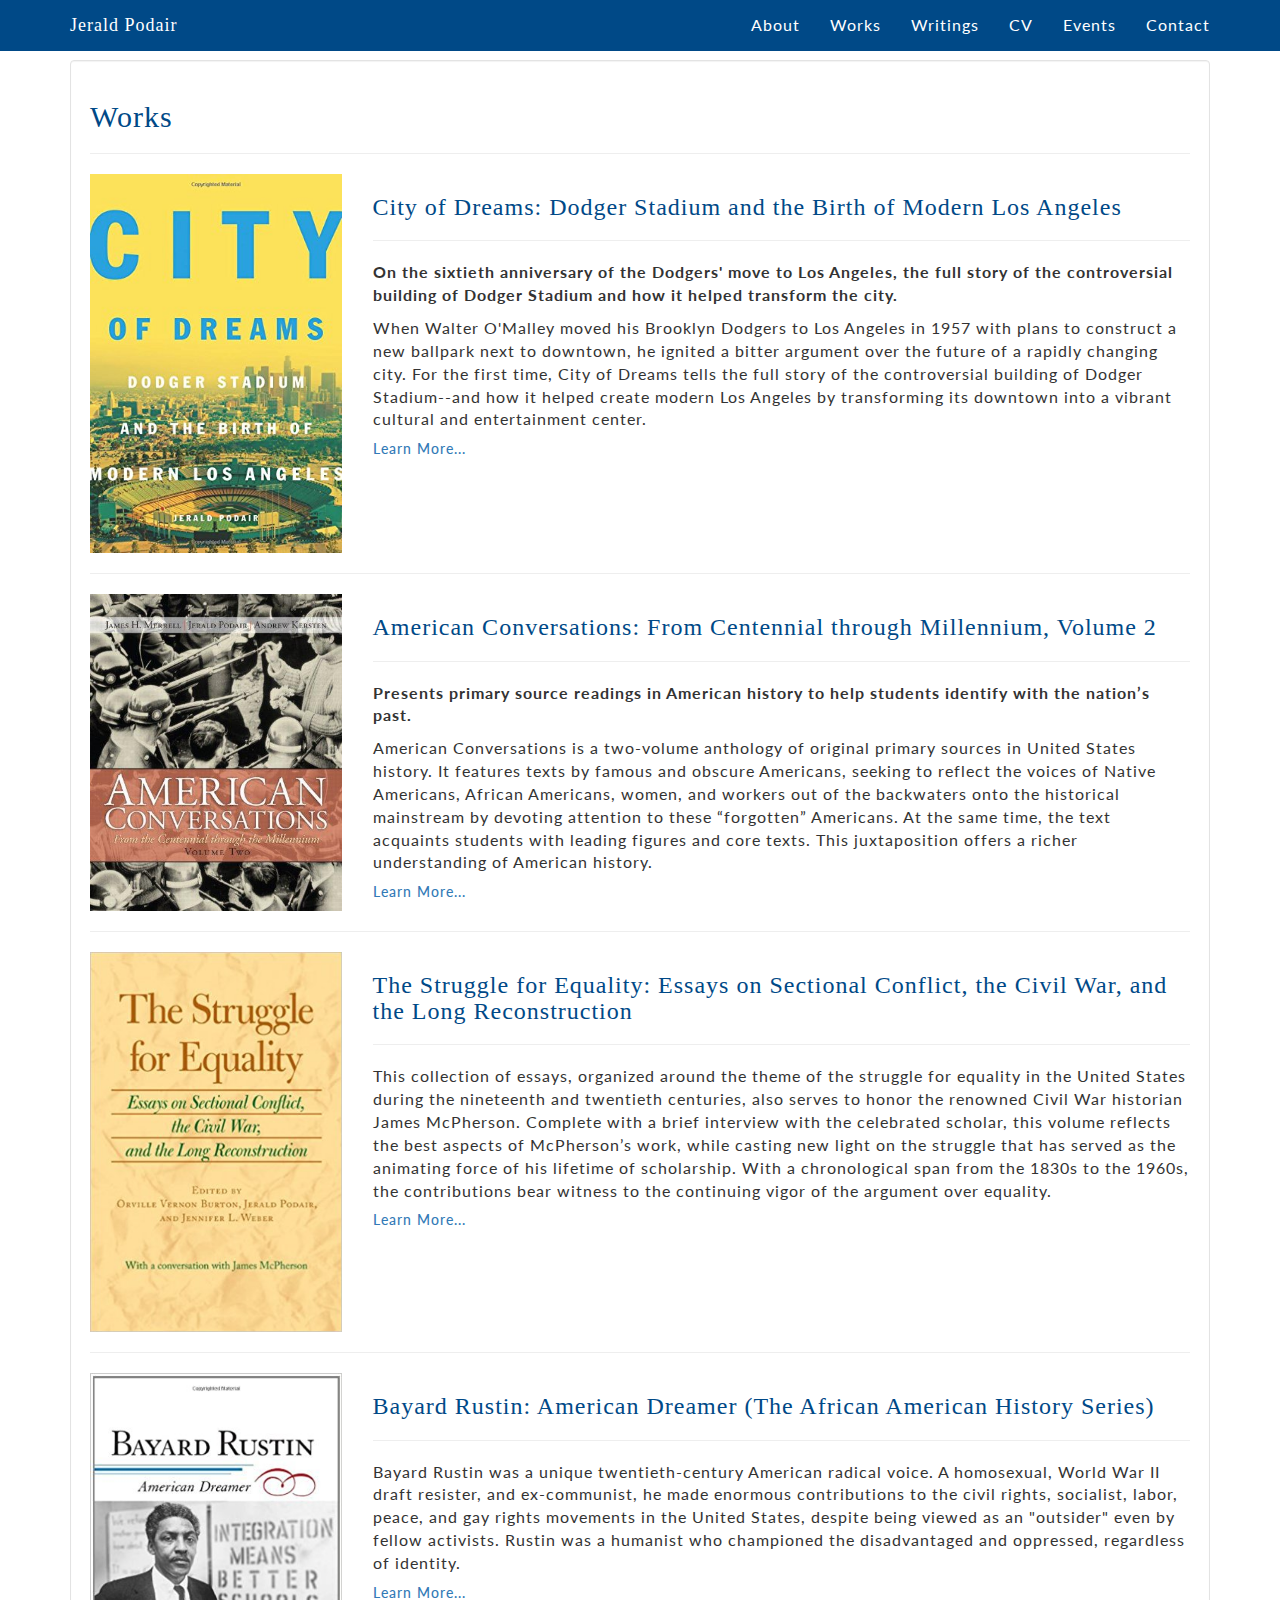
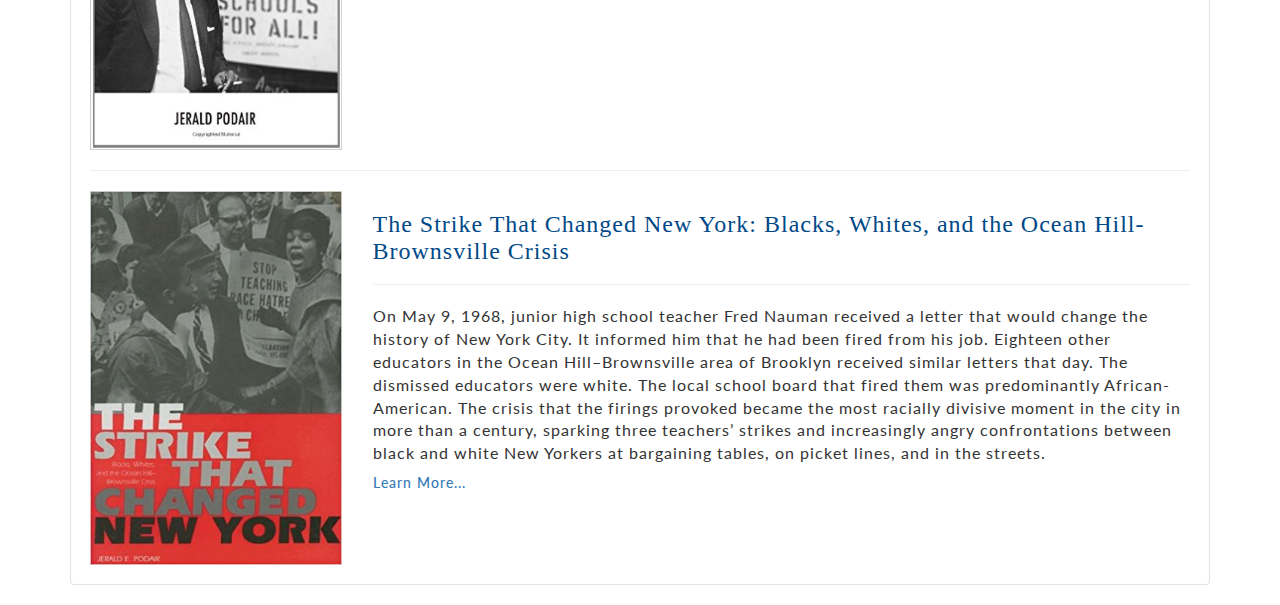
<file: Podair/works/index.html>
<!DOCTYPE html> 
<html lang="en">
	<head>
		<title>Works - Jerald Podair</title>
		<!-- Add description + keywords -->
		<meta name="description" content="" />
		<meta name="keywords" content="" />
		<link href="../css/main.css" rel="stylesheet">
		<link rel="stylesheet" href="http://maxcdn.bootstrapcdn.com/bootstrap/3.3.7/css/bootstrap.min.css">
		<link rel="stylesheet" href="https://maxcdn.bootstrapcdn.com/font-awesome/4.4.0/css/font-awesome.min.css">
		<link href="https://fonts.googleapis.com/css?family=Lato" rel="stylesheet">
		<script src="https://ajax.googleapis.com/ajax/libs/jquery/1.12.4/jquery.min.js"></script>
		<script src="http://maxcdn.bootstrapcdn.com/bootstrap/3.3.7/js/bootstrap.min.js"></script>
		<meta name="viewport" content="width=device-width, initial-scale=1">
		<style type="text/css">
		 body { 
		 padding: 60px 0 0 0;
		 }
		</style>
	</head>
	<body class="bootstrap-overrides">
		<!-- Navbar -->
		<nav class="navbar navbar-default navbar-fixed-top">
			<div class="container">
				<div>
					<button type="button" class="navbar-toggle collapsed" data-toggle="collapse" data-target="#navbar-collapse" aria-expanded="false">
						<span class="sr-only">Toggle navigation</span>
						<span class="icon-bar"></span>
						<span class="icon-bar"></span>
						<span class="icon-bar"></span>
					</button>
					<a class="navbar-brand text-title" href="../index.html">Jerald Podair</a>
				</div>

				<div class="collapse navbar-collapse" id="navbar-collapse">
					<ul class="nav navbar-nav navbar-right">
						<li><a href="../about/index.html">About</a></li>
						<li><a href="../works/index.html">Works</a></li>
						<li><a href="../writings/index.html">Writings</a></li>
						<li><a href="../cv/index.html">CV</a></li>
						<li><a href="../events/index.html">Events</a></li>
						<li><a href="../contact/index.html">Contact</a></li>
					</ul>
				</div><!-- /.navbar-collapse -->
			</div><!-- /.container -->
		</nav>
		<div class="container">
			<div class="well">
				<div class="row-fluid">
					<h2 class="text-title">Works</h2>
				</div>
				<hr>
				<div class="row">
					<div class="col-sm-3">
						<a href="https://www.amazon.com/dp/0691125031">
							<img class="img-responsive-thumbnail" src="../img/city-of-dreams.jpg" alt="city-of-dreams">
						</a>
					</div>
					<div class="col-sm-9">
						<h3 class="text-title">City of Dreams: Dodger Stadium and the Birth of Modern Los Angeles</h3>
						<hr>
						<p><b>On the sixtieth anniversary of the Dodgers' move to Los Angeles, the full story of the controversial building of Dodger Stadium and how it helped transform the city.</b></p>
						<p>When Walter O'Malley moved his Brooklyn Dodgers to Los Angeles in 1957 with plans to construct a new ballpark next to downtown, he ignited a bitter argument over the future of a rapidly changing city. For the first time, City of Dreams tells the full story of the controversial building of Dodger Stadium--and how it helped create modern Los Angeles by transforming its downtown into a vibrant cultural and entertainment center.</p>
						<a href="https://www.amazon.com/dp/0691125031"><h5>Learn More...</h5></a>
					</div>
				</div>
				<hr>
				<div class="row">
					<div class="col-sm-3">
						<a href="https://www.amazon.com/dp/0131582615">
							<img class="img-responsive-thumbnail" src="../img/american-conversations.jpg" alt="american-conversations">
						</a>
					</div>
					<div class="col-sm-9">
						<h3 class="text-title">American Conversations: From Centennial through Millennium, Volume 2</h3>
						<hr>
						<p><b>Presents primary source readings in American history to help students identify with the nation’s past.</b></p>
						<p>American Conversations is a two-volume anthology of original primary sources in United States history. It features texts by famous and obscure Americans, seeking to reflect the voices of Native Americans, African Americans, women, and workers out of the backwaters onto the historical mainstream by devoting attention to these “forgotten” Americans. At the same time, the text acquaints students with leading figures and core texts. This juxtaposition offers a richer understanding of American history.</p>
						<a href="https://www.amazon.com/dp/0131582615"><h5>Learn More...</h5></a>
					</div>
				</div>
				<hr>
				<div class="row">
					<div class="col-sm-3">
						<a href="https://www.amazon.com/dp/0813931738">
							<img class="img-responsive-thumbnail" src="../img/the-struggle-for-equality.jpg" alt="the-struggle-for-equality">
						</a>
					</div>
					<div class="col-sm-9">
						<h3 class="text-title">The Struggle for Equality: Essays on Sectional Conflict, the Civil War, and the Long Reconstruction</h3>
						<hr>
						<p>This collection of essays, organized around the theme of the struggle for equality in the United States during the nineteenth and twentieth centuries, also serves to honor the renowned Civil War historian James McPherson. Complete with a brief interview with the celebrated scholar, this volume reflects the best aspects of McPherson’s work, while casting new light on the struggle that has served as the animating force of his lifetime of scholarship. With a chronological span from the 1830s to the 1960s, the contributions bear witness to the continuing vigor of the argument over equality.</p>
						<a href="https://www.amazon.com/dp/0813931738"><h5>Learn More...</h5></a>
					</div>
				</div>
				<hr>
				<div class="row">
					<div class="col-sm-3">
						<a href="https://www.amazon.com/dp/074254513X">
							<img class="img-responsive-thumbnail" src="../img/bayard-rustin.jpg" alt="bayard-rustin">
						</a>
					</div>
					<div class="col-sm-9">
						<h3 class="text-title">Bayard Rustin: American Dreamer (The African American History Series)</h3>
						<hr>
						<p>Bayard Rustin was a unique twentieth-century American radical voice. A homosexual, World War II draft resister, and ex-communist, he made enormous contributions to the civil rights, socialist, labor, peace, and gay rights movements in the United States, despite being viewed as an "outsider" even by fellow activists. Rustin was a humanist who championed the disadvantaged and oppressed, regardless of identity.</p>
						<a href="https://www.amazon.com/dp/074254513X"><h5>Learn More...</h5></a>
					</div>
				</div>
				<hr>
				<div class="row">
					<div class="col-sm-3">
						<a href="https://www.amazon.com/dp/0300109407">
							<img class="img-responsive-thumbnail" src="../img/the-strike-that-changed-new-york.jpg" alt="the-strike-that-changed-new-york">
						</a>
					</div>
					<div class="col-sm-9">
						<h3 class="text-title">The Strike That Changed New York: Blacks, Whites, and the Ocean Hill-Brownsville Crisis</h3>
						<hr>
						<p>On May 9, 1968, junior high school teacher Fred Nauman received a letter that would change the history of New York City. It informed him that he had been fired from his job. Eighteen other educators in the Ocean Hill–Brownsville area of Brooklyn received similar letters that day. The dismissed educators were white. The local school board that fired them was predominantly African-American. The crisis that the firings provoked became the most racially divisive moment in the city in more than a century, sparking three teachers’ strikes and increasingly angry confrontations between black and white New Yorkers at bargaining tables, on picket lines, and in the streets.</p>
						<a href="https://www.amazon.com/dp/0300109407"><h5>Learn More...</h5></a>
					</div>
				</div>
			</div>
		 </div>
		 <!-- Footer -->
		 <div class="footer-bottom row">
		 </div>
		</div>
	</body>
</html>
</file>
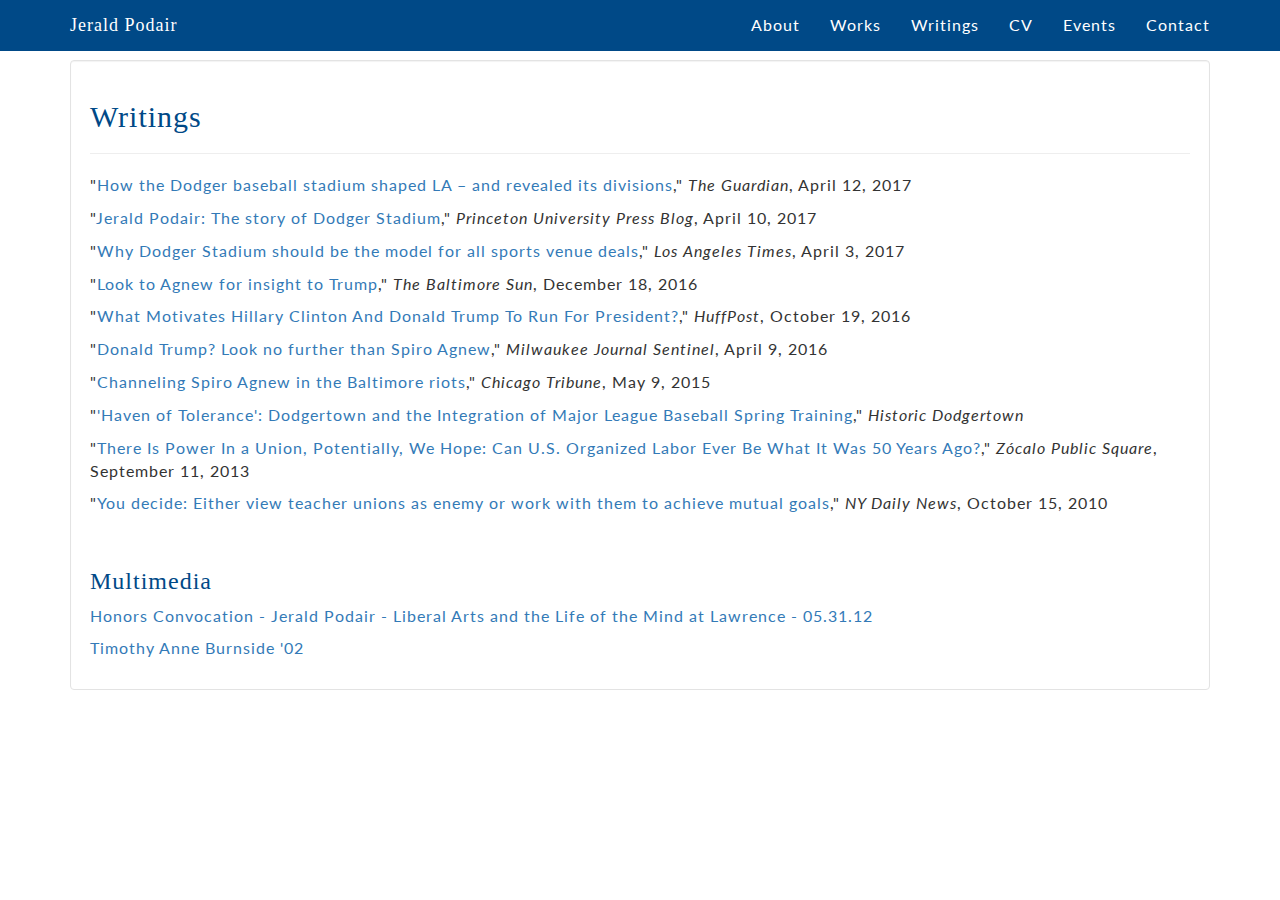
<file: Podair/writings/index.html>
<!DOCTYPE html> 
<html lang="en">
	<head>
		<title>Writings - Jerald Podair</title>
		<!-- Add description + keywords -->
		<meta name="description" content="" />
		<meta name="keywords" content="" />
		<link href="../css/main.css" rel="stylesheet">
		<link rel="stylesheet" href="http://maxcdn.bootstrapcdn.com/bootstrap/3.3.7/css/bootstrap.min.css">
		<link rel="stylesheet" href="https://maxcdn.bootstrapcdn.com/font-awesome/4.4.0/css/font-awesome.min.css">
		<link href="https://fonts.googleapis.com/css?family=Lato" rel="stylesheet">
		<script src="https://ajax.googleapis.com/ajax/libs/jquery/1.12.4/jquery.min.js"></script>
		<script src="http://maxcdn.bootstrapcdn.com/bootstrap/3.3.7/js/bootstrap.min.js"></script>
		<meta name="viewport" content="width=device-width, initial-scale=1">
		<style type="text/css">
		 body { 
		 padding: 60px 0 0 0;
		 }
		</style>
	</head>
	<body class="bootstrap-overrides">
		<!-- Navbar -->
		<nav class="navbar navbar-default navbar-fixed-top">
			<div class="container">
				<div>
					<button type="button" class="navbar-toggle collapsed" data-toggle="collapse" data-target="#navbar-collapse" aria-expanded="false">
						<span class="sr-only">Toggle navigation</span>
						<span class="icon-bar"></span>
						<span class="icon-bar"></span>
						<span class="icon-bar"></span>
					</button>
					<a class="navbar-brand text-title" href="../index.html">Jerald Podair</a>
				</div>

				<div class="collapse navbar-collapse" id="navbar-collapse">
					<ul class="nav navbar-nav navbar-right">
						<li><a href="../about/index.html">About</a></li>
						<li><a href="../works/index.html">Works</a></li>
						<li><a href="../writings/index.html">Writings</a></li>
						<li><a href="../cv/index.html">CV</a></li>
						<li><a href="../events/index.html">Events</a></li>
						<li><a href="../contact/index.html">Contact</a></li>
					</ul>
				</div><!-- /.navbar-collapse -->
			</div><!-- /.container -->
		</nav>
		<div class="container">
			<div class="well">
				<div class="row-fluid">
					<h2 class="text-title">Writings</h2>
					<hr>
					<p>"<a href="https://www.theguardian.com/cities/2017/apr/12/dodger-baseball-stadium-shaped-la-and-revealed-its-divisions">How the Dodger baseball stadium shaped LA – and revealed its divisions</a>," <i>The Guardian</i>, April 12, 2017</p>
					<p>"<a href="http://blog.press.princeton.edu/2017/04/10/jerald-podair-the-story-of-dodger-stadium/">Jerald Podair: The story of Dodger Stadium</a>," <i>Princeton University Press Blog</i>, April 10, 2017</p>
					<p>"<a href="http://www.latimes.com/opinion/op-ed/la-oe-podair-dodger-stadium-financing-20170403-story.html">Why Dodger Stadium should be the model for all sports venue deals</a>," <i>Los Angeles Times</i>, April 3, 2017</p>
					<p>"<a href="http://www.baltimoresun.com/news/opinion/oped/bs-ed-trump-agnew-20161218-story.html">Look to Agnew for insight to Trump</a>," <i>The Baltimore Sun</i>, December 18, 2016</p>
					<p>"<a href="http://www.huffingtonpost.com/jerald-podair/what-motivates-hillary-cl_b_12559814.html">What Motivates Hillary Clinton And Donald Trump To Run For President?</a>," <i>HuffPost</i>, October 19, 2016</p>
					<p>"<a href="http://archive.jsonline.com/news/opinion/donald-trump-look-no-further-than-spiro-agnew-b99701942z1-375097051.html">Donald Trump? Look no further than Spiro Agnew</a>," <i>Milwaukee Journal Sentinel</i>, April 9, 2016</p>
					<p>"<a href="http://www.chicagotribune.com/bs-ed-freddie-gray-agnew-20150509-story.html">Channeling Spiro Agnew in the Baltimore riots</a>," <i>Chicago Tribune</i>, May 9, 2015</p>
					<p>"<a href="http://historicdodgertown.com/history/haven-of-tolerance/haven-of-tolerance-page-1">'Haven of Tolerance': Dodgertown and the Integration of Major League Baseball Spring Training</a>," <i>Historic Dodgertown</i></p>
					<p>"<a href="http://www.zocalopublicsquare.org/2013/09/11/there-is-power-in-a-union-potentially-we-hope/ideas/up-for-discussion/">There Is Power In a Union, Potentially, We Hope: Can U.S. Organized Labor Ever Be What It Was 50 Years Ago?</a>," <i>Zócalo Public Square</i>, September 11, 2013</p>
					<p>"<a href="http://www.nydailynews.com/opinion/decide-view-teacher-unions-enemy-work-achieve-mutual-goals-article-1.189693">You decide: Either view teacher unions as enemy or work with them to achieve mutual goals</a>," <i>NY Daily News</i>, October 15, 2010</p>
					<br>
					<h3 class="text-title">Multimedia</h3>
					<p><a href="https://www.youtube.com/watch?v=nF5rQcOVfFw">Honors Convocation - Jerald Podair - Liberal Arts and the Life of the Mind at Lawrence - 05.31.12</a></p>
					<p><a href="https://www.youtube.com/watch?v=r_o4FeB7LpE">Timothy Anne Burnside '02</a></p>
				</div>
			</div>
		 </div>
		 <!-- Footer -->
		 <div class="footer-bottom row">
		 </div>
		</div>
	</body>
</html>
</file>
<file: css/main.css>
/* General Style */

.rwd-hide {
	display: none;
}

.rwd-line {
	display: block;
}

.rwd-show {
	display: inline;
}

@media screen and (min-width: 768px) {
            .rwd-line, .rwd-hide { display: inline; }
            .rwd-show { display :show; }
        }

::-moz-selection { /* Code for Firefox */
    color:#ffffcc;
    background:#006666;
}

/* Text Style */

.text-title {
	color: #004987;
	font-family: Georgia, serif
}

.text-small {
	font-size: .9em;
}

.text-justify {
	text-align: justify;
}

/* Thumbnail */

.img-responsive-thumbnail {
	max-width: 100%;
	height: auto;
}

/* Bootstrap Overrides */

.bootstrap-overrides {
	font-family: 'Lato', sans-serif;
	font-size: 1.6em;
	letter-spacing: 1px;
}

.bootstrap-overrides .well {
	background-color: rgb(255, 255, 255);
	background-color: rgba(255, 255, 255, 0.25);
}

/* Backgroud Color */
.bootstrap-overrides .navbar-default {
    background-color: #004987;
    border-color: #004987;
}

/* Brand */
.bootstrap-overrides .navbar-default .navbar-brand {
    color: #FFFFFF;
}
.bootstrap-overrides .navbar-default .navbar-brand:hover,
.bootstrap-overrides .navbar-default .navbar-brand:focus {
    color: #A7A9AC;
}

/* Link */
.bootstrap-overrides .navbar-default .navbar-nav > li > a {
    color: #FFFFFF;
}
.bootstrap-overrides .navbar-default .navbar-nav > li > a:hover,
.bootstrap-overrides .navbar-default .navbar-nav > li > a:focus {
    color: #A7A9AC;
}
</file>
<file: Podair/css/main.css>
/* General Style */

.rwd-hide {
	display: none;
}

.rwd-line {
	display: block;
}

.rwd-show {
	display: inline;
}

@media screen and (min-width: 768px) {
            .rwd-line, .rwd-hide { display: inline; }
            .rwd-show { display :show; }
        }

::-moz-selection { /* Code for Firefox */
    color:#ffffcc;
    background:#006666;
}

/* Text Style */

.text-title {
	color: #004987;
	font-family: Georgia, serif
}

.text-small {
	font-size: .9em;
}

.text-justify {
	text-align: justify;
}

/* Thumbnail */

.img-responsive-thumbnail {
	max-width: 100%;
	height: auto;
}

/* Bootstrap Overrides */

.bootstrap-overrides {
	font-family: 'Lato', sans-serif;
	font-size: 1.6em;
	letter-spacing: 1px;
}

.bootstrap-overrides .well {
	background-color: rgb(255, 255, 255);
	background-color: rgba(255, 255, 255, 0.25);
}

/* Backgroud Color */
.bootstrap-overrides .navbar-default {
    background-color: #004987;
    border-color: #004987;
}

/* Brand */
.bootstrap-overrides .navbar-default .navbar-brand {
    color: #FFFFFF;
}
.bootstrap-overrides .navbar-default .navbar-brand:hover,
.bootstrap-overrides .navbar-default .navbar-brand:focus {
    color: #A7A9AC;
}

/* Link */
.bootstrap-overrides .navbar-default .navbar-nav > li > a {
    color: #FFFFFF;
}
.bootstrap-overrides .navbar-default .navbar-nav > li > a:hover,
.bootstrap-overrides .navbar-default .navbar-nav > li > a:focus {
    color: #A7A9AC;
}
</file>
